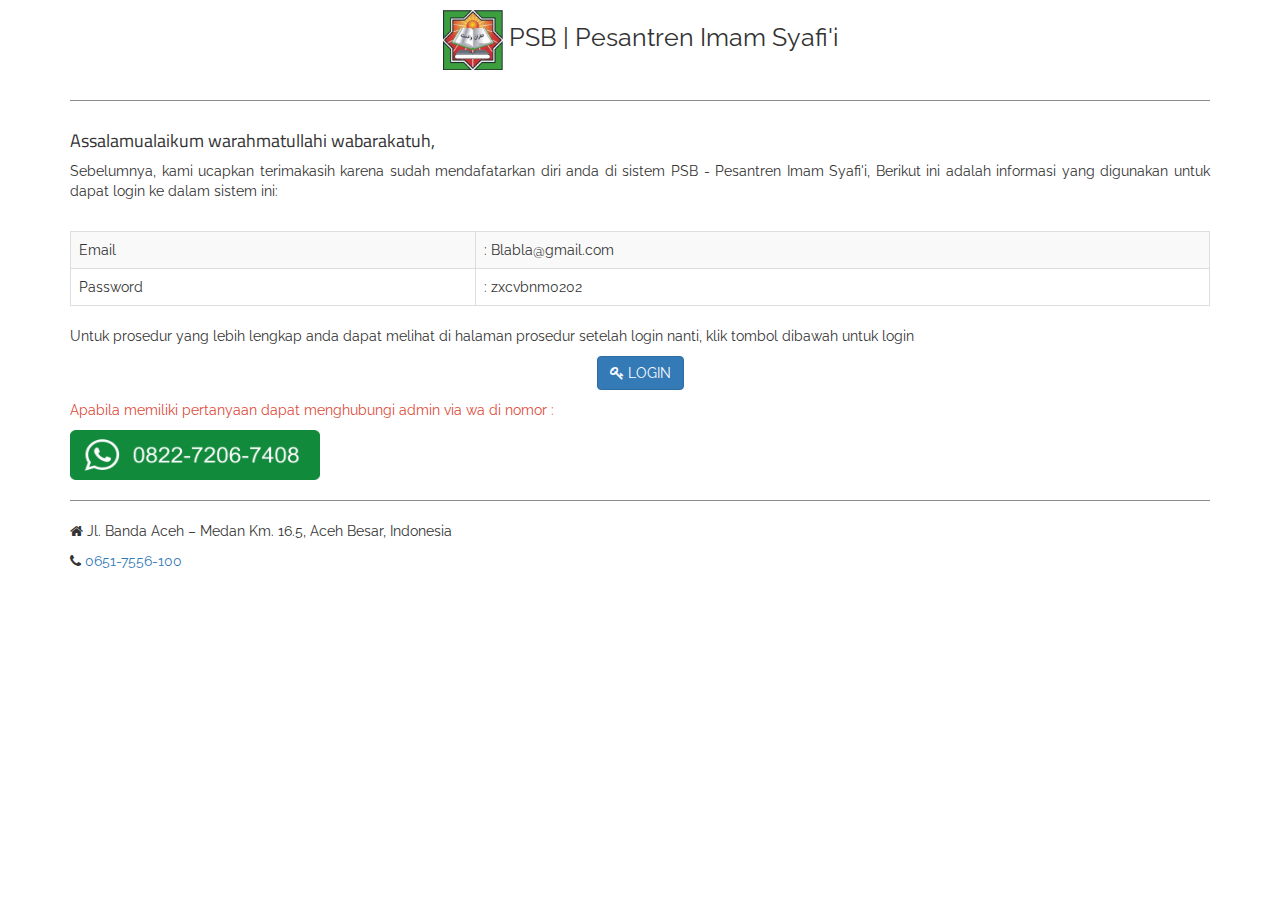
<file: static/email/index.html>
<!DOCTYPE html>
<html lang="en">
<head>
    <!-- Unicode -->
    <meta charset="UTF-8">
    <!-- IE Compatiblity -->
    <meta http-equiv="X-UA Compatible" content="IE=edge">
    <!-- First Mobile Meta -->
    <meta name="viewport" content="width=device-width, initial-scale=1.0">
    <!-- Page Description -->
    <meta name="description" content="">
    <!-- Page Keywords -->
    <meta name="keywords" content="">
    <!-- Site Author -->
    <meta name="author" content="zuhri">

    <!-- Title Of template -->
    <title>PPDB - Pesantren Imam Syafi'i </title>

    <!-- Favicon -->
    <link rel="shortcut icon" href="img/fav.ico">

    <!-- Google fonts Raleway -->
    <link href="https://fonts.googleapis.com/css?family=Raleway" rel="stylesheet">

    <!-- Google Font Titillium Web  -->  
    <link href="https://fonts.googleapis.com/css?family=Titillium+Web" rel="stylesheet">

    <!-- Load CSS Files -->
    <link href="css/lib/bootstrap/bootstrap.min.css" rel="stylesheet" type="text/css">
    <link href="css/lib/font-awesome/css/font-awesome.min.css" rel="stylesheet" type="text/css">
    <link href="css/lib/icomoon/icomoon.css" rel="stylesheet" type="text/css">
    <link href="css/style-email.css" rel="stylesheet" type="text/css">

    <!-- HTML5 shim and Respond.js for IE8 support of HTML5 elements and media queries -->
    <!-- WARNING: Respond.js doesn't work if you view the page via file:// -->
    <!--[if lt IE 9]>
         <script src="https://oss.maxcdn.com/html5shiv/3.7.3/html5shiv.min.js"></script>
        <script src="https://oss.maxcdn.com/respond/1.4.2/respond.min.js"></script>
    <![endif]-->
</head>

<body>
	
	<section class="header margin-top-10">
		<div class="container">
            <div class="row">
            
                <p class="text-header"> <img src="img/logo-pis.jpg" class="logo" alt="logo-pis"> PSB | Pesantren Imam Syafi'i</p>
                
            </div>      
        </div>
	</section>

	<div class="container">
        <hr class="hr-style">   
    </div>

    <section>
        <div class="container">
            
                <h4>Assalamualaikum warahmatullahi wabarakatuh,</h4>
                <p align="justify">Sebelumnya, kami ucapkan terimakasih karena sudah mendafatarkan diri anda di sistem PSB - Pesantren Imam Syafi'i, Berikut ini adalah informasi yang digunakan untuk dapat login ke dalam sistem ini: </p>

                <br>

                <table  class="table table-striped table-bordered" align="center">
                    <tr>
                        <td>Email</td>
                        <td>: Blabla@gmail.com</td>
                    </tr>
                    <tr>
                        <td>Password</td>
                        <td>: zxcvbnm0202</td>
                    </tr>
                </table>

                <p align="justify">Untuk prosedur yang lebih lengkap anda dapat melihat di halaman prosedur setelah login nanti, klik tombol dibawah untuk login</p>
                <button class="btn btn-primary btn-login"><span class="fa fa-key" aria-hidden="true"></span> LOGIN</button>

                <div class="margin-top-10"></div>

                <p class="text-red">Apabila memiliki pertanyaan dapat menghubungi admin via wa di nomor :</p>
                <img src="img/nomor.png" class="img-nomor img-responsive" alt="img-nomor">
            
        </div>
    </section>

	<div class="container">
        <hr class="hr-style">   
    </div>

    <section>
        <div class="container">  
            <p><i class="fa fa-home" aria-hidden="true"></i> Jl. Banda Aceh – Medan Km. 16.5, Aceh Besar, Indonesia</p>        
            <p><i class="fa fa-phone" aria-hidden="true"></i>  <a href="tel:06517556100">0651-7556-100</a></p>
        </div>
    </section>

</body>

</html>
</file>
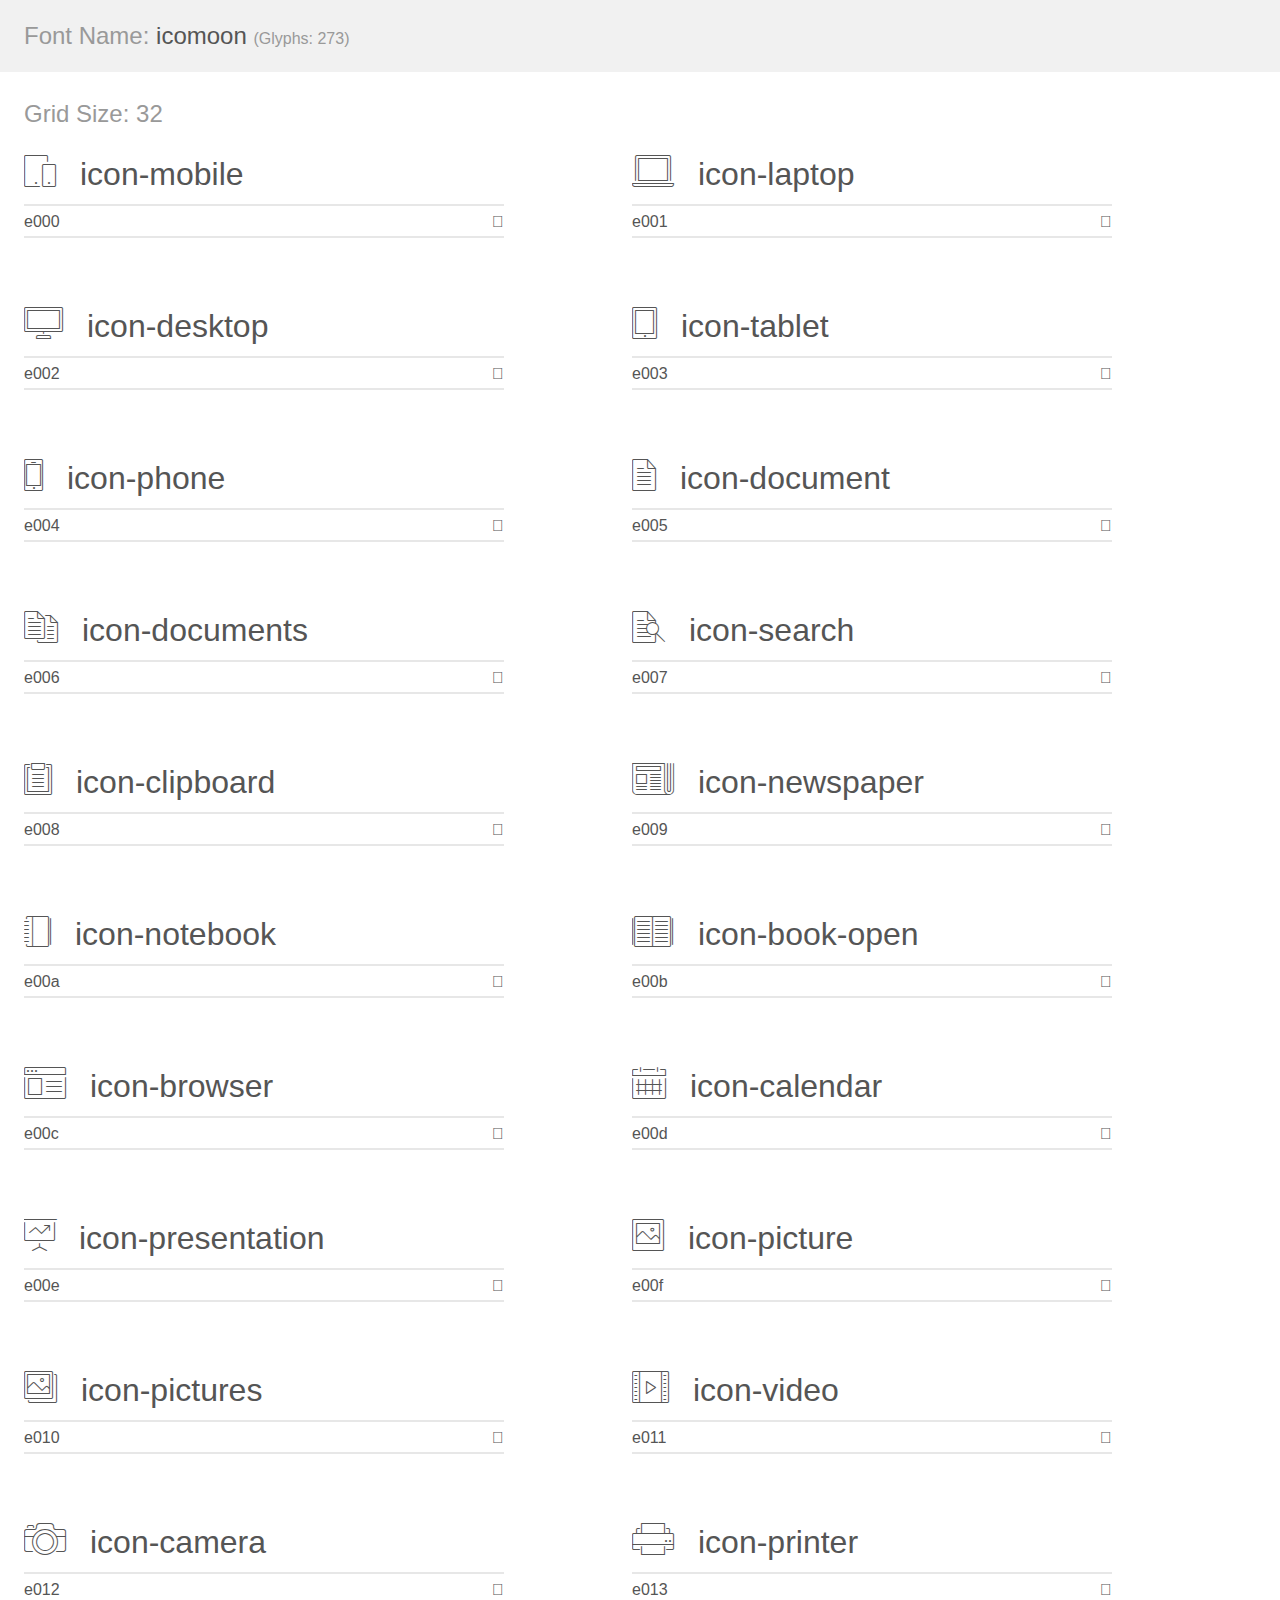
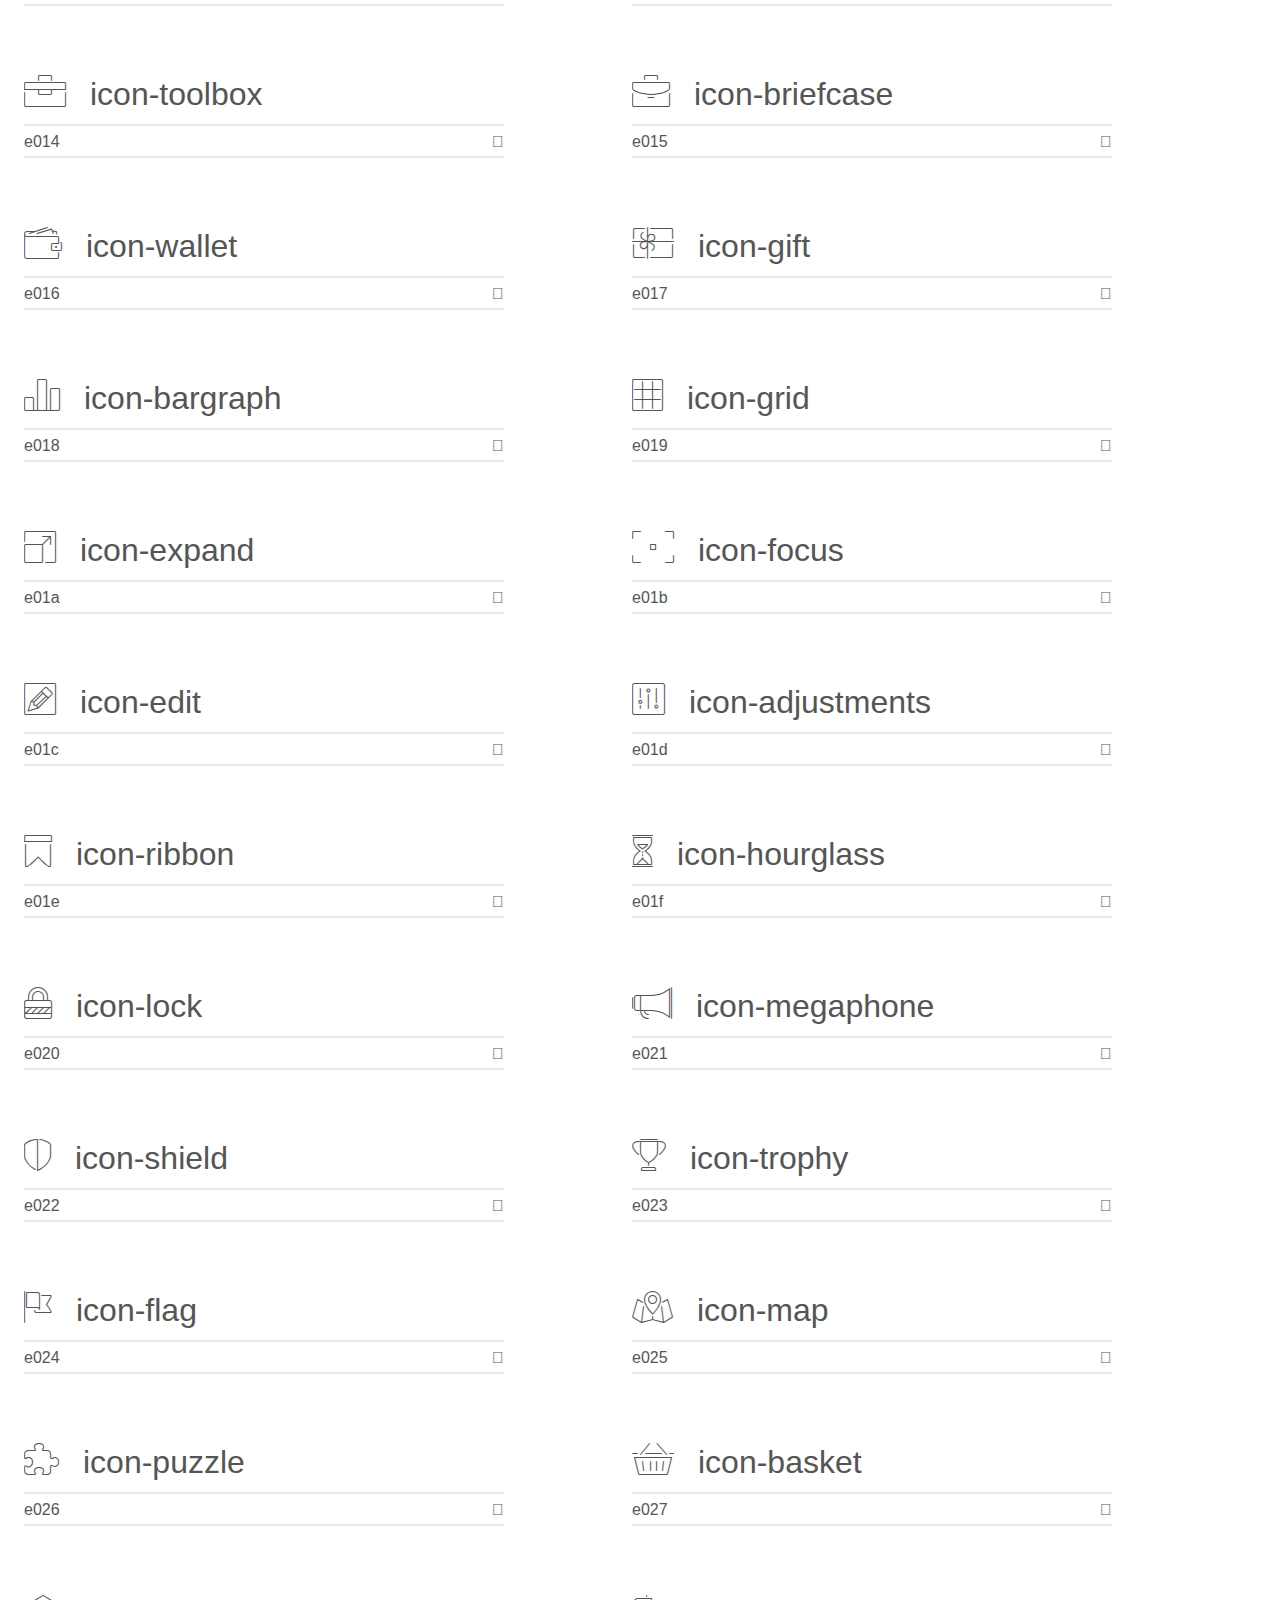
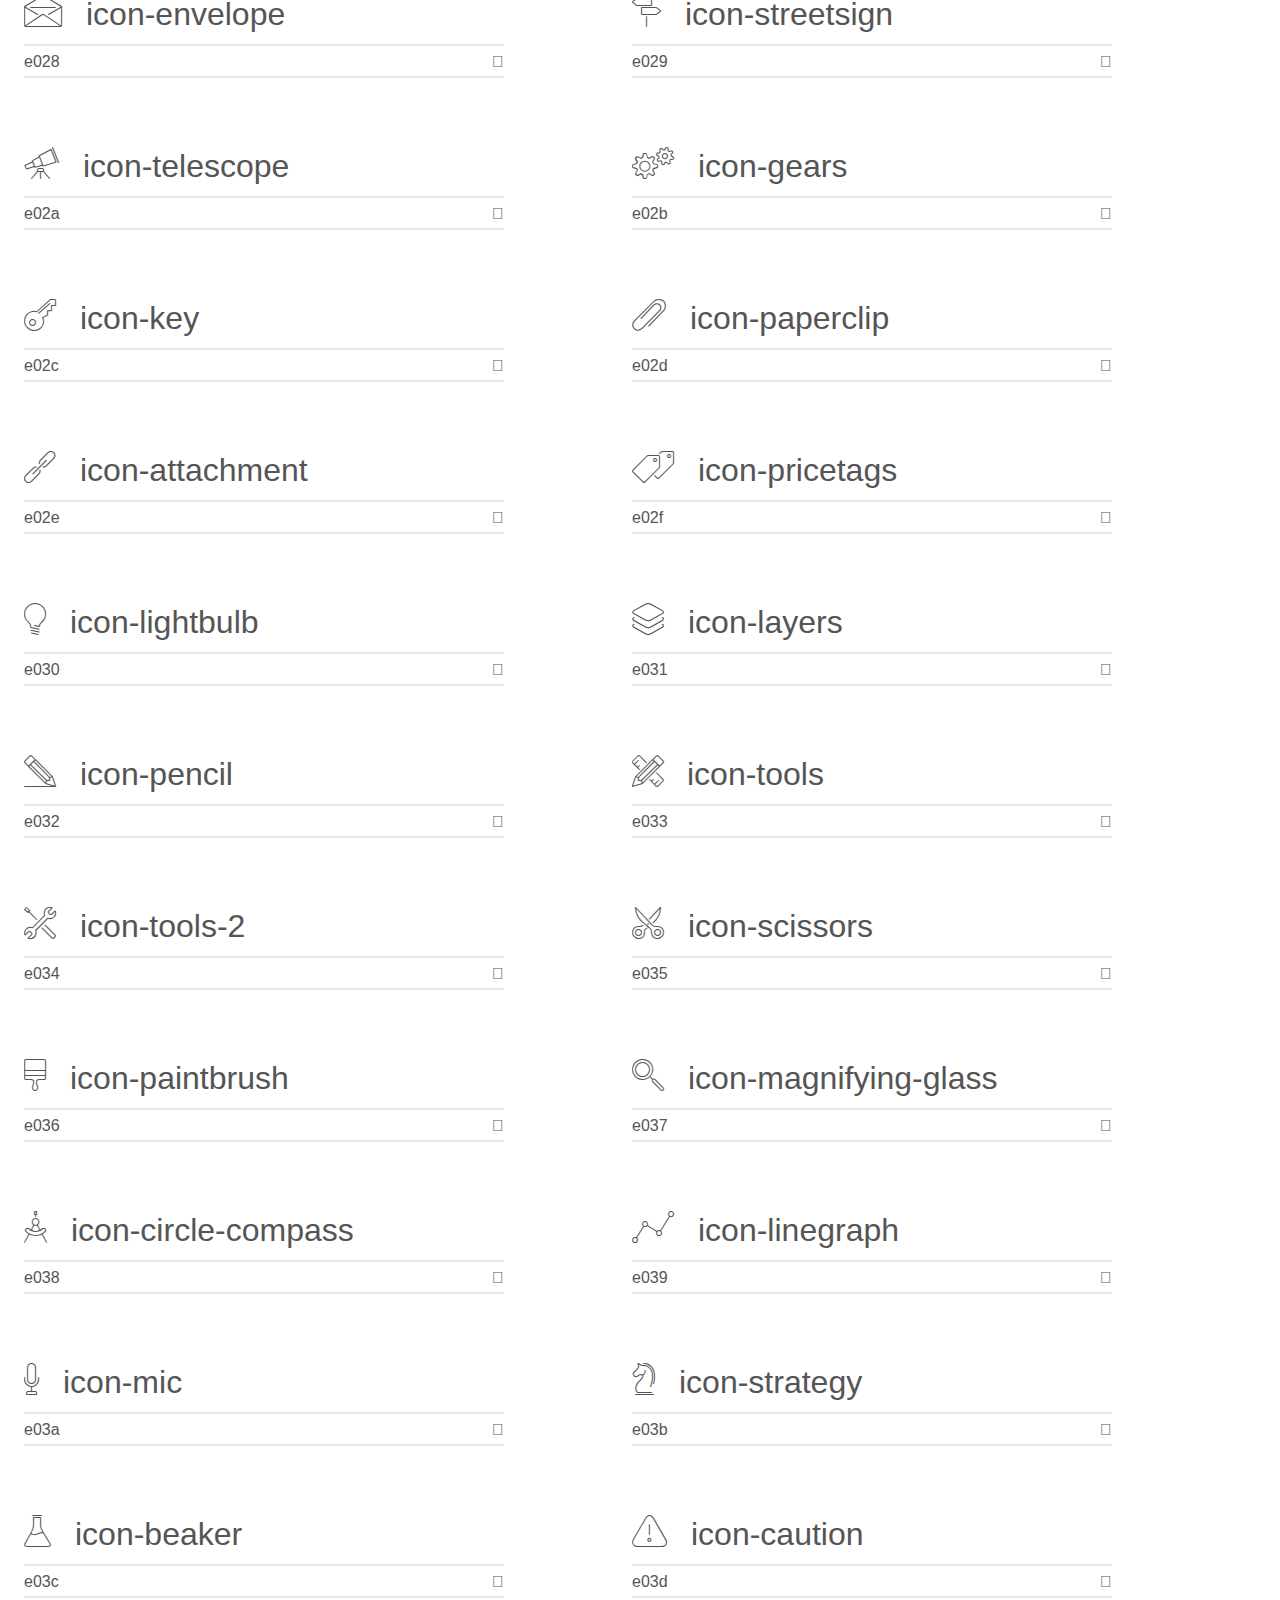
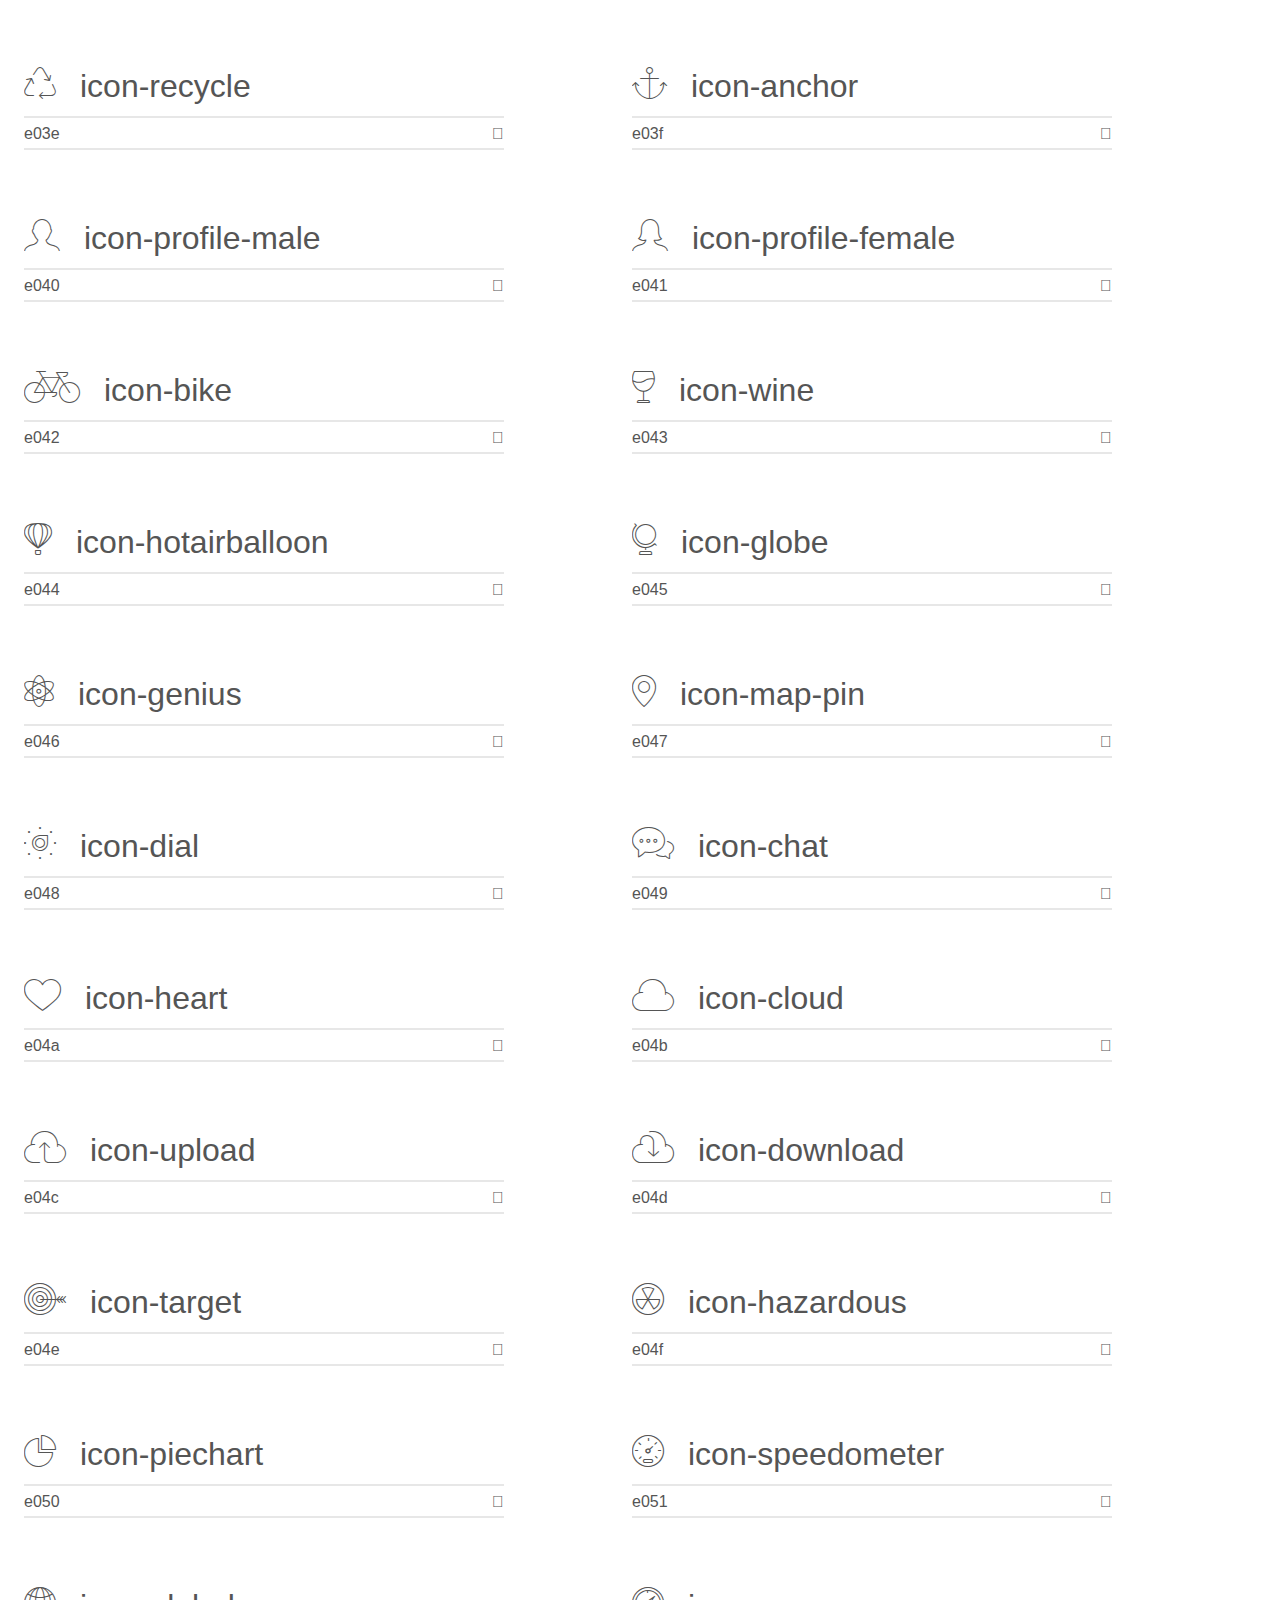
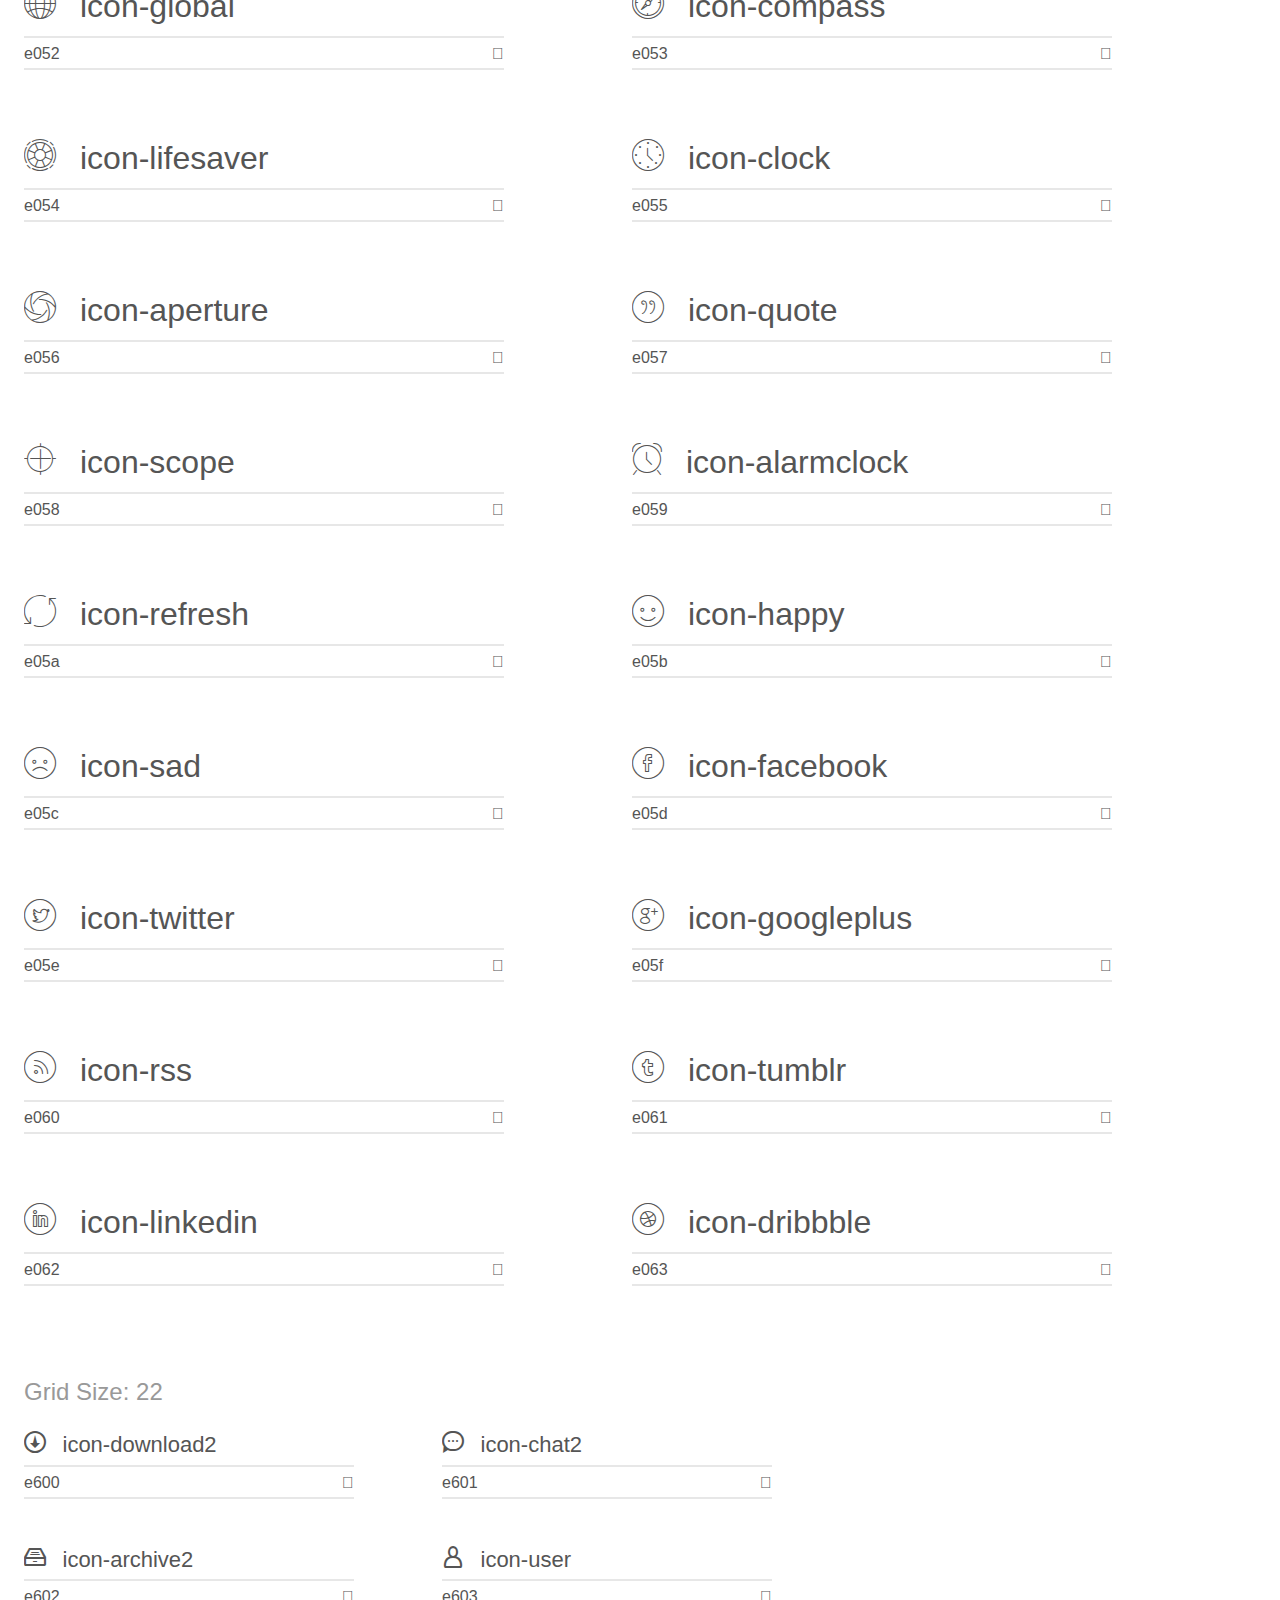
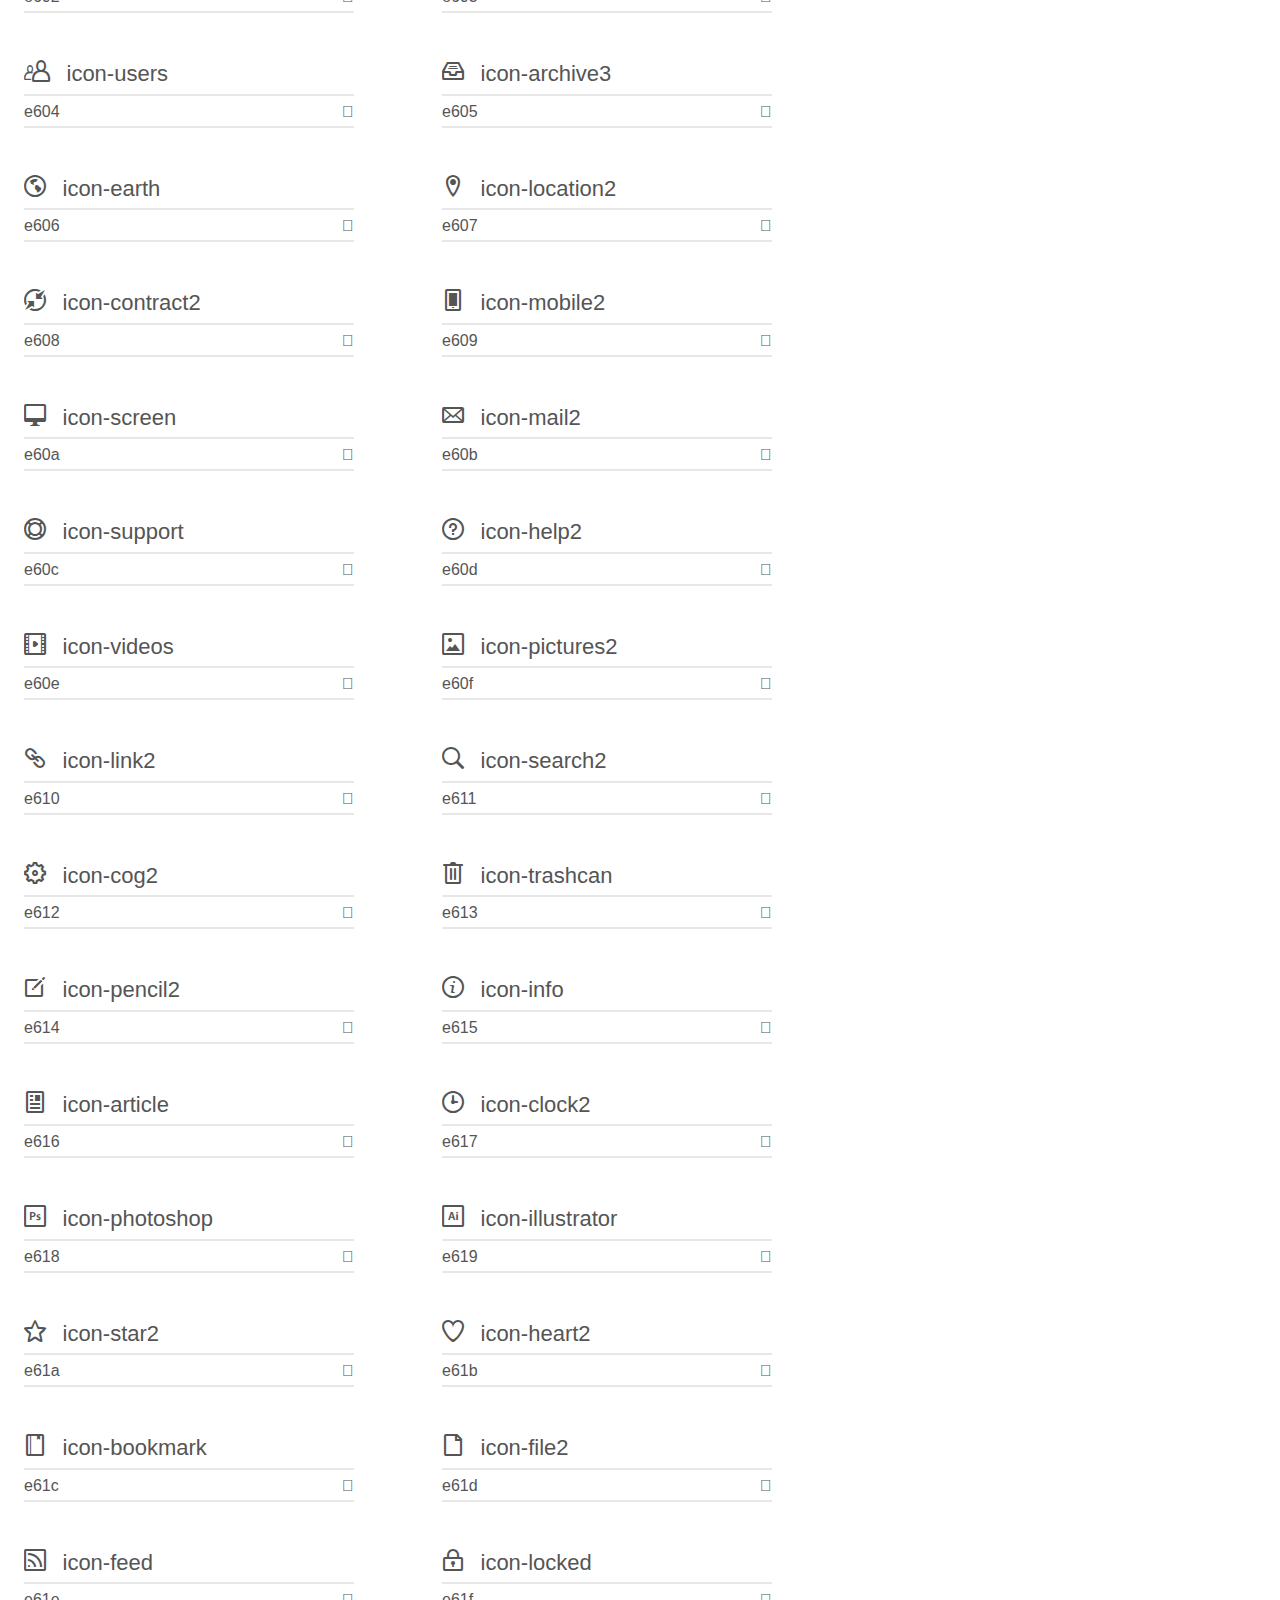
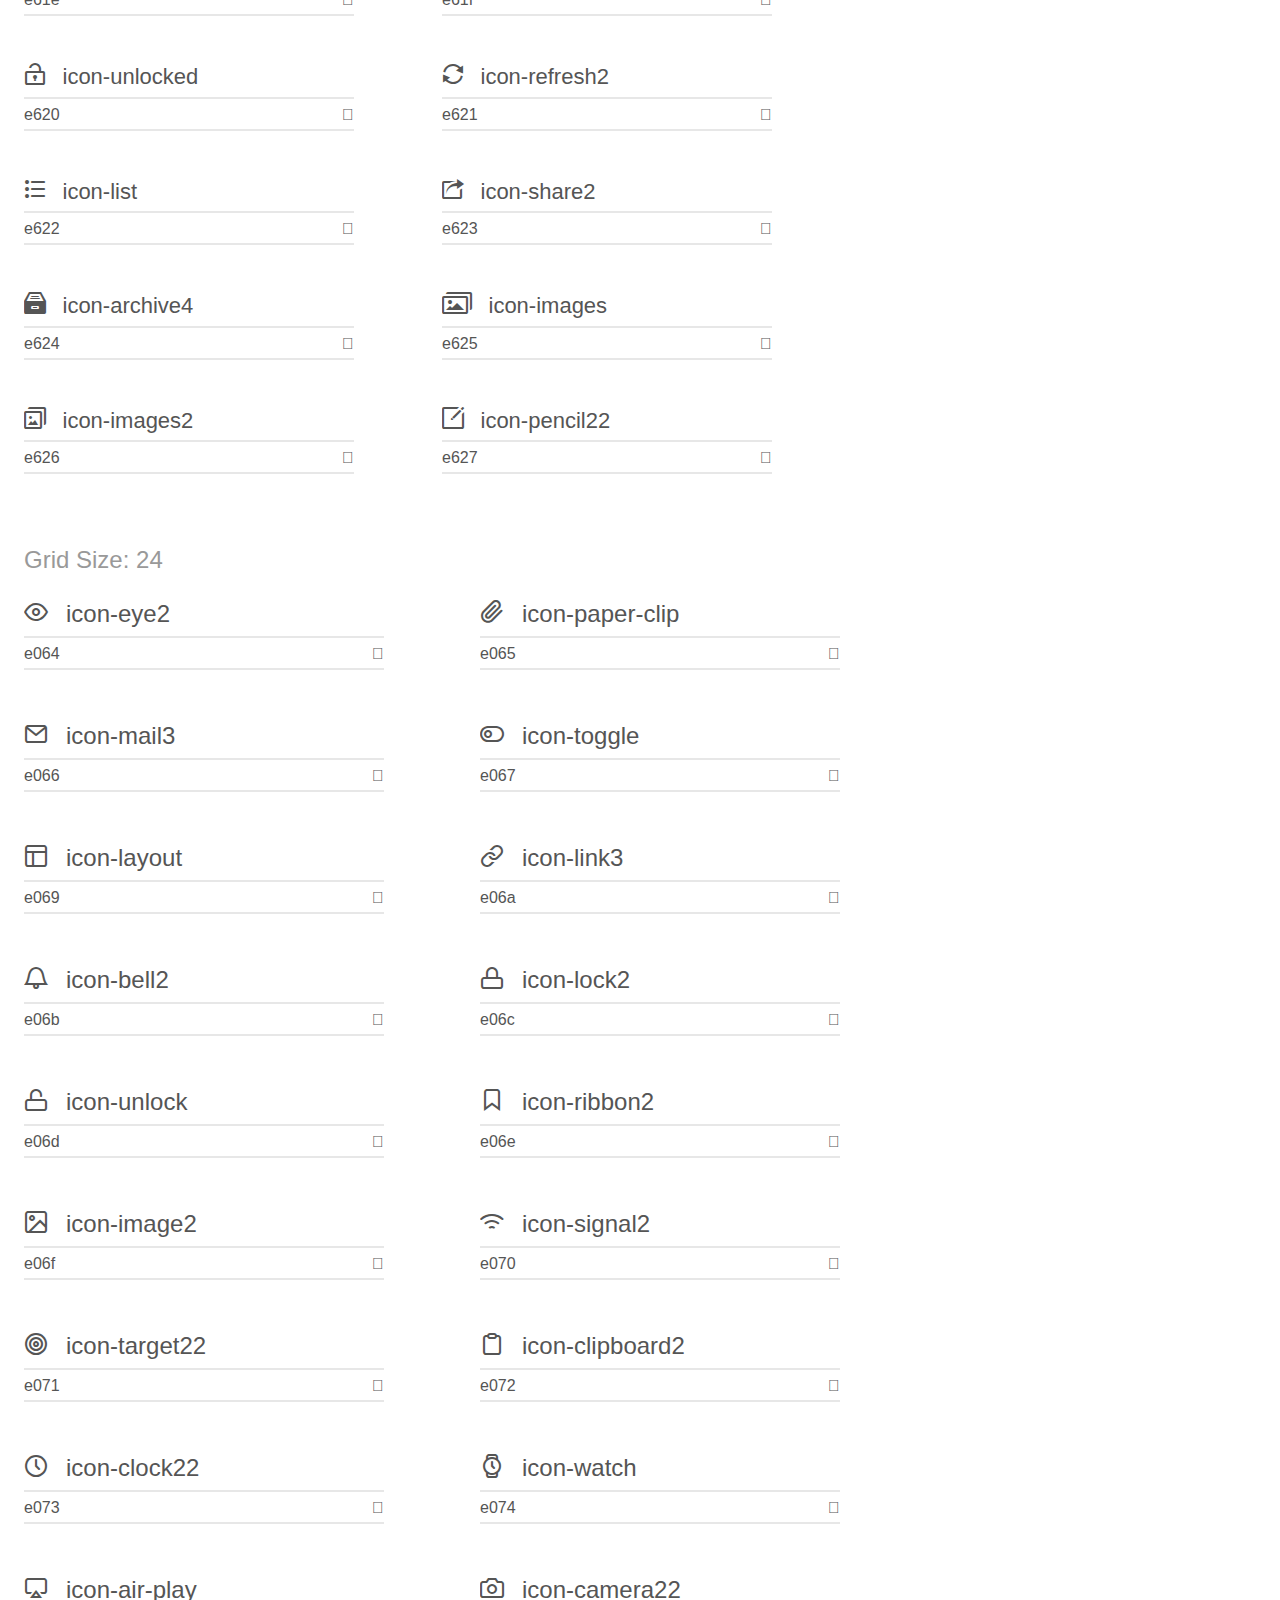
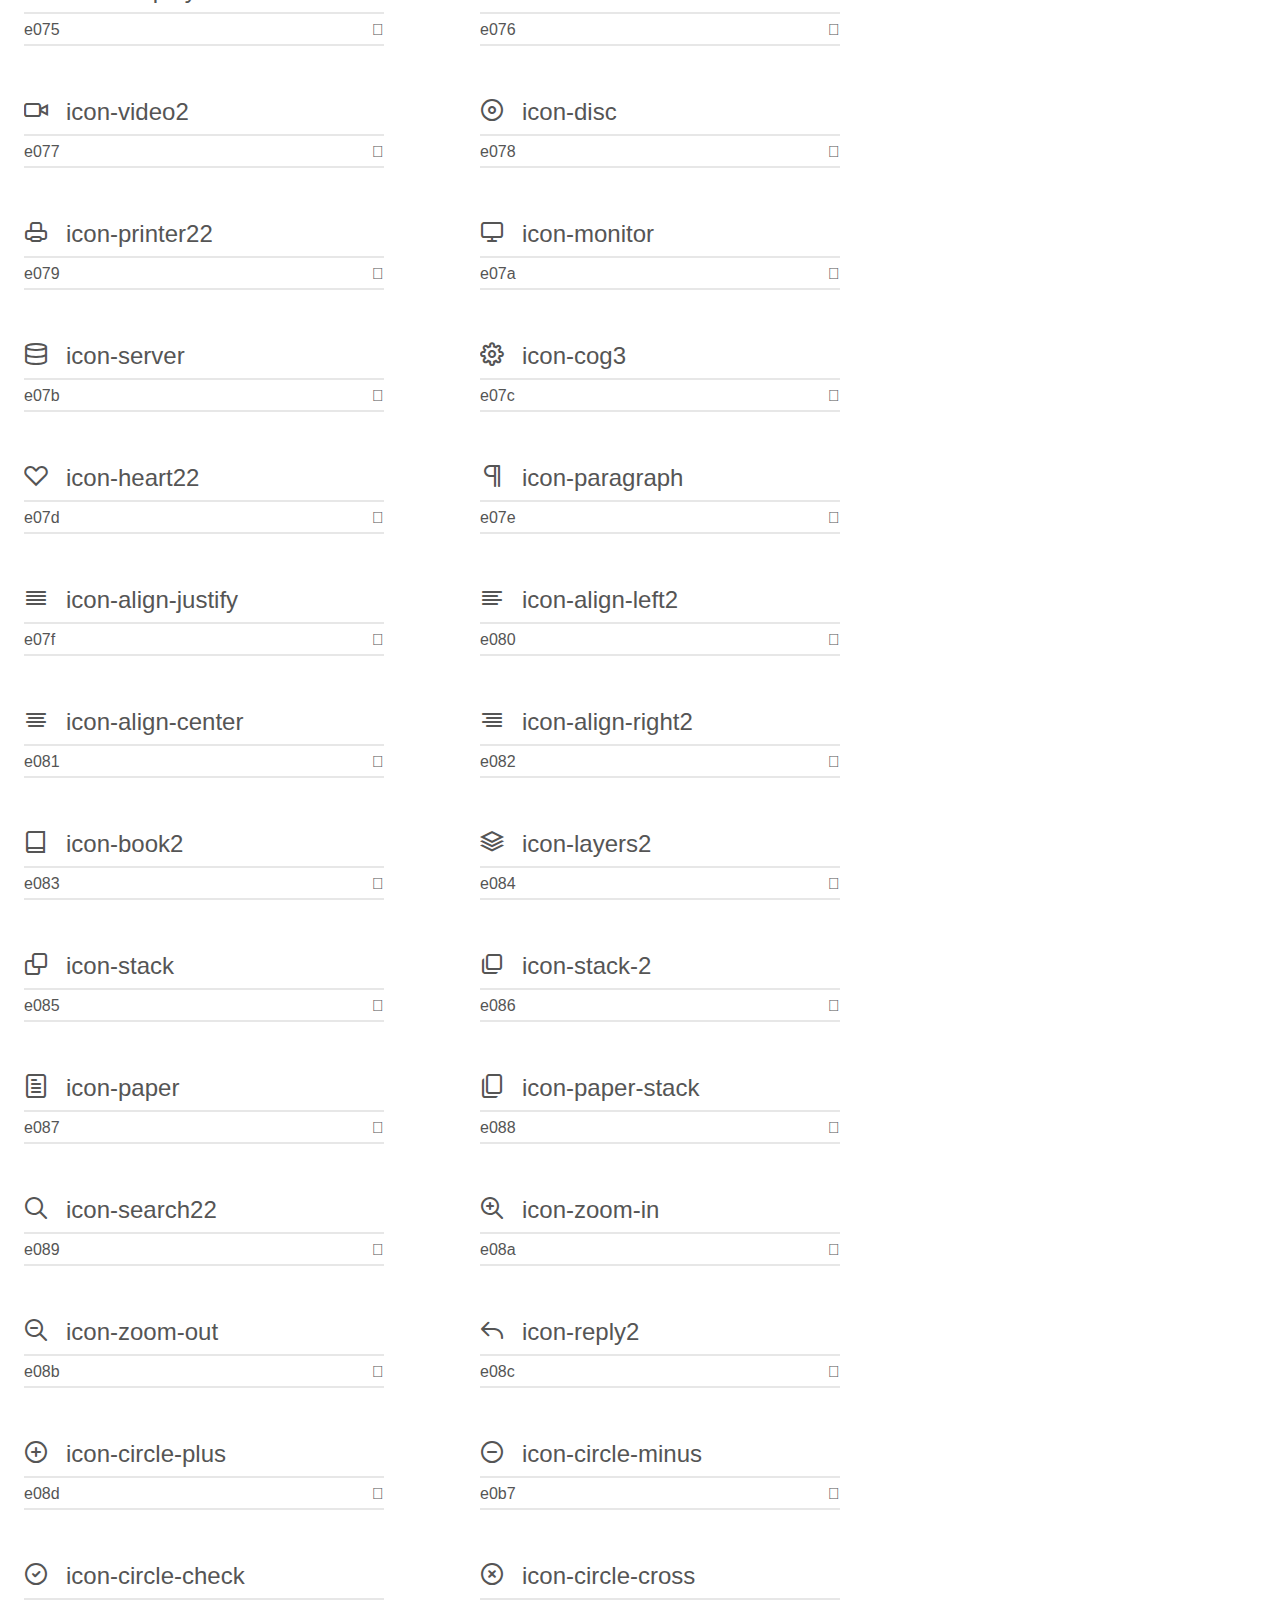
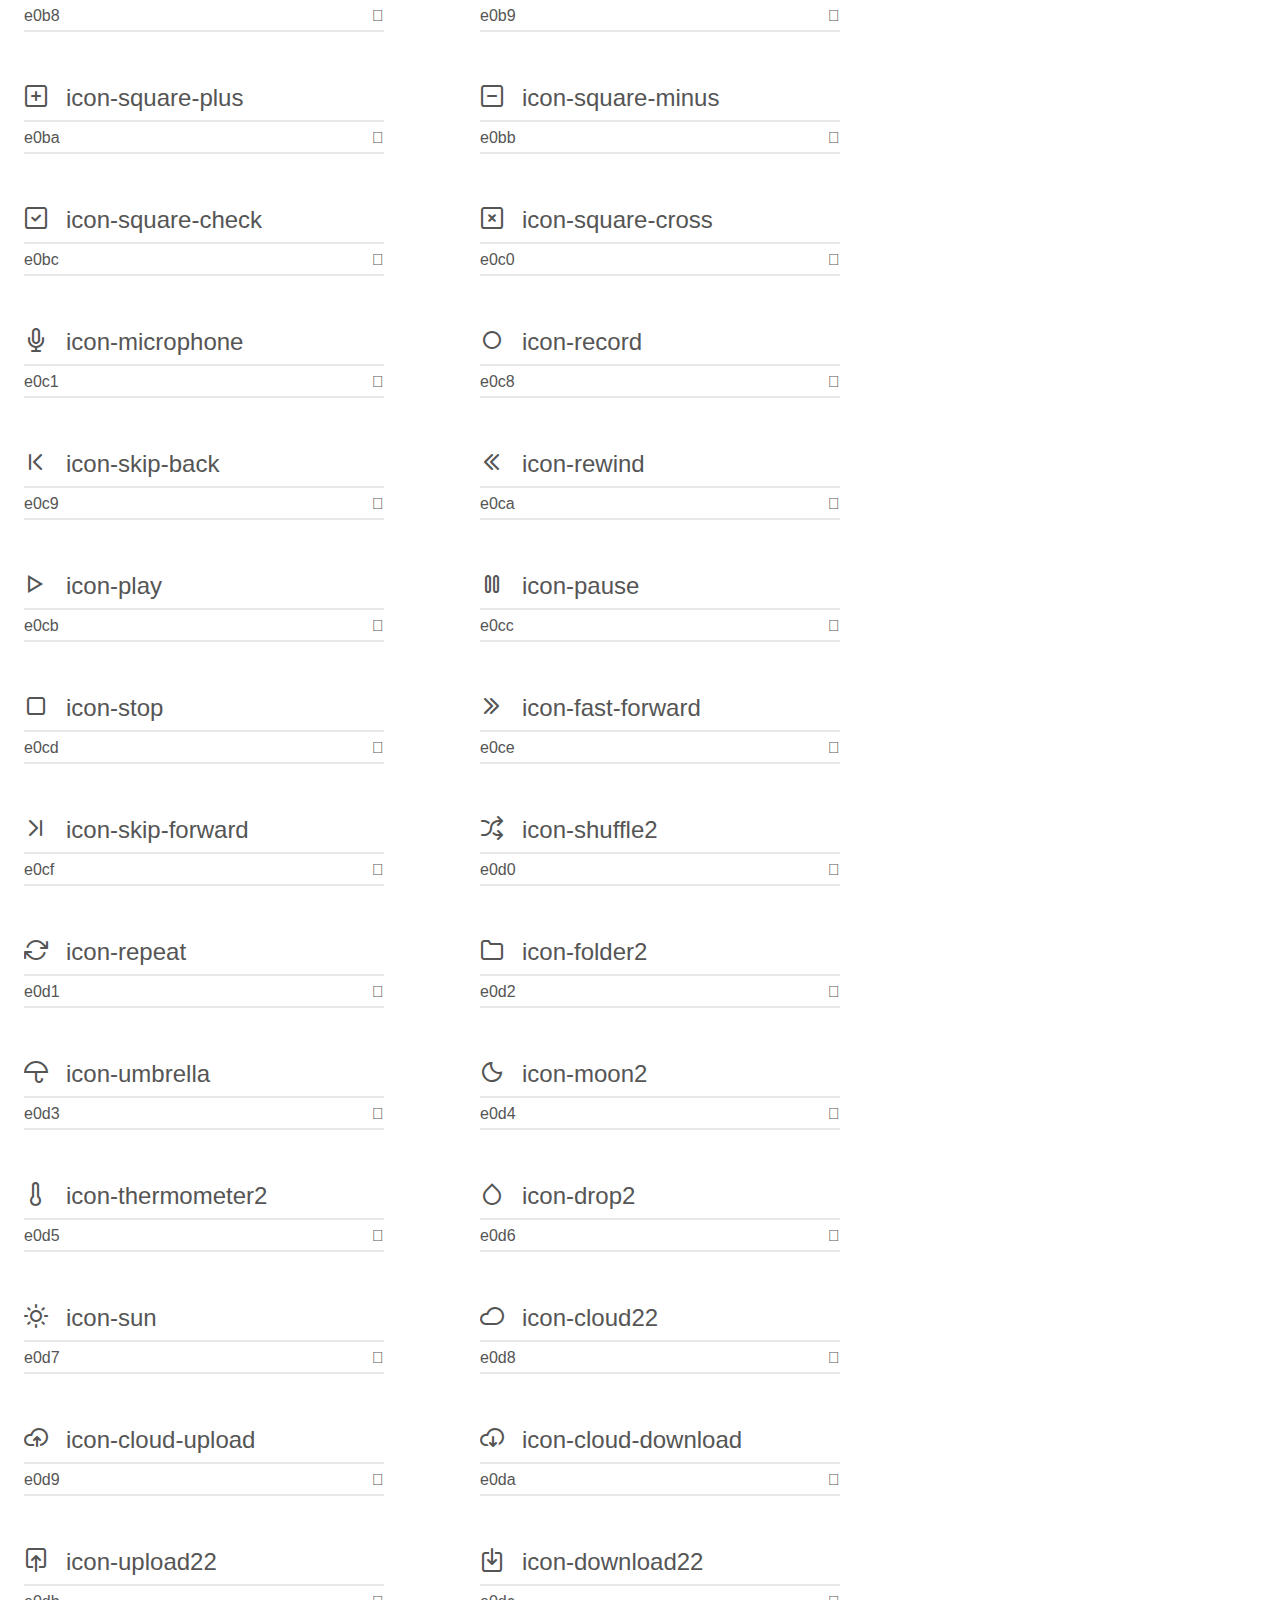
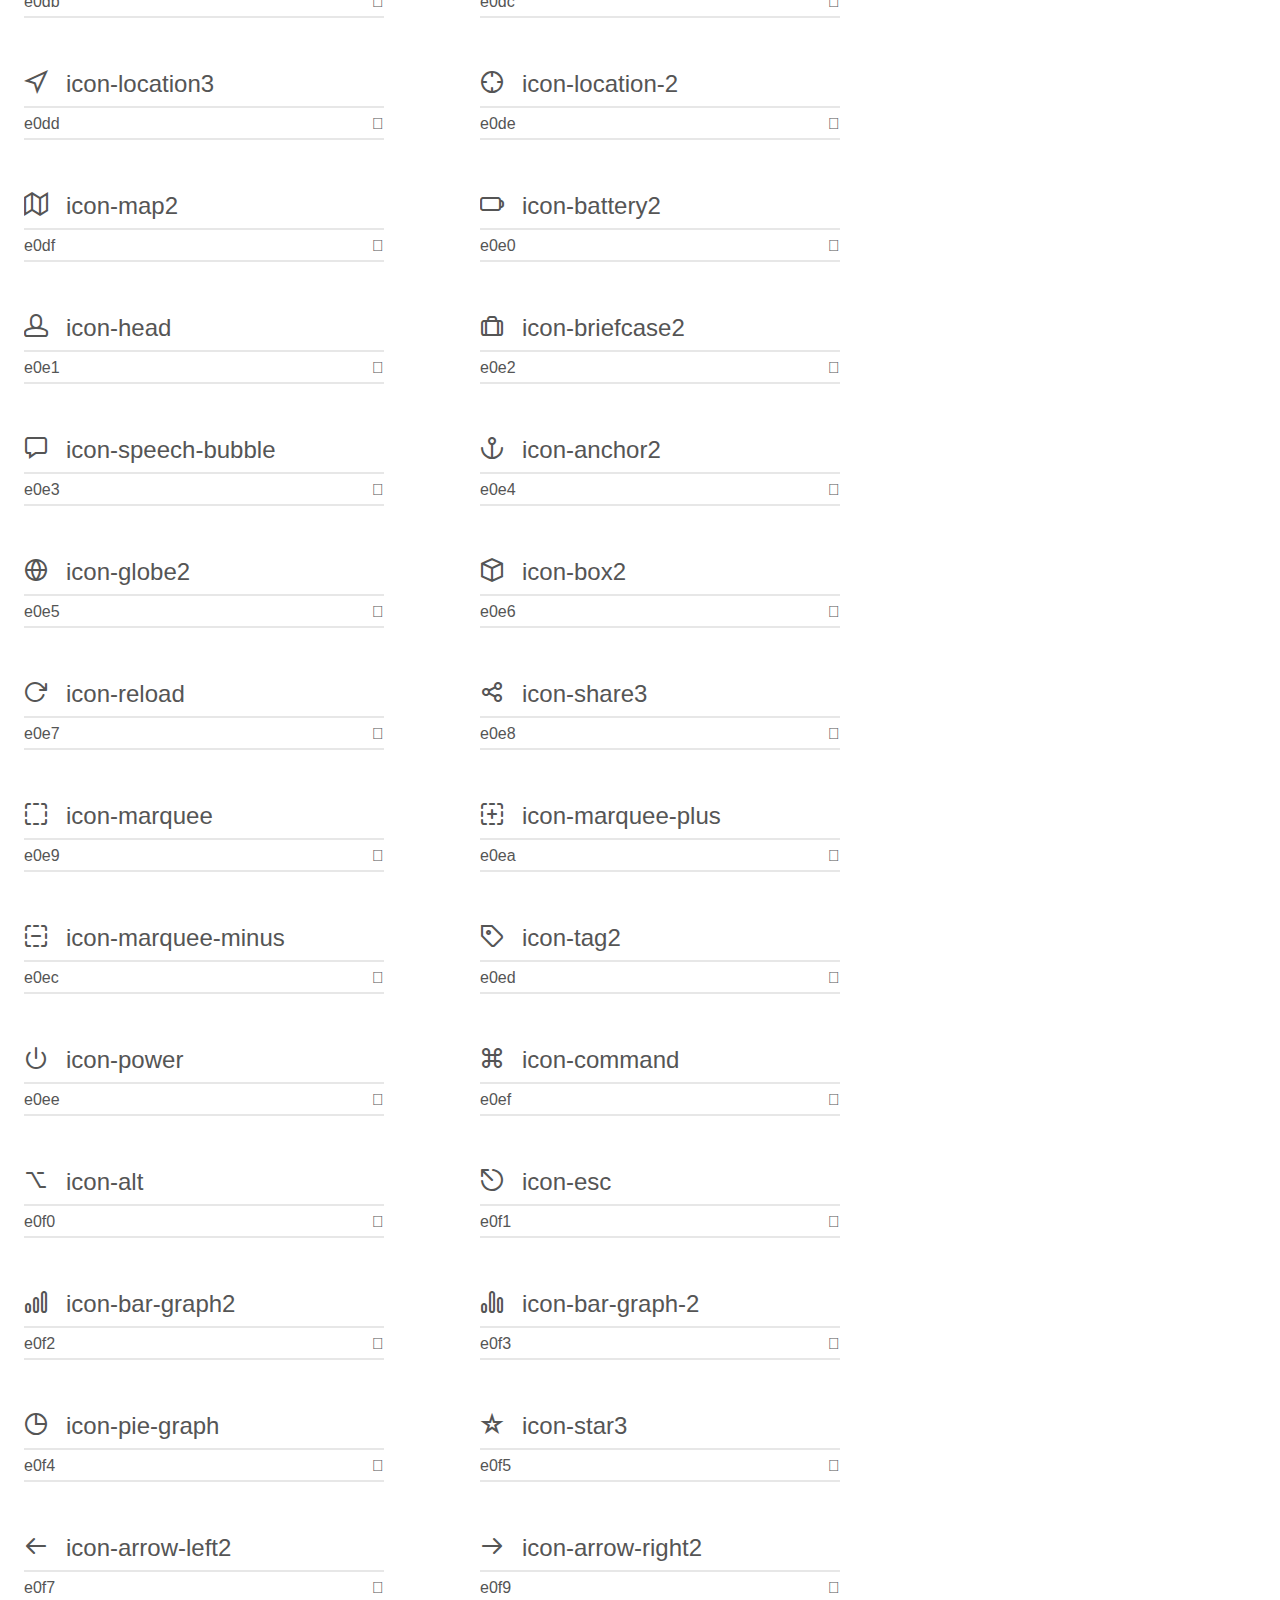
<file: static/css/lib/icomoon/demo.html>
<!doctype html>
<html>
<head>
	<meta charset="utf-8">
	<title>IcoMoon Demo</title>
	<meta name="description" content="An Icon Font Generated By IcoMoon.io">
	<meta name="viewport" content="width=device-width">
	<link rel="stylesheet" href="demo-files/demo.css">
	<link rel="stylesheet" href="icomoon.css"></head>
<body>
	<div class="bgc1 clearfix">
		<h1 class="mhmm mvm"><span class="fgc1">Font Name:</span> icomoon <small class="fgc1">(Glyphs:&nbsp;273)</small></h1>
	</div>
	<div class="clearfix mhl ptl">
		<h1 class="mvm mtn fgc1">Grid Size: 32</h1>
		<div class="glyph fs1">
			<div class="clearfix bshadow0 pbs">
				<span class="icon-mobile">
				
				</span>
				<span class="mls"> icon-mobile</span>
			</div>
			<fieldset class="fs0 size1of1 clearfix hidden-false">
				<input type="text" readonly value="e000" class="unit size1of2" />
				<input type="text" maxlength="1" readonly value="&#xe000;" class="unitRight size1of2 talign-right" />
			</fieldset>
			<div class="fs0 bshadow0 clearfix hidden-true">
				<span class="unit pvs fgc1">liga: </span>
				<input type="text" readonly value="" class="liga unitRight" />
			</div>
		</div>
		<div class="glyph fs1">
			<div class="clearfix bshadow0 pbs">
				<span class="icon-laptop">
				
				</span>
				<span class="mls"> icon-laptop</span>
			</div>
			<fieldset class="fs0 size1of1 clearfix hidden-false">
				<input type="text" readonly value="e001" class="unit size1of2" />
				<input type="text" maxlength="1" readonly value="&#xe001;" class="unitRight size1of2 talign-right" />
			</fieldset>
			<div class="fs0 bshadow0 clearfix hidden-true">
				<span class="unit pvs fgc1">liga: </span>
				<input type="text" readonly value="" class="liga unitRight" />
			</div>
		</div>
		<div class="glyph fs1">
			<div class="clearfix bshadow0 pbs">
				<span class="icon-desktop">
				
				</span>
				<span class="mls"> icon-desktop</span>
			</div>
			<fieldset class="fs0 size1of1 clearfix hidden-false">
				<input type="text" readonly value="e002" class="unit size1of2" />
				<input type="text" maxlength="1" readonly value="&#xe002;" class="unitRight size1of2 talign-right" />
			</fieldset>
			<div class="fs0 bshadow0 clearfix hidden-true">
				<span class="unit pvs fgc1">liga: </span>
				<input type="text" readonly value="" class="liga unitRight" />
			</div>
		</div>
		<div class="glyph fs1">
			<div class="clearfix bshadow0 pbs">
				<span class="icon-tablet">
				
				</span>
				<span class="mls"> icon-tablet</span>
			</div>
			<fieldset class="fs0 size1of1 clearfix hidden-false">
				<input type="text" readonly value="e003" class="unit size1of2" />
				<input type="text" maxlength="1" readonly value="&#xe003;" class="unitRight size1of2 talign-right" />
			</fieldset>
			<div class="fs0 bshadow0 clearfix hidden-true">
				<span class="unit pvs fgc1">liga: </span>
				<input type="text" readonly value="" class="liga unitRight" />
			</div>
		</div>
		<div class="glyph fs1">
			<div class="clearfix bshadow0 pbs">
				<span class="icon-phone">
				
				</span>
				<span class="mls"> icon-phone</span>
			</div>
			<fieldset class="fs0 size1of1 clearfix hidden-false">
				<input type="text" readonly value="e004" class="unit size1of2" />
				<input type="text" maxlength="1" readonly value="&#xe004;" class="unitRight size1of2 talign-right" />
			</fieldset>
			<div class="fs0 bshadow0 clearfix hidden-true">
				<span class="unit pvs fgc1">liga: </span>
				<input type="text" readonly value="" class="liga unitRight" />
			</div>
		</div>
		<div class="glyph fs1">
			<div class="clearfix bshadow0 pbs">
				<span class="icon-document">
				
				</span>
				<span class="mls"> icon-document</span>
			</div>
			<fieldset class="fs0 size1of1 clearfix hidden-false">
				<input type="text" readonly value="e005" class="unit size1of2" />
				<input type="text" maxlength="1" readonly value="&#xe005;" class="unitRight size1of2 talign-right" />
			</fieldset>
			<div class="fs0 bshadow0 clearfix hidden-true">
				<span class="unit pvs fgc1">liga: </span>
				<input type="text" readonly value="" class="liga unitRight" />
			</div>
		</div>
		<div class="glyph fs1">
			<div class="clearfix bshadow0 pbs">
				<span class="icon-documents">
				
				</span>
				<span class="mls"> icon-documents</span>
			</div>
			<fieldset class="fs0 size1of1 clearfix hidden-false">
				<input type="text" readonly value="e006" class="unit size1of2" />
				<input type="text" maxlength="1" readonly value="&#xe006;" class="unitRight size1of2 talign-right" />
			</fieldset>
			<div class="fs0 bshadow0 clearfix hidden-true">
				<span class="unit pvs fgc1">liga: </span>
				<input type="text" readonly value="" class="liga unitRight" />
			</div>
		</div>
		<div class="glyph fs1">
			<div class="clearfix bshadow0 pbs">
				<span class="icon-search">
				
				</span>
				<span class="mls"> icon-search</span>
			</div>
			<fieldset class="fs0 size1of1 clearfix hidden-false">
				<input type="text" readonly value="e007" class="unit size1of2" />
				<input type="text" maxlength="1" readonly value="&#xe007;" class="unitRight size1of2 talign-right" />
			</fieldset>
			<div class="fs0 bshadow0 clearfix hidden-true">
				<span class="unit pvs fgc1">liga: </span>
				<input type="text" readonly value="" class="liga unitRight" />
			</div>
		</div>
		<div class="glyph fs1">
			<div class="clearfix bshadow0 pbs">
				<span class="icon-clipboard">
				
				</span>
				<span class="mls"> icon-clipboard</span>
			</div>
			<fieldset class="fs0 size1of1 clearfix hidden-false">
				<input type="text" readonly value="e008" class="unit size1of2" />
				<input type="text" maxlength="1" readonly value="&#xe008;" class="unitRight size1of2 talign-right" />
			</fieldset>
			<div class="fs0 bshadow0 clearfix hidden-true">
				<span class="unit pvs fgc1">liga: </span>
				<input type="text" readonly value="" class="liga unitRight" />
			</div>
		</div>
		<div class="glyph fs1">
			<div class="clearfix bshadow0 pbs">
				<span class="icon-newspaper">
				
				</span>
				<span class="mls"> icon-newspaper</span>
			</div>
			<fieldset class="fs0 size1of1 clearfix hidden-false">
				<input type="text" readonly value="e009" class="unit size1of2" />
				<input type="text" maxlength="1" readonly value="&#xe009;" class="unitRight size1of2 talign-right" />
			</fieldset>
			<div class="fs0 bshadow0 clearfix hidden-true">
				<span class="unit pvs fgc1">liga: </span>
				<input type="text" readonly value="" class="liga unitRight" />
			</div>
		</div>
		<div class="glyph fs1">
			<div class="clearfix bshadow0 pbs">
				<span class="icon-notebook">
				
				</span>
				<span class="mls"> icon-notebook</span>
			</div>
			<fieldset class="fs0 size1of1 clearfix hidden-false">
				<input type="text" readonly value="e00a" class="unit size1of2" />
				<input type="text" maxlength="1" readonly value="&#xe00a;" class="unitRight size1of2 talign-right" />
			</fieldset>
			<div class="fs0 bshadow0 clearfix hidden-true">
				<span class="unit pvs fgc1">liga: </span>
				<input type="text" readonly value="" class="liga unitRight" />
			</div>
		</div>
		<div class="glyph fs1">
			<div class="clearfix bshadow0 pbs">
				<span class="icon-book-open">
				
				</span>
				<span class="mls"> icon-book-open</span>
			</div>
			<fieldset class="fs0 size1of1 clearfix hidden-false">
				<input type="text" readonly value="e00b" class="unit size1of2" />
				<input type="text" maxlength="1" readonly value="&#xe00b;" class="unitRight size1of2 talign-right" />
			</fieldset>
			<div class="fs0 bshadow0 clearfix hidden-true">
				<span class="unit pvs fgc1">liga: </span>
				<input type="text" readonly value="" class="liga unitRight" />
			</div>
		</div>
		<div class="glyph fs1">
			<div class="clearfix bshadow0 pbs">
				<span class="icon-browser">
				
				</span>
				<span class="mls"> icon-browser</span>
			</div>
			<fieldset class="fs0 size1of1 clearfix hidden-false">
				<input type="text" readonly value="e00c" class="unit size1of2" />
				<input type="text" maxlength="1" readonly value="&#xe00c;" class="unitRight size1of2 talign-right" />
			</fieldset>
			<div class="fs0 bshadow0 clearfix hidden-true">
				<span class="unit pvs fgc1">liga: </span>
				<input type="text" readonly value="" class="liga unitRight" />
			</div>
		</div>
		<div class="glyph fs1">
			<div class="clearfix bshadow0 pbs">
				<span class="icon-calendar">
				
				</span>
				<span class="mls"> icon-calendar</span>
			</div>
			<fieldset class="fs0 size1of1 clearfix hidden-false">
				<input type="text" readonly value="e00d" class="unit size1of2" />
				<input type="text" maxlength="1" readonly value="&#xe00d;" class="unitRight size1of2 talign-right" />
			</fieldset>
			<div class="fs0 bshadow0 clearfix hidden-true">
				<span class="unit pvs fgc1">liga: </span>
				<input type="text" readonly value="" class="liga unitRight" />
			</div>
		</div>
		<div class="glyph fs1">
			<div class="clearfix bshadow0 pbs">
				<span class="icon-presentation">
				
				</span>
				<span class="mls"> icon-presentation</span>
			</div>
			<fieldset class="fs0 size1of1 clearfix hidden-false">
				<input type="text" readonly value="e00e" class="unit size1of2" />
				<input type="text" maxlength="1" readonly value="&#xe00e;" class="unitRight size1of2 talign-right" />
			</fieldset>
			<div class="fs0 bshadow0 clearfix hidden-true">
				<span class="unit pvs fgc1">liga: </span>
				<input type="text" readonly value="" class="liga unitRight" />
			</div>
		</div>
		<div class="glyph fs1">
			<div class="clearfix bshadow0 pbs">
				<span class="icon-picture">
				
				</span>
				<span class="mls"> icon-picture</span>
			</div>
			<fieldset class="fs0 size1of1 clearfix hidden-false">
				<input type="text" readonly value="e00f" class="unit size1of2" />
				<input type="text" maxlength="1" readonly value="&#xe00f;" class="unitRight size1of2 talign-right" />
			</fieldset>
			<div class="fs0 bshadow0 clearfix hidden-true">
				<span class="unit pvs fgc1">liga: </span>
				<input type="text" readonly value="" class="liga unitRight" />
			</div>
		</div>
		<div class="glyph fs1">
			<div class="clearfix bshadow0 pbs">
				<span class="icon-pictures">
				
				</span>
				<span class="mls"> icon-pictures</span>
			</div>
			<fieldset class="fs0 size1of1 clearfix hidden-false">
				<input type="text" readonly value="e010" class="unit size1of2" />
				<input type="text" maxlength="1" readonly value="&#xe010;" class="unitRight size1of2 talign-right" />
			</fieldset>
			<div class="fs0 bshadow0 clearfix hidden-true">
				<span class="unit pvs fgc1">liga: </span>
				<input type="text" readonly value="" class="liga unitRight" />
			</div>
		</div>
		<div class="glyph fs1">
			<div class="clearfix bshadow0 pbs">
				<span class="icon-video">
				
				</span>
				<span class="mls"> icon-video</span>
			</div>
			<fieldset class="fs0 size1of1 clearfix hidden-false">
				<input type="text" readonly value="e011" class="unit size1of2" />
				<input type="text" maxlength="1" readonly value="&#xe011;" class="unitRight size1of2 talign-right" />
			</fieldset>
			<div class="fs0 bshadow0 clearfix hidden-true">
				<span class="unit pvs fgc1">liga: </span>
				<input type="text" readonly value="" class="liga unitRight" />
			</div>
		</div>
		<div class="glyph fs1">
			<div class="clearfix bshadow0 pbs">
				<span class="icon-camera">
				
				</span>
				<span class="mls"> icon-camera</span>
			</div>
			<fieldset class="fs0 size1of1 clearfix hidden-false">
				<input type="text" readonly value="e012" class="unit size1of2" />
				<input type="text" maxlength="1" readonly value="&#xe012;" class="unitRight size1of2 talign-right" />
			</fieldset>
			<div class="fs0 bshadow0 clearfix hidden-true">
				<span class="unit pvs fgc1">liga: </span>
				<input type="text" readonly value="" class="liga unitRight" />
			</div>
		</div>
		<div class="glyph fs1">
			<div class="clearfix bshadow0 pbs">
				<span class="icon-printer">
				
				</span>
				<span class="mls"> icon-printer</span>
			</div>
			<fieldset class="fs0 size1of1 clearfix hidden-false">
				<input type="text" readonly value="e013" class="unit size1of2" />
				<input type="text" maxlength="1" readonly value="&#xe013;" class="unitRight size1of2 talign-right" />
			</fieldset>
			<div class="fs0 bshadow0 clearfix hidden-true">
				<span class="unit pvs fgc1">liga: </span>
				<input type="text" readonly value="" class="liga unitRight" />
			</div>
		</div>
		<div class="glyph fs1">
			<div class="clearfix bshadow0 pbs">
				<span class="icon-toolbox">
				
				</span>
				<span class="mls"> icon-toolbox</span>
			</div>
			<fieldset class="fs0 size1of1 clearfix hidden-false">
				<input type="text" readonly value="e014" class="unit size1of2" />
				<input type="text" maxlength="1" readonly value="&#xe014;" class="unitRight size1of2 talign-right" />
			</fieldset>
			<div class="fs0 bshadow0 clearfix hidden-true">
				<span class="unit pvs fgc1">liga: </span>
				<input type="text" readonly value="" class="liga unitRight" />
			</div>
		</div>
		<div class="glyph fs1">
			<div class="clearfix bshadow0 pbs">
				<span class="icon-briefcase">
				
				</span>
				<span class="mls"> icon-briefcase</span>
			</div>
			<fieldset class="fs0 size1of1 clearfix hidden-false">
				<input type="text" readonly value="e015" class="unit size1of2" />
				<input type="text" maxlength="1" readonly value="&#xe015;" class="unitRight size1of2 talign-right" />
			</fieldset>
			<div class="fs0 bshadow0 clearfix hidden-true">
				<span class="unit pvs fgc1">liga: </span>
				<input type="text" readonly value="" class="liga unitRight" />
			</div>
		</div>
		<div class="glyph fs1">
			<div class="clearfix bshadow0 pbs">
				<span class="icon-wallet">
				
				</span>
				<span class="mls"> icon-wallet</span>
			</div>
			<fieldset class="fs0 size1of1 clearfix hidden-false">
				<input type="text" readonly value="e016" class="unit size1of2" />
				<input type="text" maxlength="1" readonly value="&#xe016;" class="unitRight size1of2 talign-right" />
			</fieldset>
			<div class="fs0 bshadow0 clearfix hidden-true">
				<span class="unit pvs fgc1">liga: </span>
				<input type="text" readonly value="" class="liga unitRight" />
			</div>
		</div>
		<div class="glyph fs1">
			<div class="clearfix bshadow0 pbs">
				<span class="icon-gift">
				
				</span>
				<span class="mls"> icon-gift</span>
			</div>
			<fieldset class="fs0 size1of1 clearfix hidden-false">
				<input type="text" readonly value="e017" class="unit size1of2" />
				<input type="text" maxlength="1" readonly value="&#xe017;" class="unitRight size1of2 talign-right" />
			</fieldset>
			<div class="fs0 bshadow0 clearfix hidden-true">
				<span class="unit pvs fgc1">liga: </span>
				<input type="text" readonly value="" class="liga unitRight" />
			</div>
		</div>
		<div class="glyph fs1">
			<div class="clearfix bshadow0 pbs">
				<span class="icon-bargraph">
				
				</span>
				<span class="mls"> icon-bargraph</span>
			</div>
			<fieldset class="fs0 size1of1 clearfix hidden-false">
				<input type="text" readonly value="e018" class="unit size1of2" />
				<input type="text" maxlength="1" readonly value="&#xe018;" class="unitRight size1of2 talign-right" />
			</fieldset>
			<div class="fs0 bshadow0 clearfix hidden-true">
				<span class="unit pvs fgc1">liga: </span>
				<input type="text" readonly value="" class="liga unitRight" />
			</div>
		</div>
		<div class="glyph fs1">
			<div class="clearfix bshadow0 pbs">
				<span class="icon-grid">
				
				</span>
				<span class="mls"> icon-grid</span>
			</div>
			<fieldset class="fs0 size1of1 clearfix hidden-false">
				<input type="text" readonly value="e019" class="unit size1of2" />
				<input type="text" maxlength="1" readonly value="&#xe019;" class="unitRight size1of2 talign-right" />
			</fieldset>
			<div class="fs0 bshadow0 clearfix hidden-true">
				<span class="unit pvs fgc1">liga: </span>
				<input type="text" readonly value="" class="liga unitRight" />
			</div>
		</div>
		<div class="glyph fs1">
			<div class="clearfix bshadow0 pbs">
				<span class="icon-expand">
				
				</span>
				<span class="mls"> icon-expand</span>
			</div>
			<fieldset class="fs0 size1of1 clearfix hidden-false">
				<input type="text" readonly value="e01a" class="unit size1of2" />
				<input type="text" maxlength="1" readonly value="&#xe01a;" class="unitRight size1of2 talign-right" />
			</fieldset>
			<div class="fs0 bshadow0 clearfix hidden-true">
				<span class="unit pvs fgc1">liga: </span>
				<input type="text" readonly value="" class="liga unitRight" />
			</div>
		</div>
		<div class="glyph fs1">
			<div class="clearfix bshadow0 pbs">
				<span class="icon-focus">
				
				</span>
				<span class="mls"> icon-focus</span>
			</div>
			<fieldset class="fs0 size1of1 clearfix hidden-false">
				<input type="text" readonly value="e01b" class="unit size1of2" />
				<input type="text" maxlength="1" readonly value="&#xe01b;" class="unitRight size1of2 talign-right" />
			</fieldset>
			<div class="fs0 bshadow0 clearfix hidden-true">
				<span class="unit pvs fgc1">liga: </span>
				<input type="text" readonly value="" class="liga unitRight" />
			</div>
		</div>
		<div class="glyph fs1">
			<div class="clearfix bshadow0 pbs">
				<span class="icon-edit">
				
				</span>
				<span class="mls"> icon-edit</span>
			</div>
			<fieldset class="fs0 size1of1 clearfix hidden-false">
				<input type="text" readonly value="e01c" class="unit size1of2" />
				<input type="text" maxlength="1" readonly value="&#xe01c;" class="unitRight size1of2 talign-right" />
			</fieldset>
			<div class="fs0 bshadow0 clearfix hidden-true">
				<span class="unit pvs fgc1">liga: </span>
				<input type="text" readonly value="" class="liga unitRight" />
			</div>
		</div>
		<div class="glyph fs1">
			<div class="clearfix bshadow0 pbs">
				<span class="icon-adjustments">
				
				</span>
				<span class="mls"> icon-adjustments</span>
			</div>
			<fieldset class="fs0 size1of1 clearfix hidden-false">
				<input type="text" readonly value="e01d" class="unit size1of2" />
				<input type="text" maxlength="1" readonly value="&#xe01d;" class="unitRight size1of2 talign-right" />
			</fieldset>
			<div class="fs0 bshadow0 clearfix hidden-true">
				<span class="unit pvs fgc1">liga: </span>
				<input type="text" readonly value="" class="liga unitRight" />
			</div>
		</div>
		<div class="glyph fs1">
			<div class="clearfix bshadow0 pbs">
				<span class="icon-ribbon">
				
				</span>
				<span class="mls"> icon-ribbon</span>
			</div>
			<fieldset class="fs0 size1of1 clearfix hidden-false">
				<input type="text" readonly value="e01e" class="unit size1of2" />
				<input type="text" maxlength="1" readonly value="&#xe01e;" class="unitRight size1of2 talign-right" />
			</fieldset>
			<div class="fs0 bshadow0 clearfix hidden-true">
				<span class="unit pvs fgc1">liga: </span>
				<input type="text" readonly value="" class="liga unitRight" />
			</div>
		</div>
		<div class="glyph fs1">
			<div class="clearfix bshadow0 pbs">
				<span class="icon-hourglass">
				
				</span>
				<span class="mls"> icon-hourglass</span>
			</div>
			<fieldset class="fs0 size1of1 clearfix hidden-false">
				<input type="text" readonly value="e01f" class="unit size1of2" />
				<input type="text" maxlength="1" readonly value="&#xe01f;" class="unitRight size1of2 talign-right" />
			</fieldset>
			<div class="fs0 bshadow0 clearfix hidden-true">
				<span class="unit pvs fgc1">liga: </span>
				<input type="text" readonly value="" class="liga unitRight" />
			</div>
		</div>
		<div class="glyph fs1">
			<div class="clearfix bshadow0 pbs">
				<span class="icon-lock">
				
				</span>
				<span class="mls"> icon-lock</span>
			</div>
			<fieldset class="fs0 size1of1 clearfix hidden-false">
				<input type="text" readonly value="e020" class="unit size1of2" />
				<input type="text" maxlength="1" readonly value="&#xe020;" class="unitRight size1of2 talign-right" />
			</fieldset>
			<div class="fs0 bshadow0 clearfix hidden-true">
				<span class="unit pvs fgc1">liga: </span>
				<input type="text" readonly value="" class="liga unitRight" />
			</div>
		</div>
		<div class="glyph fs1">
			<div class="clearfix bshadow0 pbs">
				<span class="icon-megaphone">
				
				</span>
				<span class="mls"> icon-megaphone</span>
			</div>
			<fieldset class="fs0 size1of1 clearfix hidden-false">
				<input type="text" readonly value="e021" class="unit size1of2" />
				<input type="text" maxlength="1" readonly value="&#xe021;" class="unitRight size1of2 talign-right" />
			</fieldset>
			<div class="fs0 bshadow0 clearfix hidden-true">
				<span class="unit pvs fgc1">liga: </span>
				<input type="text" readonly value="" class="liga unitRight" />
			</div>
		</div>
		<div class="glyph fs1">
			<div class="clearfix bshadow0 pbs">
				<span class="icon-shield">
				
				</span>
				<span class="mls"> icon-shield</span>
			</div>
			<fieldset class="fs0 size1of1 clearfix hidden-false">
				<input type="text" readonly value="e022" class="unit size1of2" />
				<input type="text" maxlength="1" readonly value="&#xe022;" class="unitRight size1of2 talign-right" />
			</fieldset>
			<div class="fs0 bshadow0 clearfix hidden-true">
				<span class="unit pvs fgc1">liga: </span>
				<input type="text" readonly value="" class="liga unitRight" />
			</div>
		</div>
		<div class="glyph fs1">
			<div class="clearfix bshadow0 pbs">
				<span class="icon-trophy">
				
				</span>
				<span class="mls"> icon-trophy</span>
			</div>
			<fieldset class="fs0 size1of1 clearfix hidden-false">
				<input type="text" readonly value="e023" class="unit size1of2" />
				<input type="text" maxlength="1" readonly value="&#xe023;" class="unitRight size1of2 talign-right" />
			</fieldset>
			<div class="fs0 bshadow0 clearfix hidden-true">
				<span class="unit pvs fgc1">liga: </span>
				<input type="text" readonly value="" class="liga unitRight" />
			</div>
		</div>
		<div class="glyph fs1">
			<div class="clearfix bshadow0 pbs">
				<span class="icon-flag">
				
				</span>
				<span class="mls"> icon-flag</span>
			</div>
			<fieldset class="fs0 size1of1 clearfix hidden-false">
				<input type="text" readonly value="e024" class="unit size1of2" />
				<input type="text" maxlength="1" readonly value="&#xe024;" class="unitRight size1of2 talign-right" />
			</fieldset>
			<div class="fs0 bshadow0 clearfix hidden-true">
				<span class="unit pvs fgc1">liga: </span>
				<input type="text" readonly value="" class="liga unitRight" />
			</div>
		</div>
		<div class="glyph fs1">
			<div class="clearfix bshadow0 pbs">
				<span class="icon-map">
				
				</span>
				<span class="mls"> icon-map</span>
			</div>
			<fieldset class="fs0 size1of1 clearfix hidden-false">
				<input type="text" readonly value="e025" class="unit size1of2" />
				<input type="text" maxlength="1" readonly value="&#xe025;" class="unitRight size1of2 talign-right" />
			</fieldset>
			<div class="fs0 bshadow0 clearfix hidden-true">
				<span class="unit pvs fgc1">liga: </span>
				<input type="text" readonly value="" class="liga unitRight" />
			</div>
		</div>
		<div class="glyph fs1">
			<div class="clearfix bshadow0 pbs">
				<span class="icon-puzzle">
				
				</span>
				<span class="mls"> icon-puzzle</span>
			</div>
			<fieldset class="fs0 size1of1 clearfix hidden-false">
				<input type="text" readonly value="e026" class="unit size1of2" />
				<input type="text" maxlength="1" readonly value="&#xe026;" class="unitRight size1of2 talign-right" />
			</fieldset>
			<div class="fs0 bshadow0 clearfix hidden-true">
				<span class="unit pvs fgc1">liga: </span>
				<input type="text" readonly value="" class="liga unitRight" />
			</div>
		</div>
		<div class="glyph fs1">
			<div class="clearfix bshadow0 pbs">
				<span class="icon-basket">
				
				</span>
				<span class="mls"> icon-basket</span>
			</div>
			<fieldset class="fs0 size1of1 clearfix hidden-false">
				<input type="text" readonly value="e027" class="unit size1of2" />
				<input type="text" maxlength="1" readonly value="&#xe027;" class="unitRight size1of2 talign-right" />
			</fieldset>
			<div class="fs0 bshadow0 clearfix hidden-true">
				<span class="unit pvs fgc1">liga: </span>
				<input type="text" readonly value="" class="liga unitRight" />
			</div>
		</div>
		<div class="glyph fs1">
			<div class="clearfix bshadow0 pbs">
				<span class="icon-envelope">
				
				</span>
				<span class="mls"> icon-envelope</span>
			</div>
			<fieldset class="fs0 size1of1 clearfix hidden-false">
				<input type="text" readonly value="e028" class="unit size1of2" />
				<input type="text" maxlength="1" readonly value="&#xe028;" class="unitRight size1of2 talign-right" />
			</fieldset>
			<div class="fs0 bshadow0 clearfix hidden-true">
				<span class="unit pvs fgc1">liga: </span>
				<input type="text" readonly value="" class="liga unitRight" />
			</div>
		</div>
		<div class="glyph fs1">
			<div class="clearfix bshadow0 pbs">
				<span class="icon-streetsign">
				
				</span>
				<span class="mls"> icon-streetsign</span>
			</div>
			<fieldset class="fs0 size1of1 clearfix hidden-false">
				<input type="text" readonly value="e029" class="unit size1of2" />
				<input type="text" maxlength="1" readonly value="&#xe029;" class="unitRight size1of2 talign-right" />
			</fieldset>
			<div class="fs0 bshadow0 clearfix hidden-true">
				<span class="unit pvs fgc1">liga: </span>
				<input type="text" readonly value="" class="liga unitRight" />
			</div>
		</div>
		<div class="glyph fs1">
			<div class="clearfix bshadow0 pbs">
				<span class="icon-telescope">
				
				</span>
				<span class="mls"> icon-telescope</span>
			</div>
			<fieldset class="fs0 size1of1 clearfix hidden-false">
				<input type="text" readonly value="e02a" class="unit size1of2" />
				<input type="text" maxlength="1" readonly value="&#xe02a;" class="unitRight size1of2 talign-right" />
			</fieldset>
			<div class="fs0 bshadow0 clearfix hidden-true">
				<span class="unit pvs fgc1">liga: </span>
				<input type="text" readonly value="" class="liga unitRight" />
			</div>
		</div>
		<div class="glyph fs1">
			<div class="clearfix bshadow0 pbs">
				<span class="icon-gears">
				
				</span>
				<span class="mls"> icon-gears</span>
			</div>
			<fieldset class="fs0 size1of1 clearfix hidden-false">
				<input type="text" readonly value="e02b" class="unit size1of2" />
				<input type="text" maxlength="1" readonly value="&#xe02b;" class="unitRight size1of2 talign-right" />
			</fieldset>
			<div class="fs0 bshadow0 clearfix hidden-true">
				<span class="unit pvs fgc1">liga: </span>
				<input type="text" readonly value="" class="liga unitRight" />
			</div>
		</div>
		<div class="glyph fs1">
			<div class="clearfix bshadow0 pbs">
				<span class="icon-key">
				
				</span>
				<span class="mls"> icon-key</span>
			</div>
			<fieldset class="fs0 size1of1 clearfix hidden-false">
				<input type="text" readonly value="e02c" class="unit size1of2" />
				<input type="text" maxlength="1" readonly value="&#xe02c;" class="unitRight size1of2 talign-right" />
			</fieldset>
			<div class="fs0 bshadow0 clearfix hidden-true">
				<span class="unit pvs fgc1">liga: </span>
				<input type="text" readonly value="" class="liga unitRight" />
			</div>
		</div>
		<div class="glyph fs1">
			<div class="clearfix bshadow0 pbs">
				<span class="icon-paperclip">
				
				</span>
				<span class="mls"> icon-paperclip</span>
			</div>
			<fieldset class="fs0 size1of1 clearfix hidden-false">
				<input type="text" readonly value="e02d" class="unit size1of2" />
				<input type="text" maxlength="1" readonly value="&#xe02d;" class="unitRight size1of2 talign-right" />
			</fieldset>
			<div class="fs0 bshadow0 clearfix hidden-true">
				<span class="unit pvs fgc1">liga: </span>
				<input type="text" readonly value="" class="liga unitRight" />
			</div>
		</div>
		<div class="glyph fs1">
			<div class="clearfix bshadow0 pbs">
				<span class="icon-attachment">
				
				</span>
				<span class="mls"> icon-attachment</span>
			</div>
			<fieldset class="fs0 size1of1 clearfix hidden-false">
				<input type="text" readonly value="e02e" class="unit size1of2" />
				<input type="text" maxlength="1" readonly value="&#xe02e;" class="unitRight size1of2 talign-right" />
			</fieldset>
			<div class="fs0 bshadow0 clearfix hidden-true">
				<span class="unit pvs fgc1">liga: </span>
				<input type="text" readonly value="" class="liga unitRight" />
			</div>
		</div>
		<div class="glyph fs1">
			<div class="clearfix bshadow0 pbs">
				<span class="icon-pricetags">
				
				</span>
				<span class="mls"> icon-pricetags</span>
			</div>
			<fieldset class="fs0 size1of1 clearfix hidden-false">
				<input type="text" readonly value="e02f" class="unit size1of2" />
				<input type="text" maxlength="1" readonly value="&#xe02f;" class="unitRight size1of2 talign-right" />
			</fieldset>
			<div class="fs0 bshadow0 clearfix hidden-true">
				<span class="unit pvs fgc1">liga: </span>
				<input type="text" readonly value="" class="liga unitRight" />
			</div>
		</div>
		<div class="glyph fs1">
			<div class="clearfix bshadow0 pbs">
				<span class="icon-lightbulb">
				
				</span>
				<span class="mls"> icon-lightbulb</span>
			</div>
			<fieldset class="fs0 size1of1 clearfix hidden-false">
				<input type="text" readonly value="e030" class="unit size1of2" />
				<input type="text" maxlength="1" readonly value="&#xe030;" class="unitRight size1of2 talign-right" />
			</fieldset>
			<div class="fs0 bshadow0 clearfix hidden-true">
				<span class="unit pvs fgc1">liga: </span>
				<input type="text" readonly value="" class="liga unitRight" />
			</div>
		</div>
		<div class="glyph fs1">
			<div class="clearfix bshadow0 pbs">
				<span class="icon-layers">
				
				</span>
				<span class="mls"> icon-layers</span>
			</div>
			<fieldset class="fs0 size1of1 clearfix hidden-false">
				<input type="text" readonly value="e031" class="unit size1of2" />
				<input type="text" maxlength="1" readonly value="&#xe031;" class="unitRight size1of2 talign-right" />
			</fieldset>
			<div class="fs0 bshadow0 clearfix hidden-true">
				<span class="unit pvs fgc1">liga: </span>
				<input type="text" readonly value="" class="liga unitRight" />
			</div>
		</div>
		<div class="glyph fs1">
			<div class="clearfix bshadow0 pbs">
				<span class="icon-pencil">
				
				</span>
				<span class="mls"> icon-pencil</span>
			</div>
			<fieldset class="fs0 size1of1 clearfix hidden-false">
				<input type="text" readonly value="e032" class="unit size1of2" />
				<input type="text" maxlength="1" readonly value="&#xe032;" class="unitRight size1of2 talign-right" />
			</fieldset>
			<div class="fs0 bshadow0 clearfix hidden-true">
				<span class="unit pvs fgc1">liga: </span>
				<input type="text" readonly value="" class="liga unitRight" />
			</div>
		</div>
		<div class="glyph fs1">
			<div class="clearfix bshadow0 pbs">
				<span class="icon-tools">
				
				</span>
				<span class="mls"> icon-tools</span>
			</div>
			<fieldset class="fs0 size1of1 clearfix hidden-false">
				<input type="text" readonly value="e033" class="unit size1of2" />
				<input type="text" maxlength="1" readonly value="&#xe033;" class="unitRight size1of2 talign-right" />
			</fieldset>
			<div class="fs0 bshadow0 clearfix hidden-true">
				<span class="unit pvs fgc1">liga: </span>
				<input type="text" readonly value="" class="liga unitRight" />
			</div>
		</div>
		<div class="glyph fs1">
			<div class="clearfix bshadow0 pbs">
				<span class="icon-tools-2">
				
				</span>
				<span class="mls"> icon-tools-2</span>
			</div>
			<fieldset class="fs0 size1of1 clearfix hidden-false">
				<input type="text" readonly value="e034" class="unit size1of2" />
				<input type="text" maxlength="1" readonly value="&#xe034;" class="unitRight size1of2 talign-right" />
			</fieldset>
			<div class="fs0 bshadow0 clearfix hidden-true">
				<span class="unit pvs fgc1">liga: </span>
				<input type="text" readonly value="" class="liga unitRight" />
			</div>
		</div>
		<div class="glyph fs1">
			<div class="clearfix bshadow0 pbs">
				<span class="icon-scissors">
				
				</span>
				<span class="mls"> icon-scissors</span>
			</div>
			<fieldset class="fs0 size1of1 clearfix hidden-false">
				<input type="text" readonly value="e035" class="unit size1of2" />
				<input type="text" maxlength="1" readonly value="&#xe035;" class="unitRight size1of2 talign-right" />
			</fieldset>
			<div class="fs0 bshadow0 clearfix hidden-true">
				<span class="unit pvs fgc1">liga: </span>
				<input type="text" readonly value="" class="liga unitRight" />
			</div>
		</div>
		<div class="glyph fs1">
			<div class="clearfix bshadow0 pbs">
				<span class="icon-paintbrush">
				
				</span>
				<span class="mls"> icon-paintbrush</span>
			</div>
			<fieldset class="fs0 size1of1 clearfix hidden-false">
				<input type="text" readonly value="e036" class="unit size1of2" />
				<input type="text" maxlength="1" readonly value="&#xe036;" class="unitRight size1of2 talign-right" />
			</fieldset>
			<div class="fs0 bshadow0 clearfix hidden-true">
				<span class="unit pvs fgc1">liga: </span>
				<input type="text" readonly value="" class="liga unitRight" />
			</div>
		</div>
		<div class="glyph fs1">
			<div class="clearfix bshadow0 pbs">
				<span class="icon-magnifying-glass">
				
				</span>
				<span class="mls"> icon-magnifying-glass</span>
			</div>
			<fieldset class="fs0 size1of1 clearfix hidden-false">
				<input type="text" readonly value="e037" class="unit size1of2" />
				<input type="text" maxlength="1" readonly value="&#xe037;" class="unitRight size1of2 talign-right" />
			</fieldset>
			<div class="fs0 bshadow0 clearfix hidden-true">
				<span class="unit pvs fgc1">liga: </span>
				<input type="text" readonly value="" class="liga unitRight" />
			</div>
		</div>
		<div class="glyph fs1">
			<div class="clearfix bshadow0 pbs">
				<span class="icon-circle-compass">
				
				</span>
				<span class="mls"> icon-circle-compass</span>
			</div>
			<fieldset class="fs0 size1of1 clearfix hidden-false">
				<input type="text" readonly value="e038" class="unit size1of2" />
				<input type="text" maxlength="1" readonly value="&#xe038;" class="unitRight size1of2 talign-right" />
			</fieldset>
			<div class="fs0 bshadow0 clearfix hidden-true">
				<span class="unit pvs fgc1">liga: </span>
				<input type="text" readonly value="" class="liga unitRight" />
			</div>
		</div>
		<div class="glyph fs1">
			<div class="clearfix bshadow0 pbs">
				<span class="icon-linegraph">
				
				</span>
				<span class="mls"> icon-linegraph</span>
			</div>
			<fieldset class="fs0 size1of1 clearfix hidden-false">
				<input type="text" readonly value="e039" class="unit size1of2" />
				<input type="text" maxlength="1" readonly value="&#xe039;" class="unitRight size1of2 talign-right" />
			</fieldset>
			<div class="fs0 bshadow0 clearfix hidden-true">
				<span class="unit pvs fgc1">liga: </span>
				<input type="text" readonly value="" class="liga unitRight" />
			</div>
		</div>
		<div class="glyph fs1">
			<div class="clearfix bshadow0 pbs">
				<span class="icon-mic">
				
				</span>
				<span class="mls"> icon-mic</span>
			</div>
			<fieldset class="fs0 size1of1 clearfix hidden-false">
				<input type="text" readonly value="e03a" class="unit size1of2" />
				<input type="text" maxlength="1" readonly value="&#xe03a;" class="unitRight size1of2 talign-right" />
			</fieldset>
			<div class="fs0 bshadow0 clearfix hidden-true">
				<span class="unit pvs fgc1">liga: </span>
				<input type="text" readonly value="" class="liga unitRight" />
			</div>
		</div>
		<div class="glyph fs1">
			<div class="clearfix bshadow0 pbs">
				<span class="icon-strategy">
				
				</span>
				<span class="mls"> icon-strategy</span>
			</div>
			<fieldset class="fs0 size1of1 clearfix hidden-false">
				<input type="text" readonly value="e03b" class="unit size1of2" />
				<input type="text" maxlength="1" readonly value="&#xe03b;" class="unitRight size1of2 talign-right" />
			</fieldset>
			<div class="fs0 bshadow0 clearfix hidden-true">
				<span class="unit pvs fgc1">liga: </span>
				<input type="text" readonly value="" class="liga unitRight" />
			</div>
		</div>
		<div class="glyph fs1">
			<div class="clearfix bshadow0 pbs">
				<span class="icon-beaker">
				
				</span>
				<span class="mls"> icon-beaker</span>
			</div>
			<fieldset class="fs0 size1of1 clearfix hidden-false">
				<input type="text" readonly value="e03c" class="unit size1of2" />
				<input type="text" maxlength="1" readonly value="&#xe03c;" class="unitRight size1of2 talign-right" />
			</fieldset>
			<div class="fs0 bshadow0 clearfix hidden-true">
				<span class="unit pvs fgc1">liga: </span>
				<input type="text" readonly value="" class="liga unitRight" />
			</div>
		</div>
		<div class="glyph fs1">
			<div class="clearfix bshadow0 pbs">
				<span class="icon-caution">
				
				</span>
				<span class="mls"> icon-caution</span>
			</div>
			<fieldset class="fs0 size1of1 clearfix hidden-false">
				<input type="text" readonly value="e03d" class="unit size1of2" />
				<input type="text" maxlength="1" readonly value="&#xe03d;" class="unitRight size1of2 talign-right" />
			</fieldset>
			<div class="fs0 bshadow0 clearfix hidden-true">
				<span class="unit pvs fgc1">liga: </span>
				<input type="text" readonly value="" class="liga unitRight" />
			</div>
		</div>
		<div class="glyph fs1">
			<div class="clearfix bshadow0 pbs">
				<span class="icon-recycle">
				
				</span>
				<span class="mls"> icon-recycle</span>
			</div>
			<fieldset class="fs0 size1of1 clearfix hidden-false">
				<input type="text" readonly value="e03e" class="unit size1of2" />
				<input type="text" maxlength="1" readonly value="&#xe03e;" class="unitRight size1of2 talign-right" />
			</fieldset>
			<div class="fs0 bshadow0 clearfix hidden-true">
				<span class="unit pvs fgc1">liga: </span>
				<input type="text" readonly value="" class="liga unitRight" />
			</div>
		</div>
		<div class="glyph fs1">
			<div class="clearfix bshadow0 pbs">
				<span class="icon-anchor">
				
				</span>
				<span class="mls"> icon-anchor</span>
			</div>
			<fieldset class="fs0 size1of1 clearfix hidden-false">
				<input type="text" readonly value="e03f" class="unit size1of2" />
				<input type="text" maxlength="1" readonly value="&#xe03f;" class="unitRight size1of2 talign-right" />
			</fieldset>
			<div class="fs0 bshadow0 clearfix hidden-true">
				<span class="unit pvs fgc1">liga: </span>
				<input type="text" readonly value="" class="liga unitRight" />
			</div>
		</div>
		<div class="glyph fs1">
			<div class="clearfix bshadow0 pbs">
				<span class="icon-profile-male">
				
				</span>
				<span class="mls"> icon-profile-male</span>
			</div>
			<fieldset class="fs0 size1of1 clearfix hidden-false">
				<input type="text" readonly value="e040" class="unit size1of2" />
				<input type="text" maxlength="1" readonly value="&#xe040;" class="unitRight size1of2 talign-right" />
			</fieldset>
			<div class="fs0 bshadow0 clearfix hidden-true">
				<span class="unit pvs fgc1">liga: </span>
				<input type="text" readonly value="" class="liga unitRight" />
			</div>
		</div>
		<div class="glyph fs1">
			<div class="clearfix bshadow0 pbs">
				<span class="icon-profile-female">
				
				</span>
				<span class="mls"> icon-profile-female</span>
			</div>
			<fieldset class="fs0 size1of1 clearfix hidden-false">
				<input type="text" readonly value="e041" class="unit size1of2" />
				<input type="text" maxlength="1" readonly value="&#xe041;" class="unitRight size1of2 talign-right" />
			</fieldset>
			<div class="fs0 bshadow0 clearfix hidden-true">
				<span class="unit pvs fgc1">liga: </span>
				<input type="text" readonly value="" class="liga unitRight" />
			</div>
		</div>
		<div class="glyph fs1">
			<div class="clearfix bshadow0 pbs">
				<span class="icon-bike">
				
				</span>
				<span class="mls"> icon-bike</span>
			</div>
			<fieldset class="fs0 size1of1 clearfix hidden-false">
				<input type="text" readonly value="e042" class="unit size1of2" />
				<input type="text" maxlength="1" readonly value="&#xe042;" class="unitRight size1of2 talign-right" />
			</fieldset>
			<div class="fs0 bshadow0 clearfix hidden-true">
				<span class="unit pvs fgc1">liga: </span>
				<input type="text" readonly value="" class="liga unitRight" />
			</div>
		</div>
		<div class="glyph fs1">
			<div class="clearfix bshadow0 pbs">
				<span class="icon-wine">
				
				</span>
				<span class="mls"> icon-wine</span>
			</div>
			<fieldset class="fs0 size1of1 clearfix hidden-false">
				<input type="text" readonly value="e043" class="unit size1of2" />
				<input type="text" maxlength="1" readonly value="&#xe043;" class="unitRight size1of2 talign-right" />
			</fieldset>
			<div class="fs0 bshadow0 clearfix hidden-true">
				<span class="unit pvs fgc1">liga: </span>
				<input type="text" readonly value="" class="liga unitRight" />
			</div>
		</div>
		<div class="glyph fs1">
			<div class="clearfix bshadow0 pbs">
				<span class="icon-hotairballoon">
				
				</span>
				<span class="mls"> icon-hotairballoon</span>
			</div>
			<fieldset class="fs0 size1of1 clearfix hidden-false">
				<input type="text" readonly value="e044" class="unit size1of2" />
				<input type="text" maxlength="1" readonly value="&#xe044;" class="unitRight size1of2 talign-right" />
			</fieldset>
			<div class="fs0 bshadow0 clearfix hidden-true">
				<span class="unit pvs fgc1">liga: </span>
				<input type="text" readonly value="" class="liga unitRight" />
			</div>
		</div>
		<div class="glyph fs1">
			<div class="clearfix bshadow0 pbs">
				<span class="icon-globe">
				
				</span>
				<span class="mls"> icon-globe</span>
			</div>
			<fieldset class="fs0 size1of1 clearfix hidden-false">
				<input type="text" readonly value="e045" class="unit size1of2" />
				<input type="text" maxlength="1" readonly value="&#xe045;" class="unitRight size1of2 talign-right" />
			</fieldset>
			<div class="fs0 bshadow0 clearfix hidden-true">
				<span class="unit pvs fgc1">liga: </span>
				<input type="text" readonly value="" class="liga unitRight" />
			</div>
		</div>
		<div class="glyph fs1">
			<div class="clearfix bshadow0 pbs">
				<span class="icon-genius">
				
				</span>
				<span class="mls"> icon-genius</span>
			</div>
			<fieldset class="fs0 size1of1 clearfix hidden-false">
				<input type="text" readonly value="e046" class="unit size1of2" />
				<input type="text" maxlength="1" readonly value="&#xe046;" class="unitRight size1of2 talign-right" />
			</fieldset>
			<div class="fs0 bshadow0 clearfix hidden-true">
				<span class="unit pvs fgc1">liga: </span>
				<input type="text" readonly value="" class="liga unitRight" />
			</div>
		</div>
		<div class="glyph fs1">
			<div class="clearfix bshadow0 pbs">
				<span class="icon-map-pin">
				
				</span>
				<span class="mls"> icon-map-pin</span>
			</div>
			<fieldset class="fs0 size1of1 clearfix hidden-false">
				<input type="text" readonly value="e047" class="unit size1of2" />
				<input type="text" maxlength="1" readonly value="&#xe047;" class="unitRight size1of2 talign-right" />
			</fieldset>
			<div class="fs0 bshadow0 clearfix hidden-true">
				<span class="unit pvs fgc1">liga: </span>
				<input type="text" readonly value="" class="liga unitRight" />
			</div>
		</div>
		<div class="glyph fs1">
			<div class="clearfix bshadow0 pbs">
				<span class="icon-dial">
				
				</span>
				<span class="mls"> icon-dial</span>
			</div>
			<fieldset class="fs0 size1of1 clearfix hidden-false">
				<input type="text" readonly value="e048" class="unit size1of2" />
				<input type="text" maxlength="1" readonly value="&#xe048;" class="unitRight size1of2 talign-right" />
			</fieldset>
			<div class="fs0 bshadow0 clearfix hidden-true">
				<span class="unit pvs fgc1">liga: </span>
				<input type="text" readonly value="" class="liga unitRight" />
			</div>
		</div>
		<div class="glyph fs1">
			<div class="clearfix bshadow0 pbs">
				<span class="icon-chat">
				
				</span>
				<span class="mls"> icon-chat</span>
			</div>
			<fieldset class="fs0 size1of1 clearfix hidden-false">
				<input type="text" readonly value="e049" class="unit size1of2" />
				<input type="text" maxlength="1" readonly value="&#xe049;" class="unitRight size1of2 talign-right" />
			</fieldset>
			<div class="fs0 bshadow0 clearfix hidden-true">
				<span class="unit pvs fgc1">liga: </span>
				<input type="text" readonly value="" class="liga unitRight" />
			</div>
		</div>
		<div class="glyph fs1">
			<div class="clearfix bshadow0 pbs">
				<span class="icon-heart">
				
				</span>
				<span class="mls"> icon-heart</span>
			</div>
			<fieldset class="fs0 size1of1 clearfix hidden-false">
				<input type="text" readonly value="e04a" class="unit size1of2" />
				<input type="text" maxlength="1" readonly value="&#xe04a;" class="unitRight size1of2 talign-right" />
			</fieldset>
			<div class="fs0 bshadow0 clearfix hidden-true">
				<span class="unit pvs fgc1">liga: </span>
				<input type="text" readonly value="" class="liga unitRight" />
			</div>
		</div>
		<div class="glyph fs1">
			<div class="clearfix bshadow0 pbs">
				<span class="icon-cloud">
				
				</span>
				<span class="mls"> icon-cloud</span>
			</div>
			<fieldset class="fs0 size1of1 clearfix hidden-false">
				<input type="text" readonly value="e04b" class="unit size1of2" />
				<input type="text" maxlength="1" readonly value="&#xe04b;" class="unitRight size1of2 talign-right" />
			</fieldset>
			<div class="fs0 bshadow0 clearfix hidden-true">
				<span class="unit pvs fgc1">liga: </span>
				<input type="text" readonly value="" class="liga unitRight" />
			</div>
		</div>
		<div class="glyph fs1">
			<div class="clearfix bshadow0 pbs">
				<span class="icon-upload">
				
				</span>
				<span class="mls"> icon-upload</span>
			</div>
			<fieldset class="fs0 size1of1 clearfix hidden-false">
				<input type="text" readonly value="e04c" class="unit size1of2" />
				<input type="text" maxlength="1" readonly value="&#xe04c;" class="unitRight size1of2 talign-right" />
			</fieldset>
			<div class="fs0 bshadow0 clearfix hidden-true">
				<span class="unit pvs fgc1">liga: </span>
				<input type="text" readonly value="" class="liga unitRight" />
			</div>
		</div>
		<div class="glyph fs1">
			<div class="clearfix bshadow0 pbs">
				<span class="icon-download">
				
				</span>
				<span class="mls"> icon-download</span>
			</div>
			<fieldset class="fs0 size1of1 clearfix hidden-false">
				<input type="text" readonly value="e04d" class="unit size1of2" />
				<input type="text" maxlength="1" readonly value="&#xe04d;" class="unitRight size1of2 talign-right" />
			</fieldset>
			<div class="fs0 bshadow0 clearfix hidden-true">
				<span class="unit pvs fgc1">liga: </span>
				<input type="text" readonly value="" class="liga unitRight" />
			</div>
		</div>
		<div class="glyph fs1">
			<div class="clearfix bshadow0 pbs">
				<span class="icon-target">
				
				</span>
				<span class="mls"> icon-target</span>
			</div>
			<fieldset class="fs0 size1of1 clearfix hidden-false">
				<input type="text" readonly value="e04e" class="unit size1of2" />
				<input type="text" maxlength="1" readonly value="&#xe04e;" class="unitRight size1of2 talign-right" />
			</fieldset>
			<div class="fs0 bshadow0 clearfix hidden-true">
				<span class="unit pvs fgc1">liga: </span>
				<input type="text" readonly value="" class="liga unitRight" />
			</div>
		</div>
		<div class="glyph fs1">
			<div class="clearfix bshadow0 pbs">
				<span class="icon-hazardous">
				
				</span>
				<span class="mls"> icon-hazardous</span>
			</div>
			<fieldset class="fs0 size1of1 clearfix hidden-false">
				<input type="text" readonly value="e04f" class="unit size1of2" />
				<input type="text" maxlength="1" readonly value="&#xe04f;" class="unitRight size1of2 talign-right" />
			</fieldset>
			<div class="fs0 bshadow0 clearfix hidden-true">
				<span class="unit pvs fgc1">liga: </span>
				<input type="text" readonly value="" class="liga unitRight" />
			</div>
		</div>
		<div class="glyph fs1">
			<div class="clearfix bshadow0 pbs">
				<span class="icon-piechart">
				
				</span>
				<span class="mls"> icon-piechart</span>
			</div>
			<fieldset class="fs0 size1of1 clearfix hidden-false">
				<input type="text" readonly value="e050" class="unit size1of2" />
				<input type="text" maxlength="1" readonly value="&#xe050;" class="unitRight size1of2 talign-right" />
			</fieldset>
			<div class="fs0 bshadow0 clearfix hidden-true">
				<span class="unit pvs fgc1">liga: </span>
				<input type="text" readonly value="" class="liga unitRight" />
			</div>
		</div>
		<div class="glyph fs1">
			<div class="clearfix bshadow0 pbs">
				<span class="icon-speedometer">
				
				</span>
				<span class="mls"> icon-speedometer</span>
			</div>
			<fieldset class="fs0 size1of1 clearfix hidden-false">
				<input type="text" readonly value="e051" class="unit size1of2" />
				<input type="text" maxlength="1" readonly value="&#xe051;" class="unitRight size1of2 talign-right" />
			</fieldset>
			<div class="fs0 bshadow0 clearfix hidden-true">
				<span class="unit pvs fgc1">liga: </span>
				<input type="text" readonly value="" class="liga unitRight" />
			</div>
		</div>
		<div class="glyph fs1">
			<div class="clearfix bshadow0 pbs">
				<span class="icon-global">
				
				</span>
				<span class="mls"> icon-global</span>
			</div>
			<fieldset class="fs0 size1of1 clearfix hidden-false">
				<input type="text" readonly value="e052" class="unit size1of2" />
				<input type="text" maxlength="1" readonly value="&#xe052;" class="unitRight size1of2 talign-right" />
			</fieldset>
			<div class="fs0 bshadow0 clearfix hidden-true">
				<span class="unit pvs fgc1">liga: </span>
				<input type="text" readonly value="" class="liga unitRight" />
			</div>
		</div>
		<div class="glyph fs1">
			<div class="clearfix bshadow0 pbs">
				<span class="icon-compass">
				
				</span>
				<span class="mls"> icon-compass</span>
			</div>
			<fieldset class="fs0 size1of1 clearfix hidden-false">
				<input type="text" readonly value="e053" class="unit size1of2" />
				<input type="text" maxlength="1" readonly value="&#xe053;" class="unitRight size1of2 talign-right" />
			</fieldset>
			<div class="fs0 bshadow0 clearfix hidden-true">
				<span class="unit pvs fgc1">liga: </span>
				<input type="text" readonly value="" class="liga unitRight" />
			</div>
		</div>
		<div class="glyph fs1">
			<div class="clearfix bshadow0 pbs">
				<span class="icon-lifesaver">
				
				</span>
				<span class="mls"> icon-lifesaver</span>
			</div>
			<fieldset class="fs0 size1of1 clearfix hidden-false">
				<input type="text" readonly value="e054" class="unit size1of2" />
				<input type="text" maxlength="1" readonly value="&#xe054;" class="unitRight size1of2 talign-right" />
			</fieldset>
			<div class="fs0 bshadow0 clearfix hidden-true">
				<span class="unit pvs fgc1">liga: </span>
				<input type="text" readonly value="" class="liga unitRight" />
			</div>
		</div>
		<div class="glyph fs1">
			<div class="clearfix bshadow0 pbs">
				<span class="icon-clock">
				
				</span>
				<span class="mls"> icon-clock</span>
			</div>
			<fieldset class="fs0 size1of1 clearfix hidden-false">
				<input type="text" readonly value="e055" class="unit size1of2" />
				<input type="text" maxlength="1" readonly value="&#xe055;" class="unitRight size1of2 talign-right" />
			</fieldset>
			<div class="fs0 bshadow0 clearfix hidden-true">
				<span class="unit pvs fgc1">liga: </span>
				<input type="text" readonly value="" class="liga unitRight" />
			</div>
		</div>
		<div class="glyph fs1">
			<div class="clearfix bshadow0 pbs">
				<span class="icon-aperture">
				
				</span>
				<span class="mls"> icon-aperture</span>
			</div>
			<fieldset class="fs0 size1of1 clearfix hidden-false">
				<input type="text" readonly value="e056" class="unit size1of2" />
				<input type="text" maxlength="1" readonly value="&#xe056;" class="unitRight size1of2 talign-right" />
			</fieldset>
			<div class="fs0 bshadow0 clearfix hidden-true">
				<span class="unit pvs fgc1">liga: </span>
				<input type="text" readonly value="" class="liga unitRight" />
			</div>
		</div>
		<div class="glyph fs1">
			<div class="clearfix bshadow0 pbs">
				<span class="icon-quote">
				
				</span>
				<span class="mls"> icon-quote</span>
			</div>
			<fieldset class="fs0 size1of1 clearfix hidden-false">
				<input type="text" readonly value="e057" class="unit size1of2" />
				<input type="text" maxlength="1" readonly value="&#xe057;" class="unitRight size1of2 talign-right" />
			</fieldset>
			<div class="fs0 bshadow0 clearfix hidden-true">
				<span class="unit pvs fgc1">liga: </span>
				<input type="text" readonly value="" class="liga unitRight" />
			</div>
		</div>
		<div class="glyph fs1">
			<div class="clearfix bshadow0 pbs">
				<span class="icon-scope">
				
				</span>
				<span class="mls"> icon-scope</span>
			</div>
			<fieldset class="fs0 size1of1 clearfix hidden-false">
				<input type="text" readonly value="e058" class="unit size1of2" />
				<input type="text" maxlength="1" readonly value="&#xe058;" class="unitRight size1of2 talign-right" />
			</fieldset>
			<div class="fs0 bshadow0 clearfix hidden-true">
				<span class="unit pvs fgc1">liga: </span>
				<input type="text" readonly value="" class="liga unitRight" />
			</div>
		</div>
		<div class="glyph fs1">
			<div class="clearfix bshadow0 pbs">
				<span class="icon-alarmclock">
				
				</span>
				<span class="mls"> icon-alarmclock</span>
			</div>
			<fieldset class="fs0 size1of1 clearfix hidden-false">
				<input type="text" readonly value="e059" class="unit size1of2" />
				<input type="text" maxlength="1" readonly value="&#xe059;" class="unitRight size1of2 talign-right" />
			</fieldset>
			<div class="fs0 bshadow0 clearfix hidden-true">
				<span class="unit pvs fgc1">liga: </span>
				<input type="text" readonly value="" class="liga unitRight" />
			</div>
		</div>
		<div class="glyph fs1">
			<div class="clearfix bshadow0 pbs">
				<span class="icon-refresh">
				
				</span>
				<span class="mls"> icon-refresh</span>
			</div>
			<fieldset class="fs0 size1of1 clearfix hidden-false">
				<input type="text" readonly value="e05a" class="unit size1of2" />
				<input type="text" maxlength="1" readonly value="&#xe05a;" class="unitRight size1of2 talign-right" />
			</fieldset>
			<div class="fs0 bshadow0 clearfix hidden-true">
				<span class="unit pvs fgc1">liga: </span>
				<input type="text" readonly value="" class="liga unitRight" />
			</div>
		</div>
		<div class="glyph fs1">
			<div class="clearfix bshadow0 pbs">
				<span class="icon-happy">
				
				</span>
				<span class="mls"> icon-happy</span>
			</div>
			<fieldset class="fs0 size1of1 clearfix hidden-false">
				<input type="text" readonly value="e05b" class="unit size1of2" />
				<input type="text" maxlength="1" readonly value="&#xe05b;" class="unitRight size1of2 talign-right" />
			</fieldset>
			<div class="fs0 bshadow0 clearfix hidden-true">
				<span class="unit pvs fgc1">liga: </span>
				<input type="text" readonly value="" class="liga unitRight" />
			</div>
		</div>
		<div class="glyph fs1">
			<div class="clearfix bshadow0 pbs">
				<span class="icon-sad">
				
				</span>
				<span class="mls"> icon-sad</span>
			</div>
			<fieldset class="fs0 size1of1 clearfix hidden-false">
				<input type="text" readonly value="e05c" class="unit size1of2" />
				<input type="text" maxlength="1" readonly value="&#xe05c;" class="unitRight size1of2 talign-right" />
			</fieldset>
			<div class="fs0 bshadow0 clearfix hidden-true">
				<span class="unit pvs fgc1">liga: </span>
				<input type="text" readonly value="" class="liga unitRight" />
			</div>
		</div>
		<div class="glyph fs1">
			<div class="clearfix bshadow0 pbs">
				<span class="icon-facebook">
				
				</span>
				<span class="mls"> icon-facebook</span>
			</div>
			<fieldset class="fs0 size1of1 clearfix hidden-false">
				<input type="text" readonly value="e05d" class="unit size1of2" />
				<input type="text" maxlength="1" readonly value="&#xe05d;" class="unitRight size1of2 talign-right" />
			</fieldset>
			<div class="fs0 bshadow0 clearfix hidden-true">
				<span class="unit pvs fgc1">liga: </span>
				<input type="text" readonly value="" class="liga unitRight" />
			</div>
		</div>
		<div class="glyph fs1">
			<div class="clearfix bshadow0 pbs">
				<span class="icon-twitter">
				
				</span>
				<span class="mls"> icon-twitter</span>
			</div>
			<fieldset class="fs0 size1of1 clearfix hidden-false">
				<input type="text" readonly value="e05e" class="unit size1of2" />
				<input type="text" maxlength="1" readonly value="&#xe05e;" class="unitRight size1of2 talign-right" />
			</fieldset>
			<div class="fs0 bshadow0 clearfix hidden-true">
				<span class="unit pvs fgc1">liga: </span>
				<input type="text" readonly value="" class="liga unitRight" />
			</div>
		</div>
		<div class="glyph fs1">
			<div class="clearfix bshadow0 pbs">
				<span class="icon-googleplus">
				
				</span>
				<span class="mls"> icon-googleplus</span>
			</div>
			<fieldset class="fs0 size1of1 clearfix hidden-false">
				<input type="text" readonly value="e05f" class="unit size1of2" />
				<input type="text" maxlength="1" readonly value="&#xe05f;" class="unitRight size1of2 talign-right" />
			</fieldset>
			<div class="fs0 bshadow0 clearfix hidden-true">
				<span class="unit pvs fgc1">liga: </span>
				<input type="text" readonly value="" class="liga unitRight" />
			</div>
		</div>
		<div class="glyph fs1">
			<div class="clearfix bshadow0 pbs">
				<span class="icon-rss">
				
				</span>
				<span class="mls"> icon-rss</span>
			</div>
			<fieldset class="fs0 size1of1 clearfix hidden-false">
				<input type="text" readonly value="e060" class="unit size1of2" />
				<input type="text" maxlength="1" readonly value="&#xe060;" class="unitRight size1of2 talign-right" />
			</fieldset>
			<div class="fs0 bshadow0 clearfix hidden-true">
				<span class="unit pvs fgc1">liga: </span>
				<input type="text" readonly value="" class="liga unitRight" />
			</div>
		</div>
		<div class="glyph fs1">
			<div class="clearfix bshadow0 pbs">
				<span class="icon-tumblr">
				
				</span>
				<span class="mls"> icon-tumblr</span>
			</div>
			<fieldset class="fs0 size1of1 clearfix hidden-false">
				<input type="text" readonly value="e061" class="unit size1of2" />
				<input type="text" maxlength="1" readonly value="&#xe061;" class="unitRight size1of2 talign-right" />
			</fieldset>
			<div class="fs0 bshadow0 clearfix hidden-true">
				<span class="unit pvs fgc1">liga: </span>
				<input type="text" readonly value="" class="liga unitRight" />
			</div>
		</div>
		<div class="glyph fs1">
			<div class="clearfix bshadow0 pbs">
				<span class="icon-linkedin">
				
				</span>
				<span class="mls"> icon-linkedin</span>
			</div>
			<fieldset class="fs0 size1of1 clearfix hidden-false">
				<input type="text" readonly value="e062" class="unit size1of2" />
				<input type="text" maxlength="1" readonly value="&#xe062;" class="unitRight size1of2 talign-right" />
			</fieldset>
			<div class="fs0 bshadow0 clearfix hidden-true">
				<span class="unit pvs fgc1">liga: </span>
				<input type="text" readonly value="" class="liga unitRight" />
			</div>
		</div>
		<div class="glyph fs1">
			<div class="clearfix bshadow0 pbs">
				<span class="icon-dribbble">
				
				</span>
				<span class="mls"> icon-dribbble</span>
			</div>
			<fieldset class="fs0 size1of1 clearfix hidden-false">
				<input type="text" readonly value="e063" class="unit size1of2" />
				<input type="text" maxlength="1" readonly value="&#xe063;" class="unitRight size1of2 talign-right" />
			</fieldset>
			<div class="fs0 bshadow0 clearfix hidden-true">
				<span class="unit pvs fgc1">liga: </span>
				<input type="text" readonly value="" class="liga unitRight" />
			</div>
		</div>
	</div>
	<div class="clearfix mhl ptl">
		<h1 class="mvm mtn fgc1">Grid Size: 22</h1>
		<div class="glyph fs2">
			<div class="clearfix bshadow0 pbs">
				<span class="icon-download2">
				
				</span>
				<span class="mls"> icon-download2</span>
			</div>
			<fieldset class="fs0 size1of1 clearfix hidden-false">
				<input type="text" readonly value="e600" class="unit size1of2" />
				<input type="text" maxlength="1" readonly value="&#xe600;" class="unitRight size1of2 talign-right" />
			</fieldset>
			<div class="fs0 bshadow0 clearfix hidden-true">
				<span class="unit pvs fgc1">liga: </span>
				<input type="text" readonly value="" class="liga unitRight" />
			</div>
		</div>
		<div class="glyph fs2">
			<div class="clearfix bshadow0 pbs">
				<span class="icon-chat2">
				
				</span>
				<span class="mls"> icon-chat2</span>
			</div>
			<fieldset class="fs0 size1of1 clearfix hidden-false">
				<input type="text" readonly value="e601" class="unit size1of2" />
				<input type="text" maxlength="1" readonly value="&#xe601;" class="unitRight size1of2 talign-right" />
			</fieldset>
			<div class="fs0 bshadow0 clearfix hidden-true">
				<span class="unit pvs fgc1">liga: </span>
				<input type="text" readonly value="" class="liga unitRight" />
			</div>
		</div>
		<div class="glyph fs2">
			<div class="clearfix bshadow0 pbs">
				<span class="icon-archive2">
				
				</span>
				<span class="mls"> icon-archive2</span>
			</div>
			<fieldset class="fs0 size1of1 clearfix hidden-false">
				<input type="text" readonly value="e602" class="unit size1of2" />
				<input type="text" maxlength="1" readonly value="&#xe602;" class="unitRight size1of2 talign-right" />
			</fieldset>
			<div class="fs0 bshadow0 clearfix hidden-true">
				<span class="unit pvs fgc1">liga: </span>
				<input type="text" readonly value="" class="liga unitRight" />
			</div>
		</div>
		<div class="glyph fs2">
			<div class="clearfix bshadow0 pbs">
				<span class="icon-user">
				
				</span>
				<span class="mls"> icon-user</span>
			</div>
			<fieldset class="fs0 size1of1 clearfix hidden-false">
				<input type="text" readonly value="e603" class="unit size1of2" />
				<input type="text" maxlength="1" readonly value="&#xe603;" class="unitRight size1of2 talign-right" />
			</fieldset>
			<div class="fs0 bshadow0 clearfix hidden-true">
				<span class="unit pvs fgc1">liga: </span>
				<input type="text" readonly value="" class="liga unitRight" />
			</div>
		</div>
		<div class="glyph fs2">
			<div class="clearfix bshadow0 pbs">
				<span class="icon-users">
				
				</span>
				<span class="mls"> icon-users</span>
			</div>
			<fieldset class="fs0 size1of1 clearfix hidden-false">
				<input type="text" readonly value="e604" class="unit size1of2" />
				<input type="text" maxlength="1" readonly value="&#xe604;" class="unitRight size1of2 talign-right" />
			</fieldset>
			<div class="fs0 bshadow0 clearfix hidden-true">
				<span class="unit pvs fgc1">liga: </span>
				<input type="text" readonly value="" class="liga unitRight" />
			</div>
		</div>
		<div class="glyph fs2">
			<div class="clearfix bshadow0 pbs">
				<span class="icon-archive3">
				
				</span>
				<span class="mls"> icon-archive3</span>
			</div>
			<fieldset class="fs0 size1of1 clearfix hidden-false">
				<input type="text" readonly value="e605" class="unit size1of2" />
				<input type="text" maxlength="1" readonly value="&#xe605;" class="unitRight size1of2 talign-right" />
			</fieldset>
			<div class="fs0 bshadow0 clearfix hidden-true">
				<span class="unit pvs fgc1">liga: </span>
				<input type="text" readonly value="" class="liga unitRight" />
			</div>
		</div>
		<div class="glyph fs2">
			<div class="clearfix bshadow0 pbs">
				<span class="icon-earth">
				
				</span>
				<span class="mls"> icon-earth</span>
			</div>
			<fieldset class="fs0 size1of1 clearfix hidden-false">
				<input type="text" readonly value="e606" class="unit size1of2" />
				<input type="text" maxlength="1" readonly value="&#xe606;" class="unitRight size1of2 talign-right" />
			</fieldset>
			<div class="fs0 bshadow0 clearfix hidden-true">
				<span class="unit pvs fgc1">liga: </span>
				<input type="text" readonly value="" class="liga unitRight" />
			</div>
		</div>
		<div class="glyph fs2">
			<div class="clearfix bshadow0 pbs">
				<span class="icon-location2">
				
				</span>
				<span class="mls"> icon-location2</span>
			</div>
			<fieldset class="fs0 size1of1 clearfix hidden-false">
				<input type="text" readonly value="e607" class="unit size1of2" />
				<input type="text" maxlength="1" readonly value="&#xe607;" class="unitRight size1of2 talign-right" />
			</fieldset>
			<div class="fs0 bshadow0 clearfix hidden-true">
				<span class="unit pvs fgc1">liga: </span>
				<input type="text" readonly value="" class="liga unitRight" />
			</div>
		</div>
		<div class="glyph fs2">
			<div class="clearfix bshadow0 pbs">
				<span class="icon-contract2">
				
				</span>
				<span class="mls"> icon-contract2</span>
			</div>
			<fieldset class="fs0 size1of1 clearfix hidden-false">
				<input type="text" readonly value="e608" class="unit size1of2" />
				<input type="text" maxlength="1" readonly value="&#xe608;" class="unitRight size1of2 talign-right" />
			</fieldset>
			<div class="fs0 bshadow0 clearfix hidden-true">
				<span class="unit pvs fgc1">liga: </span>
				<input type="text" readonly value="" class="liga unitRight" />
			</div>
		</div>
		<div class="glyph fs2">
			<div class="clearfix bshadow0 pbs">
				<span class="icon-mobile2">
				
				</span>
				<span class="mls"> icon-mobile2</span>
			</div>
			<fieldset class="fs0 size1of1 clearfix hidden-false">
				<input type="text" readonly value="e609" class="unit size1of2" />
				<input type="text" maxlength="1" readonly value="&#xe609;" class="unitRight size1of2 talign-right" />
			</fieldset>
			<div class="fs0 bshadow0 clearfix hidden-true">
				<span class="unit pvs fgc1">liga: </span>
				<input type="text" readonly value="" class="liga unitRight" />
			</div>
		</div>
		<div class="glyph fs2">
			<div class="clearfix bshadow0 pbs">
				<span class="icon-screen">
				
				</span>
				<span class="mls"> icon-screen</span>
			</div>
			<fieldset class="fs0 size1of1 clearfix hidden-false">
				<input type="text" readonly value="e60a" class="unit size1of2" />
				<input type="text" maxlength="1" readonly value="&#xe60a;" class="unitRight size1of2 talign-right" />
			</fieldset>
			<div class="fs0 bshadow0 clearfix hidden-true">
				<span class="unit pvs fgc1">liga: </span>
				<input type="text" readonly value="" class="liga unitRight" />
			</div>
		</div>
		<div class="glyph fs2">
			<div class="clearfix bshadow0 pbs">
				<span class="icon-mail2">
				
				</span>
				<span class="mls"> icon-mail2</span>
			</div>
			<fieldset class="fs0 size1of1 clearfix hidden-false">
				<input type="text" readonly value="e60b" class="unit size1of2" />
				<input type="text" maxlength="1" readonly value="&#xe60b;" class="unitRight size1of2 talign-right" />
			</fieldset>
			<div class="fs0 bshadow0 clearfix hidden-true">
				<span class="unit pvs fgc1">liga: </span>
				<input type="text" readonly value="" class="liga unitRight" />
			</div>
		</div>
		<div class="glyph fs2">
			<div class="clearfix bshadow0 pbs">
				<span class="icon-support">
				
				</span>
				<span class="mls"> icon-support</span>
			</div>
			<fieldset class="fs0 size1of1 clearfix hidden-false">
				<input type="text" readonly value="e60c" class="unit size1of2" />
				<input type="text" maxlength="1" readonly value="&#xe60c;" class="unitRight size1of2 talign-right" />
			</fieldset>
			<div class="fs0 bshadow0 clearfix hidden-true">
				<span class="unit pvs fgc1">liga: </span>
				<input type="text" readonly value="" class="liga unitRight" />
			</div>
		</div>
		<div class="glyph fs2">
			<div class="clearfix bshadow0 pbs">
				<span class="icon-help2">
				
				</span>
				<span class="mls"> icon-help2</span>
			</div>
			<fieldset class="fs0 size1of1 clearfix hidden-false">
				<input type="text" readonly value="e60d" class="unit size1of2" />
				<input type="text" maxlength="1" readonly value="&#xe60d;" class="unitRight size1of2 talign-right" />
			</fieldset>
			<div class="fs0 bshadow0 clearfix hidden-true">
				<span class="unit pvs fgc1">liga: </span>
				<input type="text" readonly value="" class="liga unitRight" />
			</div>
		</div>
		<div class="glyph fs2">
			<div class="clearfix bshadow0 pbs">
				<span class="icon-videos">
				
				</span>
				<span class="mls"> icon-videos</span>
			</div>
			<fieldset class="fs0 size1of1 clearfix hidden-false">
				<input type="text" readonly value="e60e" class="unit size1of2" />
				<input type="text" maxlength="1" readonly value="&#xe60e;" class="unitRight size1of2 talign-right" />
			</fieldset>
			<div class="fs0 bshadow0 clearfix hidden-true">
				<span class="unit pvs fgc1">liga: </span>
				<input type="text" readonly value="" class="liga unitRight" />
			</div>
		</div>
		<div class="glyph fs2">
			<div class="clearfix bshadow0 pbs">
				<span class="icon-pictures2">
				
				</span>
				<span class="mls"> icon-pictures2</span>
			</div>
			<fieldset class="fs0 size1of1 clearfix hidden-false">
				<input type="text" readonly value="e60f" class="unit size1of2" />
				<input type="text" maxlength="1" readonly value="&#xe60f;" class="unitRight size1of2 talign-right" />
			</fieldset>
			<div class="fs0 bshadow0 clearfix hidden-true">
				<span class="unit pvs fgc1">liga: </span>
				<input type="text" readonly value="" class="liga unitRight" />
			</div>
		</div>
		<div class="glyph fs2">
			<div class="clearfix bshadow0 pbs">
				<span class="icon-link2">
				
				</span>
				<span class="mls"> icon-link2</span>
			</div>
			<fieldset class="fs0 size1of1 clearfix hidden-false">
				<input type="text" readonly value="e610" class="unit size1of2" />
				<input type="text" maxlength="1" readonly value="&#xe610;" class="unitRight size1of2 talign-right" />
			</fieldset>
			<div class="fs0 bshadow0 clearfix hidden-true">
				<span class="unit pvs fgc1">liga: </span>
				<input type="text" readonly value="" class="liga unitRight" />
			</div>
		</div>
		<div class="glyph fs2">
			<div class="clearfix bshadow0 pbs">
				<span class="icon-search2">
				
				</span>
				<span class="mls"> icon-search2</span>
			</div>
			<fieldset class="fs0 size1of1 clearfix hidden-false">
				<input type="text" readonly value="e611" class="unit size1of2" />
				<input type="text" maxlength="1" readonly value="&#xe611;" class="unitRight size1of2 talign-right" />
			</fieldset>
			<div class="fs0 bshadow0 clearfix hidden-true">
				<span class="unit pvs fgc1">liga: </span>
				<input type="text" readonly value="" class="liga unitRight" />
			</div>
		</div>
		<div class="glyph fs2">
			<div class="clearfix bshadow0 pbs">
				<span class="icon-cog2">
				
				</span>
				<span class="mls"> icon-cog2</span>
			</div>
			<fieldset class="fs0 size1of1 clearfix hidden-false">
				<input type="text" readonly value="e612" class="unit size1of2" />
				<input type="text" maxlength="1" readonly value="&#xe612;" class="unitRight size1of2 talign-right" />
			</fieldset>
			<div class="fs0 bshadow0 clearfix hidden-true">
				<span class="unit pvs fgc1">liga: </span>
				<input type="text" readonly value="" class="liga unitRight" />
			</div>
		</div>
		<div class="glyph fs2">
			<div class="clearfix bshadow0 pbs">
				<span class="icon-trashcan">
				
				</span>
				<span class="mls"> icon-trashcan</span>
			</div>
			<fieldset class="fs0 size1of1 clearfix hidden-false">
				<input type="text" readonly value="e613" class="unit size1of2" />
				<input type="text" maxlength="1" readonly value="&#xe613;" class="unitRight size1of2 talign-right" />
			</fieldset>
			<div class="fs0 bshadow0 clearfix hidden-true">
				<span class="unit pvs fgc1">liga: </span>
				<input type="text" readonly value="" class="liga unitRight" />
			</div>
		</div>
		<div class="glyph fs2">
			<div class="clearfix bshadow0 pbs">
				<span class="icon-pencil2">
				
				</span>
				<span class="mls"> icon-pencil2</span>
			</div>
			<fieldset class="fs0 size1of1 clearfix hidden-false">
				<input type="text" readonly value="e614" class="unit size1of2" />
				<input type="text" maxlength="1" readonly value="&#xe614;" class="unitRight size1of2 talign-right" />
			</fieldset>
			<div class="fs0 bshadow0 clearfix hidden-true">
				<span class="unit pvs fgc1">liga: </span>
				<input type="text" readonly value="" class="liga unitRight" />
			</div>
		</div>
		<div class="glyph fs2">
			<div class="clearfix bshadow0 pbs">
				<span class="icon-info">
				
				</span>
				<span class="mls"> icon-info</span>
			</div>
			<fieldset class="fs0 size1of1 clearfix hidden-false">
				<input type="text" readonly value="e615" class="unit size1of2" />
				<input type="text" maxlength="1" readonly value="&#xe615;" class="unitRight size1of2 talign-right" />
			</fieldset>
			<div class="fs0 bshadow0 clearfix hidden-true">
				<span class="unit pvs fgc1">liga: </span>
				<input type="text" readonly value="" class="liga unitRight" />
			</div>
		</div>
		<div class="glyph fs2">
			<div class="clearfix bshadow0 pbs">
				<span class="icon-article">
				
				</span>
				<span class="mls"> icon-article</span>
			</div>
			<fieldset class="fs0 size1of1 clearfix hidden-false">
				<input type="text" readonly value="e616" class="unit size1of2" />
				<input type="text" maxlength="1" readonly value="&#xe616;" class="unitRight size1of2 talign-right" />
			</fieldset>
			<div class="fs0 bshadow0 clearfix hidden-true">
				<span class="unit pvs fgc1">liga: </span>
				<input type="text" readonly value="" class="liga unitRight" />
			</div>
		</div>
		<div class="glyph fs2">
			<div class="clearfix bshadow0 pbs">
				<span class="icon-clock2">
				
				</span>
				<span class="mls"> icon-clock2</span>
			</div>
			<fieldset class="fs0 size1of1 clearfix hidden-false">
				<input type="text" readonly value="e617" class="unit size1of2" />
				<input type="text" maxlength="1" readonly value="&#xe617;" class="unitRight size1of2 talign-right" />
			</fieldset>
			<div class="fs0 bshadow0 clearfix hidden-true">
				<span class="unit pvs fgc1">liga: </span>
				<input type="text" readonly value="" class="liga unitRight" />
			</div>
		</div>
		<div class="glyph fs2">
			<div class="clearfix bshadow0 pbs">
				<span class="icon-photoshop">
				
				</span>
				<span class="mls"> icon-photoshop</span>
			</div>
			<fieldset class="fs0 size1of1 clearfix hidden-false">
				<input type="text" readonly value="e618" class="unit size1of2" />
				<input type="text" maxlength="1" readonly value="&#xe618;" class="unitRight size1of2 talign-right" />
			</fieldset>
			<div class="fs0 bshadow0 clearfix hidden-true">
				<span class="unit pvs fgc1">liga: </span>
				<input type="text" readonly value="" class="liga unitRight" />
			</div>
		</div>
		<div class="glyph fs2">
			<div class="clearfix bshadow0 pbs">
				<span class="icon-illustrator">
				
				</span>
				<span class="mls"> icon-illustrator</span>
			</div>
			<fieldset class="fs0 size1of1 clearfix hidden-false">
				<input type="text" readonly value="e619" class="unit size1of2" />
				<input type="text" maxlength="1" readonly value="&#xe619;" class="unitRight size1of2 talign-right" />
			</fieldset>
			<div class="fs0 bshadow0 clearfix hidden-true">
				<span class="unit pvs fgc1">liga: </span>
				<input type="text" readonly value="" class="liga unitRight" />
			</div>
		</div>
		<div class="glyph fs2">
			<div class="clearfix bshadow0 pbs">
				<span class="icon-star2">
				
				</span>
				<span class="mls"> icon-star2</span>
			</div>
			<fieldset class="fs0 size1of1 clearfix hidden-false">
				<input type="text" readonly value="e61a" class="unit size1of2" />
				<input type="text" maxlength="1" readonly value="&#xe61a;" class="unitRight size1of2 talign-right" />
			</fieldset>
			<div class="fs0 bshadow0 clearfix hidden-true">
				<span class="unit pvs fgc1">liga: </span>
				<input type="text" readonly value="" class="liga unitRight" />
			</div>
		</div>
		<div class="glyph fs2">
			<div class="clearfix bshadow0 pbs">
				<span class="icon-heart2">
				
				</span>
				<span class="mls"> icon-heart2</span>
			</div>
			<fieldset class="fs0 size1of1 clearfix hidden-false">
				<input type="text" readonly value="e61b" class="unit size1of2" />
				<input type="text" maxlength="1" readonly value="&#xe61b;" class="unitRight size1of2 talign-right" />
			</fieldset>
			<div class="fs0 bshadow0 clearfix hidden-true">
				<span class="unit pvs fgc1">liga: </span>
				<input type="text" readonly value="" class="liga unitRight" />
			</div>
		</div>
		<div class="glyph fs2">
			<div class="clearfix bshadow0 pbs">
				<span class="icon-bookmark">
				
				</span>
				<span class="mls"> icon-bookmark</span>
			</div>
			<fieldset class="fs0 size1of1 clearfix hidden-false">
				<input type="text" readonly value="e61c" class="unit size1of2" />
				<input type="text" maxlength="1" readonly value="&#xe61c;" class="unitRight size1of2 talign-right" />
			</fieldset>
			<div class="fs0 bshadow0 clearfix hidden-true">
				<span class="unit pvs fgc1">liga: </span>
				<input type="text" readonly value="" class="liga unitRight" />
			</div>
		</div>
		<div class="glyph fs2">
			<div class="clearfix bshadow0 pbs">
				<span class="icon-file2">
				
				</span>
				<span class="mls"> icon-file2</span>
			</div>
			<fieldset class="fs0 size1of1 clearfix hidden-false">
				<input type="text" readonly value="e61d" class="unit size1of2" />
				<input type="text" maxlength="1" readonly value="&#xe61d;" class="unitRight size1of2 talign-right" />
			</fieldset>
			<div class="fs0 bshadow0 clearfix hidden-true">
				<span class="unit pvs fgc1">liga: </span>
				<input type="text" readonly value="" class="liga unitRight" />
			</div>
		</div>
		<div class="glyph fs2">
			<div class="clearfix bshadow0 pbs">
				<span class="icon-feed">
				
				</span>
				<span class="mls"> icon-feed</span>
			</div>
			<fieldset class="fs0 size1of1 clearfix hidden-false">
				<input type="text" readonly value="e61e" class="unit size1of2" />
				<input type="text" maxlength="1" readonly value="&#xe61e;" class="unitRight size1of2 talign-right" />
			</fieldset>
			<div class="fs0 bshadow0 clearfix hidden-true">
				<span class="unit pvs fgc1">liga: </span>
				<input type="text" readonly value="" class="liga unitRight" />
			</div>
		</div>
		<div class="glyph fs2">
			<div class="clearfix bshadow0 pbs">
				<span class="icon-locked">
				
				</span>
				<span class="mls"> icon-locked</span>
			</div>
			<fieldset class="fs0 size1of1 clearfix hidden-false">
				<input type="text" readonly value="e61f" class="unit size1of2" />
				<input type="text" maxlength="1" readonly value="&#xe61f;" class="unitRight size1of2 talign-right" />
			</fieldset>
			<div class="fs0 bshadow0 clearfix hidden-true">
				<span class="unit pvs fgc1">liga: </span>
				<input type="text" readonly value="" class="liga unitRight" />
			</div>
		</div>
		<div class="glyph fs2">
			<div class="clearfix bshadow0 pbs">
				<span class="icon-unlocked">
				
				</span>
				<span class="mls"> icon-unlocked</span>
			</div>
			<fieldset class="fs0 size1of1 clearfix hidden-false">
				<input type="text" readonly value="e620" class="unit size1of2" />
				<input type="text" maxlength="1" readonly value="&#xe620;" class="unitRight size1of2 talign-right" />
			</fieldset>
			<div class="fs0 bshadow0 clearfix hidden-true">
				<span class="unit pvs fgc1">liga: </span>
				<input type="text" readonly value="" class="liga unitRight" />
			</div>
		</div>
		<div class="glyph fs2">
			<div class="clearfix bshadow0 pbs">
				<span class="icon-refresh2">
				
				</span>
				<span class="mls"> icon-refresh2</span>
			</div>
			<fieldset class="fs0 size1of1 clearfix hidden-false">
				<input type="text" readonly value="e621" class="unit size1of2" />
				<input type="text" maxlength="1" readonly value="&#xe621;" class="unitRight size1of2 talign-right" />
			</fieldset>
			<div class="fs0 bshadow0 clearfix hidden-true">
				<span class="unit pvs fgc1">liga: </span>
				<input type="text" readonly value="" class="liga unitRight" />
			</div>
		</div>
		<div class="glyph fs2">
			<div class="clearfix bshadow0 pbs">
				<span class="icon-list">
				
				</span>
				<span class="mls"> icon-list</span>
			</div>
			<fieldset class="fs0 size1of1 clearfix hidden-false">
				<input type="text" readonly value="e622" class="unit size1of2" />
				<input type="text" maxlength="1" readonly value="&#xe622;" class="unitRight size1of2 talign-right" />
			</fieldset>
			<div class="fs0 bshadow0 clearfix hidden-true">
				<span class="unit pvs fgc1">liga: </span>
				<input type="text" readonly value="" class="liga unitRight" />
			</div>
		</div>
		<div class="glyph fs2">
			<div class="clearfix bshadow0 pbs">
				<span class="icon-share2">
				
				</span>
				<span class="mls"> icon-share2</span>
			</div>
			<fieldset class="fs0 size1of1 clearfix hidden-false">
				<input type="text" readonly value="e623" class="unit size1of2" />
				<input type="text" maxlength="1" readonly value="&#xe623;" class="unitRight size1of2 talign-right" />
			</fieldset>
			<div class="fs0 bshadow0 clearfix hidden-true">
				<span class="unit pvs fgc1">liga: </span>
				<input type="text" readonly value="" class="liga unitRight" />
			</div>
		</div>
		<div class="glyph fs2">
			<div class="clearfix bshadow0 pbs">
				<span class="icon-archive4">
				
				</span>
				<span class="mls"> icon-archive4</span>
			</div>
			<fieldset class="fs0 size1of1 clearfix hidden-false">
				<input type="text" readonly value="e624" class="unit size1of2" />
				<input type="text" maxlength="1" readonly value="&#xe624;" class="unitRight size1of2 talign-right" />
			</fieldset>
			<div class="fs0 bshadow0 clearfix hidden-true">
				<span class="unit pvs fgc1">liga: </span>
				<input type="text" readonly value="" class="liga unitRight" />
			</div>
		</div>
		<div class="glyph fs2">
			<div class="clearfix bshadow0 pbs">
				<span class="icon-images">
				
				</span>
				<span class="mls"> icon-images</span>
			</div>
			<fieldset class="fs0 size1of1 clearfix hidden-false">
				<input type="text" readonly value="e625" class="unit size1of2" />
				<input type="text" maxlength="1" readonly value="&#xe625;" class="unitRight size1of2 talign-right" />
			</fieldset>
			<div class="fs0 bshadow0 clearfix hidden-true">
				<span class="unit pvs fgc1">liga: </span>
				<input type="text" readonly value="" class="liga unitRight" />
			</div>
		</div>
		<div class="glyph fs2">
			<div class="clearfix bshadow0 pbs">
				<span class="icon-images2">
				
				</span>
				<span class="mls"> icon-images2</span>
			</div>
			<fieldset class="fs0 size1of1 clearfix hidden-false">
				<input type="text" readonly value="e626" class="unit size1of2" />
				<input type="text" maxlength="1" readonly value="&#xe626;" class="unitRight size1of2 talign-right" />
			</fieldset>
			<div class="fs0 bshadow0 clearfix hidden-true">
				<span class="unit pvs fgc1">liga: </span>
				<input type="text" readonly value="" class="liga unitRight" />
			</div>
		</div>
		<div class="glyph fs2">
			<div class="clearfix bshadow0 pbs">
				<span class="icon-pencil22">
				
				</span>
				<span class="mls"> icon-pencil22</span>
			</div>
			<fieldset class="fs0 size1of1 clearfix hidden-false">
				<input type="text" readonly value="e627" class="unit size1of2" />
				<input type="text" maxlength="1" readonly value="&#xe627;" class="unitRight size1of2 talign-right" />
			</fieldset>
			<div class="fs0 bshadow0 clearfix hidden-true">
				<span class="unit pvs fgc1">liga: </span>
				<input type="text" readonly value="" class="liga unitRight" />
			</div>
		</div>
	</div>
	<div class="clearfix mhl ptl">
		<h1 class="mvm mtn fgc1">Grid Size: 24</h1>
		<div class="glyph fs3">
			<div class="clearfix bshadow0 pbs">
				<span class="icon-eye2">
				
				</span>
				<span class="mls"> icon-eye2</span>
			</div>
			<fieldset class="fs0 size1of1 clearfix hidden-false">
				<input type="text" readonly value="e064" class="unit size1of2" />
				<input type="text" maxlength="1" readonly value="&#xe064;" class="unitRight size1of2 talign-right" />
			</fieldset>
			<div class="fs0 bshadow0 clearfix hidden-true">
				<span class="unit pvs fgc1">liga: </span>
				<input type="text" readonly value="" class="liga unitRight" />
			</div>
		</div>
		<div class="glyph fs3">
			<div class="clearfix bshadow0 pbs">
				<span class="icon-paper-clip">
				
				</span>
				<span class="mls"> icon-paper-clip</span>
			</div>
			<fieldset class="fs0 size1of1 clearfix hidden-false">
				<input type="text" readonly value="e065" class="unit size1of2" />
				<input type="text" maxlength="1" readonly value="&#xe065;" class="unitRight size1of2 talign-right" />
			</fieldset>
			<div class="fs0 bshadow0 clearfix hidden-true">
				<span class="unit pvs fgc1">liga: </span>
				<input type="text" readonly value="" class="liga unitRight" />
			</div>
		</div>
		<div class="glyph fs3">
			<div class="clearfix bshadow0 pbs">
				<span class="icon-mail3">
				
				</span>
				<span class="mls"> icon-mail3</span>
			</div>
			<fieldset class="fs0 size1of1 clearfix hidden-false">
				<input type="text" readonly value="e066" class="unit size1of2" />
				<input type="text" maxlength="1" readonly value="&#xe066;" class="unitRight size1of2 talign-right" />
			</fieldset>
			<div class="fs0 bshadow0 clearfix hidden-true">
				<span class="unit pvs fgc1">liga: </span>
				<input type="text" readonly value="" class="liga unitRight" />
			</div>
		</div>
		<div class="glyph fs3">
			<div class="clearfix bshadow0 pbs">
				<span class="icon-toggle">
				
				</span>
				<span class="mls"> icon-toggle</span>
			</div>
			<fieldset class="fs0 size1of1 clearfix hidden-false">
				<input type="text" readonly value="e067" class="unit size1of2" />
				<input type="text" maxlength="1" readonly value="&#xe067;" class="unitRight size1of2 talign-right" />
			</fieldset>
			<div class="fs0 bshadow0 clearfix hidden-true">
				<span class="unit pvs fgc1">liga: </span>
				<input type="text" readonly value="" class="liga unitRight" />
			</div>
		</div>
		<div class="glyph fs3">
			<div class="clearfix bshadow0 pbs">
				<span class="icon-layout">
				
				</span>
				<span class="mls"> icon-layout</span>
			</div>
			<fieldset class="fs0 size1of1 clearfix hidden-false">
				<input type="text" readonly value="e069" class="unit size1of2" />
				<input type="text" maxlength="1" readonly value="&#xe069;" class="unitRight size1of2 talign-right" />
			</fieldset>
			<div class="fs0 bshadow0 clearfix hidden-true">
				<span class="unit pvs fgc1">liga: </span>
				<input type="text" readonly value="" class="liga unitRight" />
			</div>
		</div>
		<div class="glyph fs3">
			<div class="clearfix bshadow0 pbs">
				<span class="icon-link3">
				
				</span>
				<span class="mls"> icon-link3</span>
			</div>
			<fieldset class="fs0 size1of1 clearfix hidden-false">
				<input type="text" readonly value="e06a" class="unit size1of2" />
				<input type="text" maxlength="1" readonly value="&#xe06a;" class="unitRight size1of2 talign-right" />
			</fieldset>
			<div class="fs0 bshadow0 clearfix hidden-true">
				<span class="unit pvs fgc1">liga: </span>
				<input type="text" readonly value="" class="liga unitRight" />
			</div>
		</div>
		<div class="glyph fs3">
			<div class="clearfix bshadow0 pbs">
				<span class="icon-bell2">
				
				</span>
				<span class="mls"> icon-bell2</span>
			</div>
			<fieldset class="fs0 size1of1 clearfix hidden-false">
				<input type="text" readonly value="e06b" class="unit size1of2" />
				<input type="text" maxlength="1" readonly value="&#xe06b;" class="unitRight size1of2 talign-right" />
			</fieldset>
			<div class="fs0 bshadow0 clearfix hidden-true">
				<span class="unit pvs fgc1">liga: </span>
				<input type="text" readonly value="" class="liga unitRight" />
			</div>
		</div>
		<div class="glyph fs3">
			<div class="clearfix bshadow0 pbs">
				<span class="icon-lock2">
				
				</span>
				<span class="mls"> icon-lock2</span>
			</div>
			<fieldset class="fs0 size1of1 clearfix hidden-false">
				<input type="text" readonly value="e06c" class="unit size1of2" />
				<input type="text" maxlength="1" readonly value="&#xe06c;" class="unitRight size1of2 talign-right" />
			</fieldset>
			<div class="fs0 bshadow0 clearfix hidden-true">
				<span class="unit pvs fgc1">liga: </span>
				<input type="text" readonly value="" class="liga unitRight" />
			</div>
		</div>
		<div class="glyph fs3">
			<div class="clearfix bshadow0 pbs">
				<span class="icon-unlock">
				
				</span>
				<span class="mls"> icon-unlock</span>
			</div>
			<fieldset class="fs0 size1of1 clearfix hidden-false">
				<input type="text" readonly value="e06d" class="unit size1of2" />
				<input type="text" maxlength="1" readonly value="&#xe06d;" class="unitRight size1of2 talign-right" />
			</fieldset>
			<div class="fs0 bshadow0 clearfix hidden-true">
				<span class="unit pvs fgc1">liga: </span>
				<input type="text" readonly value="" class="liga unitRight" />
			</div>
		</div>
		<div class="glyph fs3">
			<div class="clearfix bshadow0 pbs">
				<span class="icon-ribbon2">
				
				</span>
				<span class="mls"> icon-ribbon2</span>
			</div>
			<fieldset class="fs0 size1of1 clearfix hidden-false">
				<input type="text" readonly value="e06e" class="unit size1of2" />
				<input type="text" maxlength="1" readonly value="&#xe06e;" class="unitRight size1of2 talign-right" />
			</fieldset>
			<div class="fs0 bshadow0 clearfix hidden-true">
				<span class="unit pvs fgc1">liga: </span>
				<input type="text" readonly value="" class="liga unitRight" />
			</div>
		</div>
		<div class="glyph fs3">
			<div class="clearfix bshadow0 pbs">
				<span class="icon-image2">
				
				</span>
				<span class="mls"> icon-image2</span>
			</div>
			<fieldset class="fs0 size1of1 clearfix hidden-false">
				<input type="text" readonly value="e06f" class="unit size1of2" />
				<input type="text" maxlength="1" readonly value="&#xe06f;" class="unitRight size1of2 talign-right" />
			</fieldset>
			<div class="fs0 bshadow0 clearfix hidden-true">
				<span class="unit pvs fgc1">liga: </span>
				<input type="text" readonly value="" class="liga unitRight" />
			</div>
		</div>
		<div class="glyph fs3">
			<div class="clearfix bshadow0 pbs">
				<span class="icon-signal2">
				
				</span>
				<span class="mls"> icon-signal2</span>
			</div>
			<fieldset class="fs0 size1of1 clearfix hidden-false">
				<input type="text" readonly value="e070" class="unit size1of2" />
				<input type="text" maxlength="1" readonly value="&#xe070;" class="unitRight size1of2 talign-right" />
			</fieldset>
			<div class="fs0 bshadow0 clearfix hidden-true">
				<span class="unit pvs fgc1">liga: </span>
				<input type="text" readonly value="" class="liga unitRight" />
			</div>
		</div>
		<div class="glyph fs3">
			<div class="clearfix bshadow0 pbs">
				<span class="icon-target22">
				
				</span>
				<span class="mls"> icon-target22</span>
			</div>
			<fieldset class="fs0 size1of1 clearfix hidden-false">
				<input type="text" readonly value="e071" class="unit size1of2" />
				<input type="text" maxlength="1" readonly value="&#xe071;" class="unitRight size1of2 talign-right" />
			</fieldset>
			<div class="fs0 bshadow0 clearfix hidden-true">
				<span class="unit pvs fgc1">liga: </span>
				<input type="text" readonly value="" class="liga unitRight" />
			</div>
		</div>
		<div class="glyph fs3">
			<div class="clearfix bshadow0 pbs">
				<span class="icon-clipboard2">
				
				</span>
				<span class="mls"> icon-clipboard2</span>
			</div>
			<fieldset class="fs0 size1of1 clearfix hidden-false">
				<input type="text" readonly value="e072" class="unit size1of2" />
				<input type="text" maxlength="1" readonly value="&#xe072;" class="unitRight size1of2 talign-right" />
			</fieldset>
			<div class="fs0 bshadow0 clearfix hidden-true">
				<span class="unit pvs fgc1">liga: </span>
				<input type="text" readonly value="" class="liga unitRight" />
			</div>
		</div>
		<div class="glyph fs3">
			<div class="clearfix bshadow0 pbs">
				<span class="icon-clock22">
				
				</span>
				<span class="mls"> icon-clock22</span>
			</div>
			<fieldset class="fs0 size1of1 clearfix hidden-false">
				<input type="text" readonly value="e073" class="unit size1of2" />
				<input type="text" maxlength="1" readonly value="&#xe073;" class="unitRight size1of2 talign-right" />
			</fieldset>
			<div class="fs0 bshadow0 clearfix hidden-true">
				<span class="unit pvs fgc1">liga: </span>
				<input type="text" readonly value="" class="liga unitRight" />
			</div>
		</div>
		<div class="glyph fs3">
			<div class="clearfix bshadow0 pbs">
				<span class="icon-watch">
				
				</span>
				<span class="mls"> icon-watch</span>
			</div>
			<fieldset class="fs0 size1of1 clearfix hidden-false">
				<input type="text" readonly value="e074" class="unit size1of2" />
				<input type="text" maxlength="1" readonly value="&#xe074;" class="unitRight size1of2 talign-right" />
			</fieldset>
			<div class="fs0 bshadow0 clearfix hidden-true">
				<span class="unit pvs fgc1">liga: </span>
				<input type="text" readonly value="" class="liga unitRight" />
			</div>
		</div>
		<div class="glyph fs3">
			<div class="clearfix bshadow0 pbs">
				<span class="icon-air-play">
				
				</span>
				<span class="mls"> icon-air-play</span>
			</div>
			<fieldset class="fs0 size1of1 clearfix hidden-false">
				<input type="text" readonly value="e075" class="unit size1of2" />
				<input type="text" maxlength="1" readonly value="&#xe075;" class="unitRight size1of2 talign-right" />
			</fieldset>
			<div class="fs0 bshadow0 clearfix hidden-true">
				<span class="unit pvs fgc1">liga: </span>
				<input type="text" readonly value="" class="liga unitRight" />
			</div>
		</div>
		<div class="glyph fs3">
			<div class="clearfix bshadow0 pbs">
				<span class="icon-camera22">
				
				</span>
				<span class="mls"> icon-camera22</span>
			</div>
			<fieldset class="fs0 size1of1 clearfix hidden-false">
				<input type="text" readonly value="e076" class="unit size1of2" />
				<input type="text" maxlength="1" readonly value="&#xe076;" class="unitRight size1of2 talign-right" />
			</fieldset>
			<div class="fs0 bshadow0 clearfix hidden-true">
				<span class="unit pvs fgc1">liga: </span>
				<input type="text" readonly value="" class="liga unitRight" />
			</div>
		</div>
		<div class="glyph fs3">
			<div class="clearfix bshadow0 pbs">
				<span class="icon-video2">
				
				</span>
				<span class="mls"> icon-video2</span>
			</div>
			<fieldset class="fs0 size1of1 clearfix hidden-false">
				<input type="text" readonly value="e077" class="unit size1of2" />
				<input type="text" maxlength="1" readonly value="&#xe077;" class="unitRight size1of2 talign-right" />
			</fieldset>
			<div class="fs0 bshadow0 clearfix hidden-true">
				<span class="unit pvs fgc1">liga: </span>
				<input type="text" readonly value="" class="liga unitRight" />
			</div>
		</div>
		<div class="glyph fs3">
			<div class="clearfix bshadow0 pbs">
				<span class="icon-disc">
				
				</span>
				<span class="mls"> icon-disc</span>
			</div>
			<fieldset class="fs0 size1of1 clearfix hidden-false">
				<input type="text" readonly value="e078" class="unit size1of2" />
				<input type="text" maxlength="1" readonly value="&#xe078;" class="unitRight size1of2 talign-right" />
			</fieldset>
			<div class="fs0 bshadow0 clearfix hidden-true">
				<span class="unit pvs fgc1">liga: </span>
				<input type="text" readonly value="" class="liga unitRight" />
			</div>
		</div>
		<div class="glyph fs3">
			<div class="clearfix bshadow0 pbs">
				<span class="icon-printer22">
				
				</span>
				<span class="mls"> icon-printer22</span>
			</div>
			<fieldset class="fs0 size1of1 clearfix hidden-false">
				<input type="text" readonly value="e079" class="unit size1of2" />
				<input type="text" maxlength="1" readonly value="&#xe079;" class="unitRight size1of2 talign-right" />
			</fieldset>
			<div class="fs0 bshadow0 clearfix hidden-true">
				<span class="unit pvs fgc1">liga: </span>
				<input type="text" readonly value="" class="liga unitRight" />
			</div>
		</div>
		<div class="glyph fs3">
			<div class="clearfix bshadow0 pbs">
				<span class="icon-monitor">
				
				</span>
				<span class="mls"> icon-monitor</span>
			</div>
			<fieldset class="fs0 size1of1 clearfix hidden-false">
				<input type="text" readonly value="e07a" class="unit size1of2" />
				<input type="text" maxlength="1" readonly value="&#xe07a;" class="unitRight size1of2 talign-right" />
			</fieldset>
			<div class="fs0 bshadow0 clearfix hidden-true">
				<span class="unit pvs fgc1">liga: </span>
				<input type="text" readonly value="" class="liga unitRight" />
			</div>
		</div>
		<div class="glyph fs3">
			<div class="clearfix bshadow0 pbs">
				<span class="icon-server">
				
				</span>
				<span class="mls"> icon-server</span>
			</div>
			<fieldset class="fs0 size1of1 clearfix hidden-false">
				<input type="text" readonly value="e07b" class="unit size1of2" />
				<input type="text" maxlength="1" readonly value="&#xe07b;" class="unitRight size1of2 talign-right" />
			</fieldset>
			<div class="fs0 bshadow0 clearfix hidden-true">
				<span class="unit pvs fgc1">liga: </span>
				<input type="text" readonly value="" class="liga unitRight" />
			</div>
		</div>
		<div class="glyph fs3">
			<div class="clearfix bshadow0 pbs">
				<span class="icon-cog3">
				
				</span>
				<span class="mls"> icon-cog3</span>
			</div>
			<fieldset class="fs0 size1of1 clearfix hidden-false">
				<input type="text" readonly value="e07c" class="unit size1of2" />
				<input type="text" maxlength="1" readonly value="&#xe07c;" class="unitRight size1of2 talign-right" />
			</fieldset>
			<div class="fs0 bshadow0 clearfix hidden-true">
				<span class="unit pvs fgc1">liga: </span>
				<input type="text" readonly value="" class="liga unitRight" />
			</div>
		</div>
		<div class="glyph fs3">
			<div class="clearfix bshadow0 pbs">
				<span class="icon-heart22">
				
				</span>
				<span class="mls"> icon-heart22</span>
			</div>
			<fieldset class="fs0 size1of1 clearfix hidden-false">
				<input type="text" readonly value="e07d" class="unit size1of2" />
				<input type="text" maxlength="1" readonly value="&#xe07d;" class="unitRight size1of2 talign-right" />
			</fieldset>
			<div class="fs0 bshadow0 clearfix hidden-true">
				<span class="unit pvs fgc1">liga: </span>
				<input type="text" readonly value="" class="liga unitRight" />
			</div>
		</div>
		<div class="glyph fs3">
			<div class="clearfix bshadow0 pbs">
				<span class="icon-paragraph">
				
				</span>
				<span class="mls"> icon-paragraph</span>
			</div>
			<fieldset class="fs0 size1of1 clearfix hidden-false">
				<input type="text" readonly value="e07e" class="unit size1of2" />
				<input type="text" maxlength="1" readonly value="&#xe07e;" class="unitRight size1of2 talign-right" />
			</fieldset>
			<div class="fs0 bshadow0 clearfix hidden-true">
				<span class="unit pvs fgc1">liga: </span>
				<input type="text" readonly value="" class="liga unitRight" />
			</div>
		</div>
		<div class="glyph fs3">
			<div class="clearfix bshadow0 pbs">
				<span class="icon-align-justify">
				
				</span>
				<span class="mls"> icon-align-justify</span>
			</div>
			<fieldset class="fs0 size1of1 clearfix hidden-false">
				<input type="text" readonly value="e07f" class="unit size1of2" />
				<input type="text" maxlength="1" readonly value="&#xe07f;" class="unitRight size1of2 talign-right" />
			</fieldset>
			<div class="fs0 bshadow0 clearfix hidden-true">
				<span class="unit pvs fgc1">liga: </span>
				<input type="text" readonly value="" class="liga unitRight" />
			</div>
		</div>
		<div class="glyph fs3">
			<div class="clearfix bshadow0 pbs">
				<span class="icon-align-left2">
				
				</span>
				<span class="mls"> icon-align-left2</span>
			</div>
			<fieldset class="fs0 size1of1 clearfix hidden-false">
				<input type="text" readonly value="e080" class="unit size1of2" />
				<input type="text" maxlength="1" readonly value="&#xe080;" class="unitRight size1of2 talign-right" />
			</fieldset>
			<div class="fs0 bshadow0 clearfix hidden-true">
				<span class="unit pvs fgc1">liga: </span>
				<input type="text" readonly value="" class="liga unitRight" />
			</div>
		</div>
		<div class="glyph fs3">
			<div class="clearfix bshadow0 pbs">
				<span class="icon-align-center">
				
				</span>
				<span class="mls"> icon-align-center</span>
			</div>
			<fieldset class="fs0 size1of1 clearfix hidden-false">
				<input type="text" readonly value="e081" class="unit size1of2" />
				<input type="text" maxlength="1" readonly value="&#xe081;" class="unitRight size1of2 talign-right" />
			</fieldset>
			<div class="fs0 bshadow0 clearfix hidden-true">
				<span class="unit pvs fgc1">liga: </span>
				<input type="text" readonly value="" class="liga unitRight" />
			</div>
		</div>
		<div class="glyph fs3">
			<div class="clearfix bshadow0 pbs">
				<span class="icon-align-right2">
				
				</span>
				<span class="mls"> icon-align-right2</span>
			</div>
			<fieldset class="fs0 size1of1 clearfix hidden-false">
				<input type="text" readonly value="e082" class="unit size1of2" />
				<input type="text" maxlength="1" readonly value="&#xe082;" class="unitRight size1of2 talign-right" />
			</fieldset>
			<div class="fs0 bshadow0 clearfix hidden-true">
				<span class="unit pvs fgc1">liga: </span>
				<input type="text" readonly value="" class="liga unitRight" />
			</div>
		</div>
		<div class="glyph fs3">
			<div class="clearfix bshadow0 pbs">
				<span class="icon-book2">
				
				</span>
				<span class="mls"> icon-book2</span>
			</div>
			<fieldset class="fs0 size1of1 clearfix hidden-false">
				<input type="text" readonly value="e083" class="unit size1of2" />
				<input type="text" maxlength="1" readonly value="&#xe083;" class="unitRight size1of2 talign-right" />
			</fieldset>
			<div class="fs0 bshadow0 clearfix hidden-true">
				<span class="unit pvs fgc1">liga: </span>
				<input type="text" readonly value="" class="liga unitRight" />
			</div>
		</div>
		<div class="glyph fs3">
			<div class="clearfix bshadow0 pbs">
				<span class="icon-layers2">
				
				</span>
				<span class="mls"> icon-layers2</span>
			</div>
			<fieldset class="fs0 size1of1 clearfix hidden-false">
				<input type="text" readonly value="e084" class="unit size1of2" />
				<input type="text" maxlength="1" readonly value="&#xe084;" class="unitRight size1of2 talign-right" />
			</fieldset>
			<div class="fs0 bshadow0 clearfix hidden-true">
				<span class="unit pvs fgc1">liga: </span>
				<input type="text" readonly value="" class="liga unitRight" />
			</div>
		</div>
		<div class="glyph fs3">
			<div class="clearfix bshadow0 pbs">
				<span class="icon-stack">
				
				</span>
				<span class="mls"> icon-stack</span>
			</div>
			<fieldset class="fs0 size1of1 clearfix hidden-false">
				<input type="text" readonly value="e085" class="unit size1of2" />
				<input type="text" maxlength="1" readonly value="&#xe085;" class="unitRight size1of2 talign-right" />
			</fieldset>
			<div class="fs0 bshadow0 clearfix hidden-true">
				<span class="unit pvs fgc1">liga: </span>
				<input type="text" readonly value="" class="liga unitRight" />
			</div>
		</div>
		<div class="glyph fs3">
			<div class="clearfix bshadow0 pbs">
				<span class="icon-stack-2">
				
				</span>
				<span class="mls"> icon-stack-2</span>
			</div>
			<fieldset class="fs0 size1of1 clearfix hidden-false">
				<input type="text" readonly value="e086" class="unit size1of2" />
				<input type="text" maxlength="1" readonly value="&#xe086;" class="unitRight size1of2 talign-right" />
			</fieldset>
			<div class="fs0 bshadow0 clearfix hidden-true">
				<span class="unit pvs fgc1">liga: </span>
				<input type="text" readonly value="" class="liga unitRight" />
			</div>
		</div>
		<div class="glyph fs3">
			<div class="clearfix bshadow0 pbs">
				<span class="icon-paper">
				
				</span>
				<span class="mls"> icon-paper</span>
			</div>
			<fieldset class="fs0 size1of1 clearfix hidden-false">
				<input type="text" readonly value="e087" class="unit size1of2" />
				<input type="text" maxlength="1" readonly value="&#xe087;" class="unitRight size1of2 talign-right" />
			</fieldset>
			<div class="fs0 bshadow0 clearfix hidden-true">
				<span class="unit pvs fgc1">liga: </span>
				<input type="text" readonly value="" class="liga unitRight" />
			</div>
		</div>
		<div class="glyph fs3">
			<div class="clearfix bshadow0 pbs">
				<span class="icon-paper-stack">
				
				</span>
				<span class="mls"> icon-paper-stack</span>
			</div>
			<fieldset class="fs0 size1of1 clearfix hidden-false">
				<input type="text" readonly value="e088" class="unit size1of2" />
				<input type="text" maxlength="1" readonly value="&#xe088;" class="unitRight size1of2 talign-right" />
			</fieldset>
			<div class="fs0 bshadow0 clearfix hidden-true">
				<span class="unit pvs fgc1">liga: </span>
				<input type="text" readonly value="" class="liga unitRight" />
			</div>
		</div>
		<div class="glyph fs3">
			<div class="clearfix bshadow0 pbs">
				<span class="icon-search22">
				
				</span>
				<span class="mls"> icon-search22</span>
			</div>
			<fieldset class="fs0 size1of1 clearfix hidden-false">
				<input type="text" readonly value="e089" class="unit size1of2" />
				<input type="text" maxlength="1" readonly value="&#xe089;" class="unitRight size1of2 talign-right" />
			</fieldset>
			<div class="fs0 bshadow0 clearfix hidden-true">
				<span class="unit pvs fgc1">liga: </span>
				<input type="text" readonly value="" class="liga unitRight" />
			</div>
		</div>
		<div class="glyph fs3">
			<div class="clearfix bshadow0 pbs">
				<span class="icon-zoom-in">
				
				</span>
				<span class="mls"> icon-zoom-in</span>
			</div>
			<fieldset class="fs0 size1of1 clearfix hidden-false">
				<input type="text" readonly value="e08a" class="unit size1of2" />
				<input type="text" maxlength="1" readonly value="&#xe08a;" class="unitRight size1of2 talign-right" />
			</fieldset>
			<div class="fs0 bshadow0 clearfix hidden-true">
				<span class="unit pvs fgc1">liga: </span>
				<input type="text" readonly value="" class="liga unitRight" />
			</div>
		</div>
		<div class="glyph fs3">
			<div class="clearfix bshadow0 pbs">
				<span class="icon-zoom-out">
				
				</span>
				<span class="mls"> icon-zoom-out</span>
			</div>
			<fieldset class="fs0 size1of1 clearfix hidden-false">
				<input type="text" readonly value="e08b" class="unit size1of2" />
				<input type="text" maxlength="1" readonly value="&#xe08b;" class="unitRight size1of2 talign-right" />
			</fieldset>
			<div class="fs0 bshadow0 clearfix hidden-true">
				<span class="unit pvs fgc1">liga: </span>
				<input type="text" readonly value="" class="liga unitRight" />
			</div>
		</div>
		<div class="glyph fs3">
			<div class="clearfix bshadow0 pbs">
				<span class="icon-reply2">
				
				</span>
				<span class="mls"> icon-reply2</span>
			</div>
			<fieldset class="fs0 size1of1 clearfix hidden-false">
				<input type="text" readonly value="e08c" class="unit size1of2" />
				<input type="text" maxlength="1" readonly value="&#xe08c;" class="unitRight size1of2 talign-right" />
			</fieldset>
			<div class="fs0 bshadow0 clearfix hidden-true">
				<span class="unit pvs fgc1">liga: </span>
				<input type="text" readonly value="" class="liga unitRight" />
			</div>
		</div>
		<div class="glyph fs3">
			<div class="clearfix bshadow0 pbs">
				<span class="icon-circle-plus">
				
				</span>
				<span class="mls"> icon-circle-plus</span>
			</div>
			<fieldset class="fs0 size1of1 clearfix hidden-false">
				<input type="text" readonly value="e08d" class="unit size1of2" />
				<input type="text" maxlength="1" readonly value="&#xe08d;" class="unitRight size1of2 talign-right" />
			</fieldset>
			<div class="fs0 bshadow0 clearfix hidden-true">
				<span class="unit pvs fgc1">liga: </span>
				<input type="text" readonly value="" class="liga unitRight" />
			</div>
		</div>
		<div class="glyph fs3">
			<div class="clearfix bshadow0 pbs">
				<span class="icon-circle-minus">
				
				</span>
				<span class="mls"> icon-circle-minus</span>
			</div>
			<fieldset class="fs0 size1of1 clearfix hidden-false">
				<input type="text" readonly value="e0b7" class="unit size1of2" />
				<input type="text" maxlength="1" readonly value="&#xe0b7;" class="unitRight size1of2 talign-right" />
			</fieldset>
			<div class="fs0 bshadow0 clearfix hidden-true">
				<span class="unit pvs fgc1">liga: </span>
				<input type="text" readonly value="" class="liga unitRight" />
			</div>
		</div>
		<div class="glyph fs3">
			<div class="clearfix bshadow0 pbs">
				<span class="icon-circle-check">
				
				</span>
				<span class="mls"> icon-circle-check</span>
			</div>
			<fieldset class="fs0 size1of1 clearfix hidden-false">
				<input type="text" readonly value="e0b8" class="unit size1of2" />
				<input type="text" maxlength="1" readonly value="&#xe0b8;" class="unitRight size1of2 talign-right" />
			</fieldset>
			<div class="fs0 bshadow0 clearfix hidden-true">
				<span class="unit pvs fgc1">liga: </span>
				<input type="text" readonly value="" class="liga unitRight" />
			</div>
		</div>
		<div class="glyph fs3">
			<div class="clearfix bshadow0 pbs">
				<span class="icon-circle-cross">
				
				</span>
				<span class="mls"> icon-circle-cross</span>
			</div>
			<fieldset class="fs0 size1of1 clearfix hidden-false">
				<input type="text" readonly value="e0b9" class="unit size1of2" />
				<input type="text" maxlength="1" readonly value="&#xe0b9;" class="unitRight size1of2 talign-right" />
			</fieldset>
			<div class="fs0 bshadow0 clearfix hidden-true">
				<span class="unit pvs fgc1">liga: </span>
				<input type="text" readonly value="" class="liga unitRight" />
			</div>
		</div>
		<div class="glyph fs3">
			<div class="clearfix bshadow0 pbs">
				<span class="icon-square-plus">
				
				</span>
				<span class="mls"> icon-square-plus</span>
			</div>
			<fieldset class="fs0 size1of1 clearfix hidden-false">
				<input type="text" readonly value="e0ba" class="unit size1of2" />
				<input type="text" maxlength="1" readonly value="&#xe0ba;" class="unitRight size1of2 talign-right" />
			</fieldset>
			<div class="fs0 bshadow0 clearfix hidden-true">
				<span class="unit pvs fgc1">liga: </span>
				<input type="text" readonly value="" class="liga unitRight" />
			</div>
		</div>
		<div class="glyph fs3">
			<div class="clearfix bshadow0 pbs">
				<span class="icon-square-minus">
				
				</span>
				<span class="mls"> icon-square-minus</span>
			</div>
			<fieldset class="fs0 size1of1 clearfix hidden-false">
				<input type="text" readonly value="e0bb" class="unit size1of2" />
				<input type="text" maxlength="1" readonly value="&#xe0bb;" class="unitRight size1of2 talign-right" />
			</fieldset>
			<div class="fs0 bshadow0 clearfix hidden-true">
				<span class="unit pvs fgc1">liga: </span>
				<input type="text" readonly value="" class="liga unitRight" />
			</div>
		</div>
		<div class="glyph fs3">
			<div class="clearfix bshadow0 pbs">
				<span class="icon-square-check">
				
				</span>
				<span class="mls"> icon-square-check</span>
			</div>
			<fieldset class="fs0 size1of1 clearfix hidden-false">
				<input type="text" readonly value="e0bc" class="unit size1of2" />
				<input type="text" maxlength="1" readonly value="&#xe0bc;" class="unitRight size1of2 talign-right" />
			</fieldset>
			<div class="fs0 bshadow0 clearfix hidden-true">
				<span class="unit pvs fgc1">liga: </span>
				<input type="text" readonly value="" class="liga unitRight" />
			</div>
		</div>
		<div class="glyph fs3">
			<div class="clearfix bshadow0 pbs">
				<span class="icon-square-cross">
				
				</span>
				<span class="mls"> icon-square-cross</span>
			</div>
			<fieldset class="fs0 size1of1 clearfix hidden-false">
				<input type="text" readonly value="e0c0" class="unit size1of2" />
				<input type="text" maxlength="1" readonly value="&#xe0c0;" class="unitRight size1of2 talign-right" />
			</fieldset>
			<div class="fs0 bshadow0 clearfix hidden-true">
				<span class="unit pvs fgc1">liga: </span>
				<input type="text" readonly value="" class="liga unitRight" />
			</div>
		</div>
		<div class="glyph fs3">
			<div class="clearfix bshadow0 pbs">
				<span class="icon-microphone">
				
				</span>
				<span class="mls"> icon-microphone</span>
			</div>
			<fieldset class="fs0 size1of1 clearfix hidden-false">
				<input type="text" readonly value="e0c1" class="unit size1of2" />
				<input type="text" maxlength="1" readonly value="&#xe0c1;" class="unitRight size1of2 talign-right" />
			</fieldset>
			<div class="fs0 bshadow0 clearfix hidden-true">
				<span class="unit pvs fgc1">liga: </span>
				<input type="text" readonly value="" class="liga unitRight" />
			</div>
		</div>
		<div class="glyph fs3">
			<div class="clearfix bshadow0 pbs">
				<span class="icon-record">
				
				</span>
				<span class="mls"> icon-record</span>
			</div>
			<fieldset class="fs0 size1of1 clearfix hidden-false">
				<input type="text" readonly value="e0c8" class="unit size1of2" />
				<input type="text" maxlength="1" readonly value="&#xe0c8;" class="unitRight size1of2 talign-right" />
			</fieldset>
			<div class="fs0 bshadow0 clearfix hidden-true">
				<span class="unit pvs fgc1">liga: </span>
				<input type="text" readonly value="" class="liga unitRight" />
			</div>
		</div>
		<div class="glyph fs3">
			<div class="clearfix bshadow0 pbs">
				<span class="icon-skip-back">
				
				</span>
				<span class="mls"> icon-skip-back</span>
			</div>
			<fieldset class="fs0 size1of1 clearfix hidden-false">
				<input type="text" readonly value="e0c9" class="unit size1of2" />
				<input type="text" maxlength="1" readonly value="&#xe0c9;" class="unitRight size1of2 talign-right" />
			</fieldset>
			<div class="fs0 bshadow0 clearfix hidden-true">
				<span class="unit pvs fgc1">liga: </span>
				<input type="text" readonly value="" class="liga unitRight" />
			</div>
		</div>
		<div class="glyph fs3">
			<div class="clearfix bshadow0 pbs">
				<span class="icon-rewind">
				
				</span>
				<span class="mls"> icon-rewind</span>
			</div>
			<fieldset class="fs0 size1of1 clearfix hidden-false">
				<input type="text" readonly value="e0ca" class="unit size1of2" />
				<input type="text" maxlength="1" readonly value="&#xe0ca;" class="unitRight size1of2 talign-right" />
			</fieldset>
			<div class="fs0 bshadow0 clearfix hidden-true">
				<span class="unit pvs fgc1">liga: </span>
				<input type="text" readonly value="" class="liga unitRight" />
			</div>
		</div>
		<div class="glyph fs3">
			<div class="clearfix bshadow0 pbs">
				<span class="icon-play">
				
				</span>
				<span class="mls"> icon-play</span>
			</div>
			<fieldset class="fs0 size1of1 clearfix hidden-false">
				<input type="text" readonly value="e0cb" class="unit size1of2" />
				<input type="text" maxlength="1" readonly value="&#xe0cb;" class="unitRight size1of2 talign-right" />
			</fieldset>
			<div class="fs0 bshadow0 clearfix hidden-true">
				<span class="unit pvs fgc1">liga: </span>
				<input type="text" readonly value="" class="liga unitRight" />
			</div>
		</div>
		<div class="glyph fs3">
			<div class="clearfix bshadow0 pbs">
				<span class="icon-pause">
				
				</span>
				<span class="mls"> icon-pause</span>
			</div>
			<fieldset class="fs0 size1of1 clearfix hidden-false">
				<input type="text" readonly value="e0cc" class="unit size1of2" />
				<input type="text" maxlength="1" readonly value="&#xe0cc;" class="unitRight size1of2 talign-right" />
			</fieldset>
			<div class="fs0 bshadow0 clearfix hidden-true">
				<span class="unit pvs fgc1">liga: </span>
				<input type="text" readonly value="" class="liga unitRight" />
			</div>
		</div>
		<div class="glyph fs3">
			<div class="clearfix bshadow0 pbs">
				<span class="icon-stop">
				
				</span>
				<span class="mls"> icon-stop</span>
			</div>
			<fieldset class="fs0 size1of1 clearfix hidden-false">
				<input type="text" readonly value="e0cd" class="unit size1of2" />
				<input type="text" maxlength="1" readonly value="&#xe0cd;" class="unitRight size1of2 talign-right" />
			</fieldset>
			<div class="fs0 bshadow0 clearfix hidden-true">
				<span class="unit pvs fgc1">liga: </span>
				<input type="text" readonly value="" class="liga unitRight" />
			</div>
		</div>
		<div class="glyph fs3">
			<div class="clearfix bshadow0 pbs">
				<span class="icon-fast-forward">
				
				</span>
				<span class="mls"> icon-fast-forward</span>
			</div>
			<fieldset class="fs0 size1of1 clearfix hidden-false">
				<input type="text" readonly value="e0ce" class="unit size1of2" />
				<input type="text" maxlength="1" readonly value="&#xe0ce;" class="unitRight size1of2 talign-right" />
			</fieldset>
			<div class="fs0 bshadow0 clearfix hidden-true">
				<span class="unit pvs fgc1">liga: </span>
				<input type="text" readonly value="" class="liga unitRight" />
			</div>
		</div>
		<div class="glyph fs3">
			<div class="clearfix bshadow0 pbs">
				<span class="icon-skip-forward">
				
				</span>
				<span class="mls"> icon-skip-forward</span>
			</div>
			<fieldset class="fs0 size1of1 clearfix hidden-false">
				<input type="text" readonly value="e0cf" class="unit size1of2" />
				<input type="text" maxlength="1" readonly value="&#xe0cf;" class="unitRight size1of2 talign-right" />
			</fieldset>
			<div class="fs0 bshadow0 clearfix hidden-true">
				<span class="unit pvs fgc1">liga: </span>
				<input type="text" readonly value="" class="liga unitRight" />
			</div>
		</div>
		<div class="glyph fs3">
			<div class="clearfix bshadow0 pbs">
				<span class="icon-shuffle2">
				
				</span>
				<span class="mls"> icon-shuffle2</span>
			</div>
			<fieldset class="fs0 size1of1 clearfix hidden-false">
				<input type="text" readonly value="e0d0" class="unit size1of2" />
				<input type="text" maxlength="1" readonly value="&#xe0d0;" class="unitRight size1of2 talign-right" />
			</fieldset>
			<div class="fs0 bshadow0 clearfix hidden-true">
				<span class="unit pvs fgc1">liga: </span>
				<input type="text" readonly value="" class="liga unitRight" />
			</div>
		</div>
		<div class="glyph fs3">
			<div class="clearfix bshadow0 pbs">
				<span class="icon-repeat">
				
				</span>
				<span class="mls"> icon-repeat</span>
			</div>
			<fieldset class="fs0 size1of1 clearfix hidden-false">
				<input type="text" readonly value="e0d1" class="unit size1of2" />
				<input type="text" maxlength="1" readonly value="&#xe0d1;" class="unitRight size1of2 talign-right" />
			</fieldset>
			<div class="fs0 bshadow0 clearfix hidden-true">
				<span class="unit pvs fgc1">liga: </span>
				<input type="text" readonly value="" class="liga unitRight" />
			</div>
		</div>
		<div class="glyph fs3">
			<div class="clearfix bshadow0 pbs">
				<span class="icon-folder2">
				
				</span>
				<span class="mls"> icon-folder2</span>
			</div>
			<fieldset class="fs0 size1of1 clearfix hidden-false">
				<input type="text" readonly value="e0d2" class="unit size1of2" />
				<input type="text" maxlength="1" readonly value="&#xe0d2;" class="unitRight size1of2 talign-right" />
			</fieldset>
			<div class="fs0 bshadow0 clearfix hidden-true">
				<span class="unit pvs fgc1">liga: </span>
				<input type="text" readonly value="" class="liga unitRight" />
			</div>
		</div>
		<div class="glyph fs3">
			<div class="clearfix bshadow0 pbs">
				<span class="icon-umbrella">
				
				</span>
				<span class="mls"> icon-umbrella</span>
			</div>
			<fieldset class="fs0 size1of1 clearfix hidden-false">
				<input type="text" readonly value="e0d3" class="unit size1of2" />
				<input type="text" maxlength="1" readonly value="&#xe0d3;" class="unitRight size1of2 talign-right" />
			</fieldset>
			<div class="fs0 bshadow0 clearfix hidden-true">
				<span class="unit pvs fgc1">liga: </span>
				<input type="text" readonly value="" class="liga unitRight" />
			</div>
		</div>
		<div class="glyph fs3">
			<div class="clearfix bshadow0 pbs">
				<span class="icon-moon2">
				
				</span>
				<span class="mls"> icon-moon2</span>
			</div>
			<fieldset class="fs0 size1of1 clearfix hidden-false">
				<input type="text" readonly value="e0d4" class="unit size1of2" />
				<input type="text" maxlength="1" readonly value="&#xe0d4;" class="unitRight size1of2 talign-right" />
			</fieldset>
			<div class="fs0 bshadow0 clearfix hidden-true">
				<span class="unit pvs fgc1">liga: </span>
				<input type="text" readonly value="" class="liga unitRight" />
			</div>
		</div>
		<div class="glyph fs3">
			<div class="clearfix bshadow0 pbs">
				<span class="icon-thermometer2">
				
				</span>
				<span class="mls"> icon-thermometer2</span>
			</div>
			<fieldset class="fs0 size1of1 clearfix hidden-false">
				<input type="text" readonly value="e0d5" class="unit size1of2" />
				<input type="text" maxlength="1" readonly value="&#xe0d5;" class="unitRight size1of2 talign-right" />
			</fieldset>
			<div class="fs0 bshadow0 clearfix hidden-true">
				<span class="unit pvs fgc1">liga: </span>
				<input type="text" readonly value="" class="liga unitRight" />
			</div>
		</div>
		<div class="glyph fs3">
			<div class="clearfix bshadow0 pbs">
				<span class="icon-drop2">
				
				</span>
				<span class="mls"> icon-drop2</span>
			</div>
			<fieldset class="fs0 size1of1 clearfix hidden-false">
				<input type="text" readonly value="e0d6" class="unit size1of2" />
				<input type="text" maxlength="1" readonly value="&#xe0d6;" class="unitRight size1of2 talign-right" />
			</fieldset>
			<div class="fs0 bshadow0 clearfix hidden-true">
				<span class="unit pvs fgc1">liga: </span>
				<input type="text" readonly value="" class="liga unitRight" />
			</div>
		</div>
		<div class="glyph fs3">
			<div class="clearfix bshadow0 pbs">
				<span class="icon-sun">
				
				</span>
				<span class="mls"> icon-sun</span>
			</div>
			<fieldset class="fs0 size1of1 clearfix hidden-false">
				<input type="text" readonly value="e0d7" class="unit size1of2" />
				<input type="text" maxlength="1" readonly value="&#xe0d7;" class="unitRight size1of2 talign-right" />
			</fieldset>
			<div class="fs0 bshadow0 clearfix hidden-true">
				<span class="unit pvs fgc1">liga: </span>
				<input type="text" readonly value="" class="liga unitRight" />
			</div>
		</div>
		<div class="glyph fs3">
			<div class="clearfix bshadow0 pbs">
				<span class="icon-cloud22">
				
				</span>
				<span class="mls"> icon-cloud22</span>
			</div>
			<fieldset class="fs0 size1of1 clearfix hidden-false">
				<input type="text" readonly value="e0d8" class="unit size1of2" />
				<input type="text" maxlength="1" readonly value="&#xe0d8;" class="unitRight size1of2 talign-right" />
			</fieldset>
			<div class="fs0 bshadow0 clearfix hidden-true">
				<span class="unit pvs fgc1">liga: </span>
				<input type="text" readonly value="" class="liga unitRight" />
			</div>
		</div>
		<div class="glyph fs3">
			<div class="clearfix bshadow0 pbs">
				<span class="icon-cloud-upload">
				
				</span>
				<span class="mls"> icon-cloud-upload</span>
			</div>
			<fieldset class="fs0 size1of1 clearfix hidden-false">
				<input type="text" readonly value="e0d9" class="unit size1of2" />
				<input type="text" maxlength="1" readonly value="&#xe0d9;" class="unitRight size1of2 talign-right" />
			</fieldset>
			<div class="fs0 bshadow0 clearfix hidden-true">
				<span class="unit pvs fgc1">liga: </span>
				<input type="text" readonly value="" class="liga unitRight" />
			</div>
		</div>
		<div class="glyph fs3">
			<div class="clearfix bshadow0 pbs">
				<span class="icon-cloud-download">
				
				</span>
				<span class="mls"> icon-cloud-download</span>
			</div>
			<fieldset class="fs0 size1of1 clearfix hidden-false">
				<input type="text" readonly value="e0da" class="unit size1of2" />
				<input type="text" maxlength="1" readonly value="&#xe0da;" class="unitRight size1of2 talign-right" />
			</fieldset>
			<div class="fs0 bshadow0 clearfix hidden-true">
				<span class="unit pvs fgc1">liga: </span>
				<input type="text" readonly value="" class="liga unitRight" />
			</div>
		</div>
		<div class="glyph fs3">
			<div class="clearfix bshadow0 pbs">
				<span class="icon-upload22">
				
				</span>
				<span class="mls"> icon-upload22</span>
			</div>
			<fieldset class="fs0 size1of1 clearfix hidden-false">
				<input type="text" readonly value="e0db" class="unit size1of2" />
				<input type="text" maxlength="1" readonly value="&#xe0db;" class="unitRight size1of2 talign-right" />
			</fieldset>
			<div class="fs0 bshadow0 clearfix hidden-true">
				<span class="unit pvs fgc1">liga: </span>
				<input type="text" readonly value="" class="liga unitRight" />
			</div>
		</div>
		<div class="glyph fs3">
			<div class="clearfix bshadow0 pbs">
				<span class="icon-download22">
				
				</span>
				<span class="mls"> icon-download22</span>
			</div>
			<fieldset class="fs0 size1of1 clearfix hidden-false">
				<input type="text" readonly value="e0dc" class="unit size1of2" />
				<input type="text" maxlength="1" readonly value="&#xe0dc;" class="unitRight size1of2 talign-right" />
			</fieldset>
			<div class="fs0 bshadow0 clearfix hidden-true">
				<span class="unit pvs fgc1">liga: </span>
				<input type="text" readonly value="" class="liga unitRight" />
			</div>
		</div>
		<div class="glyph fs3">
			<div class="clearfix bshadow0 pbs">
				<span class="icon-location3">
				
				</span>
				<span class="mls"> icon-location3</span>
			</div>
			<fieldset class="fs0 size1of1 clearfix hidden-false">
				<input type="text" readonly value="e0dd" class="unit size1of2" />
				<input type="text" maxlength="1" readonly value="&#xe0dd;" class="unitRight size1of2 talign-right" />
			</fieldset>
			<div class="fs0 bshadow0 clearfix hidden-true">
				<span class="unit pvs fgc1">liga: </span>
				<input type="text" readonly value="" class="liga unitRight" />
			</div>
		</div>
		<div class="glyph fs3">
			<div class="clearfix bshadow0 pbs">
				<span class="icon-location-2">
				
				</span>
				<span class="mls"> icon-location-2</span>
			</div>
			<fieldset class="fs0 size1of1 clearfix hidden-false">
				<input type="text" readonly value="e0de" class="unit size1of2" />
				<input type="text" maxlength="1" readonly value="&#xe0de;" class="unitRight size1of2 talign-right" />
			</fieldset>
			<div class="fs0 bshadow0 clearfix hidden-true">
				<span class="unit pvs fgc1">liga: </span>
				<input type="text" readonly value="" class="liga unitRight" />
			</div>
		</div>
		<div class="glyph fs3">
			<div class="clearfix bshadow0 pbs">
				<span class="icon-map2">
				
				</span>
				<span class="mls"> icon-map2</span>
			</div>
			<fieldset class="fs0 size1of1 clearfix hidden-false">
				<input type="text" readonly value="e0df" class="unit size1of2" />
				<input type="text" maxlength="1" readonly value="&#xe0df;" class="unitRight size1of2 talign-right" />
			</fieldset>
			<div class="fs0 bshadow0 clearfix hidden-true">
				<span class="unit pvs fgc1">liga: </span>
				<input type="text" readonly value="" class="liga unitRight" />
			</div>
		</div>
		<div class="glyph fs3">
			<div class="clearfix bshadow0 pbs">
				<span class="icon-battery2">
				
				</span>
				<span class="mls"> icon-battery2</span>
			</div>
			<fieldset class="fs0 size1of1 clearfix hidden-false">
				<input type="text" readonly value="e0e0" class="unit size1of2" />
				<input type="text" maxlength="1" readonly value="&#xe0e0;" class="unitRight size1of2 talign-right" />
			</fieldset>
			<div class="fs0 bshadow0 clearfix hidden-true">
				<span class="unit pvs fgc1">liga: </span>
				<input type="text" readonly value="" class="liga unitRight" />
			</div>
		</div>
		<div class="glyph fs3">
			<div class="clearfix bshadow0 pbs">
				<span class="icon-head">
				
				</span>
				<span class="mls"> icon-head</span>
			</div>
			<fieldset class="fs0 size1of1 clearfix hidden-false">
				<input type="text" readonly value="e0e1" class="unit size1of2" />
				<input type="text" maxlength="1" readonly value="&#xe0e1;" class="unitRight size1of2 talign-right" />
			</fieldset>
			<div class="fs0 bshadow0 clearfix hidden-true">
				<span class="unit pvs fgc1">liga: </span>
				<input type="text" readonly value="" class="liga unitRight" />
			</div>
		</div>
		<div class="glyph fs3">
			<div class="clearfix bshadow0 pbs">
				<span class="icon-briefcase2">
				
				</span>
				<span class="mls"> icon-briefcase2</span>
			</div>
			<fieldset class="fs0 size1of1 clearfix hidden-false">
				<input type="text" readonly value="e0e2" class="unit size1of2" />
				<input type="text" maxlength="1" readonly value="&#xe0e2;" class="unitRight size1of2 talign-right" />
			</fieldset>
			<div class="fs0 bshadow0 clearfix hidden-true">
				<span class="unit pvs fgc1">liga: </span>
				<input type="text" readonly value="" class="liga unitRight" />
			</div>
		</div>
		<div class="glyph fs3">
			<div class="clearfix bshadow0 pbs">
				<span class="icon-speech-bubble">
				
				</span>
				<span class="mls"> icon-speech-bubble</span>
			</div>
			<fieldset class="fs0 size1of1 clearfix hidden-false">
				<input type="text" readonly value="e0e3" class="unit size1of2" />
				<input type="text" maxlength="1" readonly value="&#xe0e3;" class="unitRight size1of2 talign-right" />
			</fieldset>
			<div class="fs0 bshadow0 clearfix hidden-true">
				<span class="unit pvs fgc1">liga: </span>
				<input type="text" readonly value="" class="liga unitRight" />
			</div>
		</div>
		<div class="glyph fs3">
			<div class="clearfix bshadow0 pbs">
				<span class="icon-anchor2">
				
				</span>
				<span class="mls"> icon-anchor2</span>
			</div>
			<fieldset class="fs0 size1of1 clearfix hidden-false">
				<input type="text" readonly value="e0e4" class="unit size1of2" />
				<input type="text" maxlength="1" readonly value="&#xe0e4;" class="unitRight size1of2 talign-right" />
			</fieldset>
			<div class="fs0 bshadow0 clearfix hidden-true">
				<span class="unit pvs fgc1">liga: </span>
				<input type="text" readonly value="" class="liga unitRight" />
			</div>
		</div>
		<div class="glyph fs3">
			<div class="clearfix bshadow0 pbs">
				<span class="icon-globe2">
				
				</span>
				<span class="mls"> icon-globe2</span>
			</div>
			<fieldset class="fs0 size1of1 clearfix hidden-false">
				<input type="text" readonly value="e0e5" class="unit size1of2" />
				<input type="text" maxlength="1" readonly value="&#xe0e5;" class="unitRight size1of2 talign-right" />
			</fieldset>
			<div class="fs0 bshadow0 clearfix hidden-true">
				<span class="unit pvs fgc1">liga: </span>
				<input type="text" readonly value="" class="liga unitRight" />
			</div>
		</div>
		<div class="glyph fs3">
			<div class="clearfix bshadow0 pbs">
				<span class="icon-box2">
				
				</span>
				<span class="mls"> icon-box2</span>
			</div>
			<fieldset class="fs0 size1of1 clearfix hidden-false">
				<input type="text" readonly value="e0e6" class="unit size1of2" />
				<input type="text" maxlength="1" readonly value="&#xe0e6;" class="unitRight size1of2 talign-right" />
			</fieldset>
			<div class="fs0 bshadow0 clearfix hidden-true">
				<span class="unit pvs fgc1">liga: </span>
				<input type="text" readonly value="" class="liga unitRight" />
			</div>
		</div>
		<div class="glyph fs3">
			<div class="clearfix bshadow0 pbs">
				<span class="icon-reload">
				
				</span>
				<span class="mls"> icon-reload</span>
			</div>
			<fieldset class="fs0 size1of1 clearfix hidden-false">
				<input type="text" readonly value="e0e7" class="unit size1of2" />
				<input type="text" maxlength="1" readonly value="&#xe0e7;" class="unitRight size1of2 talign-right" />
			</fieldset>
			<div class="fs0 bshadow0 clearfix hidden-true">
				<span class="unit pvs fgc1">liga: </span>
				<input type="text" readonly value="" class="liga unitRight" />
			</div>
		</div>
		<div class="glyph fs3">
			<div class="clearfix bshadow0 pbs">
				<span class="icon-share3">
				
				</span>
				<span class="mls"> icon-share3</span>
			</div>
			<fieldset class="fs0 size1of1 clearfix hidden-false">
				<input type="text" readonly value="e0e8" class="unit size1of2" />
				<input type="text" maxlength="1" readonly value="&#xe0e8;" class="unitRight size1of2 talign-right" />
			</fieldset>
			<div class="fs0 bshadow0 clearfix hidden-true">
				<span class="unit pvs fgc1">liga: </span>
				<input type="text" readonly value="" class="liga unitRight" />
			</div>
		</div>
		<div class="glyph fs3">
			<div class="clearfix bshadow0 pbs">
				<span class="icon-marquee">
				
				</span>
				<span class="mls"> icon-marquee</span>
			</div>
			<fieldset class="fs0 size1of1 clearfix hidden-false">
				<input type="text" readonly value="e0e9" class="unit size1of2" />
				<input type="text" maxlength="1" readonly value="&#xe0e9;" class="unitRight size1of2 talign-right" />
			</fieldset>
			<div class="fs0 bshadow0 clearfix hidden-true">
				<span class="unit pvs fgc1">liga: </span>
				<input type="text" readonly value="" class="liga unitRight" />
			</div>
		</div>
		<div class="glyph fs3">
			<div class="clearfix bshadow0 pbs">
				<span class="icon-marquee-plus">
				
				</span>
				<span class="mls"> icon-marquee-plus</span>
			</div>
			<fieldset class="fs0 size1of1 clearfix hidden-false">
				<input type="text" readonly value="e0ea" class="unit size1of2" />
				<input type="text" maxlength="1" readonly value="&#xe0ea;" class="unitRight size1of2 talign-right" />
			</fieldset>
			<div class="fs0 bshadow0 clearfix hidden-true">
				<span class="unit pvs fgc1">liga: </span>
				<input type="text" readonly value="" class="liga unitRight" />
			</div>
		</div>
		<div class="glyph fs3">
			<div class="clearfix bshadow0 pbs">
				<span class="icon-marquee-minus">
				
				</span>
				<span class="mls"> icon-marquee-minus</span>
			</div>
			<fieldset class="fs0 size1of1 clearfix hidden-false">
				<input type="text" readonly value="e0ec" class="unit size1of2" />
				<input type="text" maxlength="1" readonly value="&#xe0ec;" class="unitRight size1of2 talign-right" />
			</fieldset>
			<div class="fs0 bshadow0 clearfix hidden-true">
				<span class="unit pvs fgc1">liga: </span>
				<input type="text" readonly value="" class="liga unitRight" />
			</div>
		</div>
		<div class="glyph fs3">
			<div class="clearfix bshadow0 pbs">
				<span class="icon-tag2">
				
				</span>
				<span class="mls"> icon-tag2</span>
			</div>
			<fieldset class="fs0 size1of1 clearfix hidden-false">
				<input type="text" readonly value="e0ed" class="unit size1of2" />
				<input type="text" maxlength="1" readonly value="&#xe0ed;" class="unitRight size1of2 talign-right" />
			</fieldset>
			<div class="fs0 bshadow0 clearfix hidden-true">
				<span class="unit pvs fgc1">liga: </span>
				<input type="text" readonly value="" class="liga unitRight" />
			</div>
		</div>
		<div class="glyph fs3">
			<div class="clearfix bshadow0 pbs">
				<span class="icon-power">
				
				</span>
				<span class="mls"> icon-power</span>
			</div>
			<fieldset class="fs0 size1of1 clearfix hidden-false">
				<input type="text" readonly value="e0ee" class="unit size1of2" />
				<input type="text" maxlength="1" readonly value="&#xe0ee;" class="unitRight size1of2 talign-right" />
			</fieldset>
			<div class="fs0 bshadow0 clearfix hidden-true">
				<span class="unit pvs fgc1">liga: </span>
				<input type="text" readonly value="" class="liga unitRight" />
			</div>
		</div>
		<div class="glyph fs3">
			<div class="clearfix bshadow0 pbs">
				<span class="icon-command">
				
				</span>
				<span class="mls"> icon-command</span>
			</div>
			<fieldset class="fs0 size1of1 clearfix hidden-false">
				<input type="text" readonly value="e0ef" class="unit size1of2" />
				<input type="text" maxlength="1" readonly value="&#xe0ef;" class="unitRight size1of2 talign-right" />
			</fieldset>
			<div class="fs0 bshadow0 clearfix hidden-true">
				<span class="unit pvs fgc1">liga: </span>
				<input type="text" readonly value="" class="liga unitRight" />
			</div>
		</div>
		<div class="glyph fs3">
			<div class="clearfix bshadow0 pbs">
				<span class="icon-alt">
				
				</span>
				<span class="mls"> icon-alt</span>
			</div>
			<fieldset class="fs0 size1of1 clearfix hidden-false">
				<input type="text" readonly value="e0f0" class="unit size1of2" />
				<input type="text" maxlength="1" readonly value="&#xe0f0;" class="unitRight size1of2 talign-right" />
			</fieldset>
			<div class="fs0 bshadow0 clearfix hidden-true">
				<span class="unit pvs fgc1">liga: </span>
				<input type="text" readonly value="" class="liga unitRight" />
			</div>
		</div>
		<div class="glyph fs3">
			<div class="clearfix bshadow0 pbs">
				<span class="icon-esc">
				
				</span>
				<span class="mls"> icon-esc</span>
			</div>
			<fieldset class="fs0 size1of1 clearfix hidden-false">
				<input type="text" readonly value="e0f1" class="unit size1of2" />
				<input type="text" maxlength="1" readonly value="&#xe0f1;" class="unitRight size1of2 talign-right" />
			</fieldset>
			<div class="fs0 bshadow0 clearfix hidden-true">
				<span class="unit pvs fgc1">liga: </span>
				<input type="text" readonly value="" class="liga unitRight" />
			</div>
		</div>
		<div class="glyph fs3">
			<div class="clearfix bshadow0 pbs">
				<span class="icon-bar-graph2">
				
				</span>
				<span class="mls"> icon-bar-graph2</span>
			</div>
			<fieldset class="fs0 size1of1 clearfix hidden-false">
				<input type="text" readonly value="e0f2" class="unit size1of2" />
				<input type="text" maxlength="1" readonly value="&#xe0f2;" class="unitRight size1of2 talign-right" />
			</fieldset>
			<div class="fs0 bshadow0 clearfix hidden-true">
				<span class="unit pvs fgc1">liga: </span>
				<input type="text" readonly value="" class="liga unitRight" />
			</div>
		</div>
		<div class="glyph fs3">
			<div class="clearfix bshadow0 pbs">
				<span class="icon-bar-graph-2">
				
				</span>
				<span class="mls"> icon-bar-graph-2</span>
			</div>
			<fieldset class="fs0 size1of1 clearfix hidden-false">
				<input type="text" readonly value="e0f3" class="unit size1of2" />
				<input type="text" maxlength="1" readonly value="&#xe0f3;" class="unitRight size1of2 talign-right" />
			</fieldset>
			<div class="fs0 bshadow0 clearfix hidden-true">
				<span class="unit pvs fgc1">liga: </span>
				<input type="text" readonly value="" class="liga unitRight" />
			</div>
		</div>
		<div class="glyph fs3">
			<div class="clearfix bshadow0 pbs">
				<span class="icon-pie-graph">
				
				</span>
				<span class="mls"> icon-pie-graph</span>
			</div>
			<fieldset class="fs0 size1of1 clearfix hidden-false">
				<input type="text" readonly value="e0f4" class="unit size1of2" />
				<input type="text" maxlength="1" readonly value="&#xe0f4;" class="unitRight size1of2 talign-right" />
			</fieldset>
			<div class="fs0 bshadow0 clearfix hidden-true">
				<span class="unit pvs fgc1">liga: </span>
				<input type="text" readonly value="" class="liga unitRight" />
			</div>
		</div>
		<div class="glyph fs3">
			<div class="clearfix bshadow0 pbs">
				<span class="icon-star3">
				
				</span>
				<span class="mls"> icon-star3</span>
			</div>
			<fieldset class="fs0 size1of1 clearfix hidden-false">
				<input type="text" readonly value="e0f5" class="unit size1of2" />
				<input type="text" maxlength="1" readonly value="&#xe0f5;" class="unitRight size1of2 talign-right" />
			</fieldset>
			<div class="fs0 bshadow0 clearfix hidden-true">
				<span class="unit pvs fgc1">liga: </span>
				<input type="text" readonly value="" class="liga unitRight" />
			</div>
		</div>
		<div class="glyph fs3">
			<div class="clearfix bshadow0 pbs">
				<span class="icon-arrow-left2">
				
				</span>
				<span class="mls"> icon-arrow-left2</span>
			</div>
			<fieldset class="fs0 size1of1 clearfix hidden-false">
				<input type="text" readonly value="e0f7" class="unit size1of2" />
				<input type="text" maxlength="1" readonly value="&#xe0f7;" class="unitRight size1of2 talign-right" />
			</fieldset>
			<div class="fs0 bshadow0 clearfix hidden-true">
				<span class="unit pvs fgc1">liga: </span>
				<input type="text" readonly value="" class="liga unitRight" />
			</div>
		</div>
		<div class="glyph fs3">
			<div class="clearfix bshadow0 pbs">
				<span class="icon-arrow-right2">
				
				</span>
				<span class="mls"> icon-arrow-right2</span>
			</div>
			<fieldset class="fs0 size1of1 clearfix hidden-false">
				<input type="text" readonly value="e0f9" class="unit size1of2" />
				<input type="text" maxlength="1" readonly value="&#xe0f9;" class="unitRight size1of2 talign-right" />
			</fieldset>
			<div class="fs0 bshadow0 clearfix hidden-true">
				<span class="unit pvs fgc1">liga: </span>
				<input type="text" readonly value="" class="liga unitRight" />
			</div>
		</div>
		<div class="glyph fs3">
			<div class="clearfix bshadow0 pbs">
				<span class="icon-arrow-up2">
				
				</span>
				<span class="mls"> icon-arrow-up2</span>
			</div>
			<fieldset class="fs0 size1of1 clearfix hidden-false">
				<input type="text" readonly value="e0fa" class="unit size1of2" />
				<input type="text" maxlength="1" readonly value="&#xe0fa;" class="unitRight size1of2 talign-right" />
			</fieldset>
			<div class="fs0 bshadow0 clearfix hidden-true">
				<span class="unit pvs fgc1">liga: </span>
				<input type="text" readonly value="" class="liga unitRight" />
			</div>
		</div>
		<div class="glyph fs3">
			<div class="clearfix bshadow0 pbs">
				<span class="icon-arrow-down2">
				
				</span>
				<span class="mls"> icon-arrow-down2</span>
			</div>
			<fieldset class="fs0 size1of1 clearfix hidden-false">
				<input type="text" readonly value="e0fb" class="unit size1of2" />
				<input type="text" maxlength="1" readonly value="&#xe0fb;" class="unitRight size1of2 talign-right" />
			</fieldset>
			<div class="fs0 bshadow0 clearfix hidden-true">
				<span class="unit pvs fgc1">liga: </span>
				<input type="text" readonly value="" class="liga unitRight" />
			</div>
		</div>
		<div class="glyph fs3">
			<div class="clearfix bshadow0 pbs">
				<span class="icon-volume">
				
				</span>
				<span class="mls"> icon-volume</span>
			</div>
			<fieldset class="fs0 size1of1 clearfix hidden-false">
				<input type="text" readonly value="e0fc" class="unit size1of2" />
				<input type="text" maxlength="1" readonly value="&#xe0fc;" class="unitRight size1of2 talign-right" />
			</fieldset>
			<div class="fs0 bshadow0 clearfix hidden-true">
				<span class="unit pvs fgc1">liga: </span>
				<input type="text" readonly value="" class="liga unitRight" />
			</div>
		</div>
		<div class="glyph fs3">
			<div class="clearfix bshadow0 pbs">
				<span class="icon-mute">
				
				</span>
				<span class="mls"> icon-mute</span>
			</div>
			<fieldset class="fs0 size1of1 clearfix hidden-false">
				<input type="text" readonly value="e0fd" class="unit size1of2" />
				<input type="text" maxlength="1" readonly value="&#xe0fd;" class="unitRight size1of2 talign-right" />
			</fieldset>
			<div class="fs0 bshadow0 clearfix hidden-true">
				<span class="unit pvs fgc1">liga: </span>
				<input type="text" readonly value="" class="liga unitRight" />
			</div>
		</div>
		<div class="glyph fs3">
			<div class="clearfix bshadow0 pbs">
				<span class="icon-content-right">
				
				</span>
				<span class="mls"> icon-content-right</span>
			</div>
			<fieldset class="fs0 size1of1 clearfix hidden-false">
				<input type="text" readonly value="e103" class="unit size1of2" />
				<input type="text" maxlength="1" readonly value="&#xe103;" class="unitRight size1of2 talign-right" />
			</fieldset>
			<div class="fs0 bshadow0 clearfix hidden-true">
				<span class="unit pvs fgc1">liga: </span>
				<input type="text" readonly value="" class="liga unitRight" />
			</div>
		</div>
		<div class="glyph fs3">
			<div class="clearfix bshadow0 pbs">
				<span class="icon-content-left">
				
				</span>
				<span class="mls"> icon-content-left</span>
			</div>
			<fieldset class="fs0 size1of1 clearfix hidden-false">
				<input type="text" readonly value="e104" class="unit size1of2" />
				<input type="text" maxlength="1" readonly value="&#xe104;" class="unitRight size1of2 talign-right" />
			</fieldset>
			<div class="fs0 bshadow0 clearfix hidden-true">
				<span class="unit pvs fgc1">liga: </span>
				<input type="text" readonly value="" class="liga unitRight" />
			</div>
		</div>
		<div class="glyph fs3">
			<div class="clearfix bshadow0 pbs">
				<span class="icon-grid2">
				
				</span>
				<span class="mls"> icon-grid2</span>
			</div>
			<fieldset class="fs0 size1of1 clearfix hidden-false">
				<input type="text" readonly value="e105" class="unit size1of2" />
				<input type="text" maxlength="1" readonly value="&#xe105;" class="unitRight size1of2 talign-right" />
			</fieldset>
			<div class="fs0 bshadow0 clearfix hidden-true">
				<span class="unit pvs fgc1">liga: </span>
				<input type="text" readonly value="" class="liga unitRight" />
			</div>
		</div>
		<div class="glyph fs3">
			<div class="clearfix bshadow0 pbs">
				<span class="icon-grid-2">
				
				</span>
				<span class="mls"> icon-grid-2</span>
			</div>
			<fieldset class="fs0 size1of1 clearfix hidden-false">
				<input type="text" readonly value="e106" class="unit size1of2" />
				<input type="text" maxlength="1" readonly value="&#xe106;" class="unitRight size1of2 talign-right" />
			</fieldset>
			<div class="fs0 bshadow0 clearfix hidden-true">
				<span class="unit pvs fgc1">liga: </span>
				<input type="text" readonly value="" class="liga unitRight" />
			</div>
		</div>
		<div class="glyph fs3">
			<div class="clearfix bshadow0 pbs">
				<span class="icon-columns">
				
				</span>
				<span class="mls"> icon-columns</span>
			</div>
			<fieldset class="fs0 size1of1 clearfix hidden-false">
				<input type="text" readonly value="e107" class="unit size1of2" />
				<input type="text" maxlength="1" readonly value="&#xe107;" class="unitRight size1of2 talign-right" />
			</fieldset>
			<div class="fs0 bshadow0 clearfix hidden-true">
				<span class="unit pvs fgc1">liga: </span>
				<input type="text" readonly value="" class="liga unitRight" />
			</div>
		</div>
		<div class="glyph fs3">
			<div class="clearfix bshadow0 pbs">
				<span class="icon-loader">
				
				</span>
				<span class="mls"> icon-loader</span>
			</div>
			<fieldset class="fs0 size1of1 clearfix hidden-false">
				<input type="text" readonly value="e108" class="unit size1of2" />
				<input type="text" maxlength="1" readonly value="&#xe108;" class="unitRight size1of2 talign-right" />
			</fieldset>
			<div class="fs0 bshadow0 clearfix hidden-true">
				<span class="unit pvs fgc1">liga: </span>
				<input type="text" readonly value="" class="liga unitRight" />
			</div>
		</div>
		<div class="glyph fs3">
			<div class="clearfix bshadow0 pbs">
				<span class="icon-bag">
				
				</span>
				<span class="mls"> icon-bag</span>
			</div>
			<fieldset class="fs0 size1of1 clearfix hidden-false">
				<input type="text" readonly value="e109" class="unit size1of2" />
				<input type="text" maxlength="1" readonly value="&#xe109;" class="unitRight size1of2 talign-right" />
			</fieldset>
			<div class="fs0 bshadow0 clearfix hidden-true">
				<span class="unit pvs fgc1">liga: </span>
				<input type="text" readonly value="" class="liga unitRight" />
			</div>
		</div>
		<div class="glyph fs3">
			<div class="clearfix bshadow0 pbs">
				<span class="icon-ban">
				
				</span>
				<span class="mls"> icon-ban</span>
			</div>
			<fieldset class="fs0 size1of1 clearfix hidden-false">
				<input type="text" readonly value="e10a" class="unit size1of2" />
				<input type="text" maxlength="1" readonly value="&#xe10a;" class="unitRight size1of2 talign-right" />
			</fieldset>
			<div class="fs0 bshadow0 clearfix hidden-true">
				<span class="unit pvs fgc1">liga: </span>
				<input type="text" readonly value="" class="liga unitRight" />
			</div>
		</div>
		<div class="glyph fs3">
			<div class="clearfix bshadow0 pbs">
				<span class="icon-flag22">
				
				</span>
				<span class="mls"> icon-flag22</span>
			</div>
			<fieldset class="fs0 size1of1 clearfix hidden-false">
				<input type="text" readonly value="e10b" class="unit size1of2" />
				<input type="text" maxlength="1" readonly value="&#xe10b;" class="unitRight size1of2 talign-right" />
			</fieldset>
			<div class="fs0 bshadow0 clearfix hidden-true">
				<span class="unit pvs fgc1">liga: </span>
				<input type="text" readonly value="" class="liga unitRight" />
			</div>
		</div>
		<div class="glyph fs3">
			<div class="clearfix bshadow0 pbs">
				<span class="icon-trash2">
				
				</span>
				<span class="mls"> icon-trash2</span>
			</div>
			<fieldset class="fs0 size1of1 clearfix hidden-false">
				<input type="text" readonly value="e10c" class="unit size1of2" />
				<input type="text" maxlength="1" readonly value="&#xe10c;" class="unitRight size1of2 talign-right" />
			</fieldset>
			<div class="fs0 bshadow0 clearfix hidden-true">
				<span class="unit pvs fgc1">liga: </span>
				<input type="text" readonly value="" class="liga unitRight" />
			</div>
		</div>
		<div class="glyph fs3">
			<div class="clearfix bshadow0 pbs">
				<span class="icon-expand2">
				
				</span>
				<span class="mls"> icon-expand2</span>
			</div>
			<fieldset class="fs0 size1of1 clearfix hidden-false">
				<input type="text" readonly value="e110" class="unit size1of2" />
				<input type="text" maxlength="1" readonly value="&#xe110;" class="unitRight size1of2 talign-right" />
			</fieldset>
			<div class="fs0 bshadow0 clearfix hidden-true">
				<span class="unit pvs fgc1">liga: </span>
				<input type="text" readonly value="" class="liga unitRight" />
			</div>
		</div>
		<div class="glyph fs3">
			<div class="clearfix bshadow0 pbs">
				<span class="icon-contract">
				
				</span>
				<span class="mls"> icon-contract</span>
			</div>
			<fieldset class="fs0 size1of1 clearfix hidden-false">
				<input type="text" readonly value="e111" class="unit size1of2" />
				<input type="text" maxlength="1" readonly value="&#xe111;" class="unitRight size1of2 talign-right" />
			</fieldset>
			<div class="fs0 bshadow0 clearfix hidden-true">
				<span class="unit pvs fgc1">liga: </span>
				<input type="text" readonly value="" class="liga unitRight" />
			</div>
		</div>
		<div class="glyph fs3">
			<div class="clearfix bshadow0 pbs">
				<span class="icon-maximize">
				
				</span>
				<span class="mls"> icon-maximize</span>
			</div>
			<fieldset class="fs0 size1of1 clearfix hidden-false">
				<input type="text" readonly value="e112" class="unit size1of2" />
				<input type="text" maxlength="1" readonly value="&#xe112;" class="unitRight size1of2 talign-right" />
			</fieldset>
			<div class="fs0 bshadow0 clearfix hidden-true">
				<span class="unit pvs fgc1">liga: </span>
				<input type="text" readonly value="" class="liga unitRight" />
			</div>
		</div>
		<div class="glyph fs3">
			<div class="clearfix bshadow0 pbs">
				<span class="icon-minimize">
				
				</span>
				<span class="mls"> icon-minimize</span>
			</div>
			<fieldset class="fs0 size1of1 clearfix hidden-false">
				<input type="text" readonly value="e113" class="unit size1of2" />
				<input type="text" maxlength="1" readonly value="&#xe113;" class="unitRight size1of2 talign-right" />
			</fieldset>
			<div class="fs0 bshadow0 clearfix hidden-true">
				<span class="unit pvs fgc1">liga: </span>
				<input type="text" readonly value="" class="liga unitRight" />
			</div>
		</div>
		<div class="glyph fs3">
			<div class="clearfix bshadow0 pbs">
				<span class="icon-plus2">
				
				</span>
				<span class="mls"> icon-plus2</span>
			</div>
			<fieldset class="fs0 size1of1 clearfix hidden-false">
				<input type="text" readonly value="e114" class="unit size1of2" />
				<input type="text" maxlength="1" readonly value="&#xe114;" class="unitRight size1of2 talign-right" />
			</fieldset>
			<div class="fs0 bshadow0 clearfix hidden-true">
				<span class="unit pvs fgc1">liga: </span>
				<input type="text" readonly value="" class="liga unitRight" />
			</div>
		</div>
		<div class="glyph fs3">
			<div class="clearfix bshadow0 pbs">
				<span class="icon-minus2">
				
				</span>
				<span class="mls"> icon-minus2</span>
			</div>
			<fieldset class="fs0 size1of1 clearfix hidden-false">
				<input type="text" readonly value="e115" class="unit size1of2" />
				<input type="text" maxlength="1" readonly value="&#xe115;" class="unitRight size1of2 talign-right" />
			</fieldset>
			<div class="fs0 bshadow0 clearfix hidden-true">
				<span class="unit pvs fgc1">liga: </span>
				<input type="text" readonly value="" class="liga unitRight" />
			</div>
		</div>
		<div class="glyph fs3">
			<div class="clearfix bshadow0 pbs">
				<span class="icon-check2">
				
				</span>
				<span class="mls"> icon-check2</span>
			</div>
			<fieldset class="fs0 size1of1 clearfix hidden-false">
				<input type="text" readonly value="e116" class="unit size1of2" />
				<input type="text" maxlength="1" readonly value="&#xe116;" class="unitRight size1of2 talign-right" />
			</fieldset>
			<div class="fs0 bshadow0 clearfix hidden-true">
				<span class="unit pvs fgc1">liga: </span>
				<input type="text" readonly value="" class="liga unitRight" />
			</div>
		</div>
		<div class="glyph fs3">
			<div class="clearfix bshadow0 pbs">
				<span class="icon-cross2">
				
				</span>
				<span class="mls"> icon-cross2</span>
			</div>
			<fieldset class="fs0 size1of1 clearfix hidden-false">
				<input type="text" readonly value="e117" class="unit size1of2" />
				<input type="text" maxlength="1" readonly value="&#xe117;" class="unitRight size1of2 talign-right" />
			</fieldset>
			<div class="fs0 bshadow0 clearfix hidden-true">
				<span class="unit pvs fgc1">liga: </span>
				<input type="text" readonly value="" class="liga unitRight" />
			</div>
		</div>
		<div class="glyph fs3">
			<div class="clearfix bshadow0 pbs">
				<span class="icon-move">
				
				</span>
				<span class="mls"> icon-move</span>
			</div>
			<fieldset class="fs0 size1of1 clearfix hidden-false">
				<input type="text" readonly value="e118" class="unit size1of2" />
				<input type="text" maxlength="1" readonly value="&#xe118;" class="unitRight size1of2 talign-right" />
			</fieldset>
			<div class="fs0 bshadow0 clearfix hidden-true">
				<span class="unit pvs fgc1">liga: </span>
				<input type="text" readonly value="" class="liga unitRight" />
			</div>
		</div>
		<div class="glyph fs3">
			<div class="clearfix bshadow0 pbs">
				<span class="icon-delete">
				
				</span>
				<span class="mls"> icon-delete</span>
			</div>
			<fieldset class="fs0 size1of1 clearfix hidden-false">
				<input type="text" readonly value="e119" class="unit size1of2" />
				<input type="text" maxlength="1" readonly value="&#xe119;" class="unitRight size1of2 talign-right" />
			</fieldset>
			<div class="fs0 bshadow0 clearfix hidden-true">
				<span class="unit pvs fgc1">liga: </span>
				<input type="text" readonly value="" class="liga unitRight" />
			</div>
		</div>
		<div class="glyph fs3">
			<div class="clearfix bshadow0 pbs">
				<span class="icon-menu2">
				
				</span>
				<span class="mls"> icon-menu2</span>
			</div>
			<fieldset class="fs0 size1of1 clearfix hidden-false">
				<input type="text" readonly value="e120" class="unit size1of2" />
				<input type="text" maxlength="1" readonly value="&#xe120;" class="unitRight size1of2 talign-right" />
			</fieldset>
			<div class="fs0 bshadow0 clearfix hidden-true">
				<span class="unit pvs fgc1">liga: </span>
				<input type="text" readonly value="" class="liga unitRight" />
			</div>
		</div>
		<div class="glyph fs3">
			<div class="clearfix bshadow0 pbs">
				<span class="icon-archive5">
				
				</span>
				<span class="mls"> icon-archive5</span>
			</div>
			<fieldset class="fs0 size1of1 clearfix hidden-false">
				<input type="text" readonly value="e121" class="unit size1of2" />
				<input type="text" maxlength="1" readonly value="&#xe121;" class="unitRight size1of2 talign-right" />
			</fieldset>
			<div class="fs0 bshadow0 clearfix hidden-true">
				<span class="unit pvs fgc1">liga: </span>
				<input type="text" readonly value="" class="liga unitRight" />
			</div>
		</div>
		<div class="glyph fs3">
			<div class="clearfix bshadow0 pbs">
				<span class="icon-inbox2">
				
				</span>
				<span class="mls"> icon-inbox2</span>
			</div>
			<fieldset class="fs0 size1of1 clearfix hidden-false">
				<input type="text" readonly value="e122" class="unit size1of2" />
				<input type="text" maxlength="1" readonly value="&#xe122;" class="unitRight size1of2 talign-right" />
			</fieldset>
			<div class="fs0 bshadow0 clearfix hidden-true">
				<span class="unit pvs fgc1">liga: </span>
				<input type="text" readonly value="" class="liga unitRight" />
			</div>
		</div>
		<div class="glyph fs3">
			<div class="clearfix bshadow0 pbs">
				<span class="icon-outbox">
				
				</span>
				<span class="mls"> icon-outbox</span>
			</div>
			<fieldset class="fs0 size1of1 clearfix hidden-false">
				<input type="text" readonly value="e123" class="unit size1of2" />
				<input type="text" maxlength="1" readonly value="&#xe123;" class="unitRight size1of2 talign-right" />
			</fieldset>
			<div class="fs0 bshadow0 clearfix hidden-true">
				<span class="unit pvs fgc1">liga: </span>
				<input type="text" readonly value="" class="liga unitRight" />
			</div>
		</div>
		<div class="glyph fs3">
			<div class="clearfix bshadow0 pbs">
				<span class="icon-file">
				
				</span>
				<span class="mls"> icon-file</span>
			</div>
			<fieldset class="fs0 size1of1 clearfix hidden-false">
				<input type="text" readonly value="e124" class="unit size1of2" />
				<input type="text" maxlength="1" readonly value="&#xe124;" class="unitRight size1of2 talign-right" />
			</fieldset>
			<div class="fs0 bshadow0 clearfix hidden-true">
				<span class="unit pvs fgc1">liga: </span>
				<input type="text" readonly value="" class="liga unitRight" />
			</div>
		</div>
		<div class="glyph fs3">
			<div class="clearfix bshadow0 pbs">
				<span class="icon-file-add">
				
				</span>
				<span class="mls"> icon-file-add</span>
			</div>
			<fieldset class="fs0 size1of1 clearfix hidden-false">
				<input type="text" readonly value="e125" class="unit size1of2" />
				<input type="text" maxlength="1" readonly value="&#xe125;" class="unitRight size1of2 talign-right" />
			</fieldset>
			<div class="fs0 bshadow0 clearfix hidden-true">
				<span class="unit pvs fgc1">liga: </span>
				<input type="text" readonly value="" class="liga unitRight" />
			</div>
		</div>
		<div class="glyph fs3">
			<div class="clearfix bshadow0 pbs">
				<span class="icon-file-subtract">
				
				</span>
				<span class="mls"> icon-file-subtract</span>
			</div>
			<fieldset class="fs0 size1of1 clearfix hidden-false">
				<input type="text" readonly value="e126" class="unit size1of2" />
				<input type="text" maxlength="1" readonly value="&#xe126;" class="unitRight size1of2 talign-right" />
			</fieldset>
			<div class="fs0 bshadow0 clearfix hidden-true">
				<span class="unit pvs fgc1">liga: </span>
				<input type="text" readonly value="" class="liga unitRight" />
			</div>
		</div>
		<div class="glyph fs3">
			<div class="clearfix bshadow0 pbs">
				<span class="icon-help3">
				
				</span>
				<span class="mls"> icon-help3</span>
			</div>
			<fieldset class="fs0 size1of1 clearfix hidden-false">
				<input type="text" readonly value="e127" class="unit size1of2" />
				<input type="text" maxlength="1" readonly value="&#xe127;" class="unitRight size1of2 talign-right" />
			</fieldset>
			<div class="fs0 bshadow0 clearfix hidden-true">
				<span class="unit pvs fgc1">liga: </span>
				<input type="text" readonly value="" class="liga unitRight" />
			</div>
		</div>
		<div class="glyph fs3">
			<div class="clearfix bshadow0 pbs">
				<span class="icon-open">
				
				</span>
				<span class="mls"> icon-open</span>
			</div>
			<fieldset class="fs0 size1of1 clearfix hidden-false">
				<input type="text" readonly value="e128" class="unit size1of2" />
				<input type="text" maxlength="1" readonly value="&#xe128;" class="unitRight size1of2 talign-right" />
			</fieldset>
			<div class="fs0 bshadow0 clearfix hidden-true">
				<span class="unit pvs fgc1">liga: </span>
				<input type="text" readonly value="" class="liga unitRight" />
			</div>
		</div>
		<div class="glyph fs3">
			<div class="clearfix bshadow0 pbs">
				<span class="icon-ellipsis">
				
				</span>
				<span class="mls"> icon-ellipsis</span>
			</div>
			<fieldset class="fs0 size1of1 clearfix hidden-false">
				<input type="text" readonly value="e129" class="unit size1of2" />
				<input type="text" maxlength="1" readonly value="&#xe129;" class="unitRight size1of2 talign-right" />
			</fieldset>
			<div class="fs0 bshadow0 clearfix hidden-true">
				<span class="unit pvs fgc1">liga: </span>
				<input type="text" readonly value="" class="liga unitRight" />
			</div>
		</div>
	</div>
	<div class="clearfix mhl ptl">
		<h1 class="mvm mtn fgc1">Grid Size: Unknown</h1>
		<div class="glyph fs4">
			<div class="clearfix bshadow0 pbs">
				<span class="icon-uni9E">
				
				</span>
				<span class="mls"> icon-uni9E</span>
			</div>
			<fieldset class="fs0 size1of1 clearfix hidden-false">
				<input type="text" readonly value="9e" class="unit size1of2" />
				<input type="text" maxlength="1" readonly value="&#x9e;" class="unitRight size1of2 talign-right" />
			</fieldset>
			<div class="fs0 bshadow0 clearfix hidden-true">
				<span class="unit pvs fgc1">liga: </span>
				<input type="text" readonly value="" class="liga unitRight" />
			</div>
		</div>
		<div class="glyph fs4">
			<div class="clearfix bshadow0 pbs">
				<span class="icon-uniB5">
				
				</span>
				<span class="mls"> icon-uniB5</span>
			</div>
			<fieldset class="fs0 size1of1 clearfix hidden-false">
				<input type="text" readonly value="b5" class="unit size1of2" />
				<input type="text" maxlength="1" readonly value="&#xb5;" class="unitRight size1of2 talign-right" />
			</fieldset>
			<div class="fs0 bshadow0 clearfix hidden-true">
				<span class="unit pvs fgc1">liga: </span>
				<input type="text" readonly value="" class="liga unitRight" />
			</div>
		</div>
		<div class="glyph fs4">
			<div class="clearfix bshadow0 pbs">
				<span class="icon-uniB7">
				
				</span>
				<span class="mls"> icon-uniB7</span>
			</div>
			<fieldset class="fs0 size1of1 clearfix hidden-false">
				<input type="text" readonly value="b7" class="unit size1of2" />
				<input type="text" maxlength="1" readonly value="&#xb7;" class="unitRight size1of2 talign-right" />
			</fieldset>
			<div class="fs0 bshadow0 clearfix hidden-true">
				<span class="unit pvs fgc1">liga: </span>
				<input type="text" readonly value="" class="liga unitRight" />
			</div>
		</div>
	</div>

	<!--[if gt IE 8]><!-->
	<div class="mhl clearfix mbl">
		<h1>Font Test Drive</h1>
		<label>
			Font Size: <input id="fontSize" type="number" class="textbox0 mbm"
			min="8" value="48" />
			px
		</label>
		<input id="testText" type="text" class="phl size1of1 mvl"
		placeholder="Type some text to test..." value=""/>
		</label>
		<div id="testDrive" class="icon-">&nbsp;
		</div>
	</div>
	<!--<![endif]-->
	<div class="bgc1 clearfix">
		<p class="mhl">Generated by <a href="https://icomoon.io/app">IcoMoon</a></p>
	</div>

	<script src="demo-files/demo.js"></script>
</body>
</html>
</file>
<file: static/email/css/lib/icomoon/icomoon.css>
@font-face {
	font-family: 'icomoon';
	src:url('fonts/icomoon.eot?-4dh28n');
	src:url('fonts/icomoon.eot?#iefix-4dh28n') format('embedded-opentype'),
		url('fonts/icomoon.ttf?-4dh28n') format('truetype'),
		url('fonts/icomoon.woff?-4dh28n') format('woff'),
		url('fonts/icomoon.svg?-4dh28n#icomoon') format('svg');
	font-weight: normal;
	font-style: normal;
}

[class^="icon-"], [class*=" icon-"] {
	font-family: 'icomoon';
	speak: none;
	font-style: normal;
	font-weight: normal;
	font-variant: normal;
	text-transform: none;
	line-height: 1;

	/* Better Font Rendering =========== */
	-webkit-font-smoothing: antialiased;
	-moz-osx-font-smoothing: grayscale;
}

.icon-mobile:before {
	content: "\e000";
}
.icon-laptop:before {
	content: "\e001";
}
.icon-desktop:before {
	content: "\e002";
}
.icon-tablet:before {
	content: "\e003";
}
.icon-phone:before {
	content: "\e004";
}
.icon-document:before {
	content: "\e005";
}
.icon-documents:before {
	content: "\e006";
}
.icon-search:before {
	content: "\e007";
}
.icon-clipboard:before {
	content: "\e008";
}
.icon-newspaper:before {
	content: "\e009";
}
.icon-notebook:before {
	content: "\e00a";
}
.icon-book-open:before {
	content: "\e00b";
}
.icon-browser:before {
	content: "\e00c";
}
.icon-calendar:before {
	content: "\e00d";
}
.icon-presentation:before {
	content: "\e00e";
}
.icon-picture:before {
	content: "\e00f";
}
.icon-pictures:before {
	content: "\e010";
}
.icon-video:before {
	content: "\e011";
}
.icon-camera:before {
	content: "\e012";
}
.icon-printer:before {
	content: "\e013";
}
.icon-toolbox:before {
	content: "\e014";
}
.icon-briefcase:before {
	content: "\e015";
}
.icon-wallet:before {
	content: "\e016";
}
.icon-gift:before {
	content: "\e017";
}
.icon-bargraph:before {
	content: "\e018";
}
.icon-grid:before {
	content: "\e019";
}
.icon-expand:before {
	content: "\e01a";
}
.icon-focus:before {
	content: "\e01b";
}
.icon-edit:before {
	content: "\e01c";
}
.icon-adjustments:before {
	content: "\e01d";
}
.icon-ribbon:before {
	content: "\e01e";
}
.icon-hourglass:before {
	content: "\e01f";
}
.icon-lock:before {
	content: "\e020";
}
.icon-megaphone:before {
	content: "\e021";
}
.icon-shield:before {
	content: "\e022";
}
.icon-trophy:before {
	content: "\e023";
}
.icon-flag:before {
	content: "\e024";
}
.icon-map:before {
	content: "\e025";
}
.icon-puzzle:before {
	content: "\e026";
}
.icon-basket:before {
	content: "\e027";
}
.icon-envelope:before {
	content: "\e028";
}
.icon-streetsign:before {
	content: "\e029";
}
.icon-telescope:before {
	content: "\e02a";
}
.icon-gears:before {
	content: "\e02b";
}
.icon-key:before {
	content: "\e02c";
}
.icon-paperclip:before {
	content: "\e02d";
}
.icon-attachment:before {
	content: "\e02e";
}
.icon-pricetags:before {
	content: "\e02f";
}
.icon-lightbulb:before {
	content: "\e030";
}
.icon-layers:before {
	content: "\e031";
}
.icon-pencil:before {
	content: "\e032";
}
.icon-tools:before {
	content: "\e033";
}
.icon-tools-2:before {
	content: "\e034";
}
.icon-scissors:before {
	content: "\e035";
}
.icon-paintbrush:before {
	content: "\e036";
}
.icon-magnifying-glass:before {
	content: "\e037";
}
.icon-circle-compass:before {
	content: "\e038";
}
.icon-linegraph:before {
	content: "\e039";
}
.icon-mic:before {
	content: "\e03a";
}
.icon-strategy:before {
	content: "\e03b";
}
.icon-beaker:before {
	content: "\e03c";
}
.icon-caution:before {
	content: "\e03d";
}
.icon-recycle:before {
	content: "\e03e";
}
.icon-anchor:before {
	content: "\e03f";
}
.icon-profile-male:before {
	content: "\e040";
}
.icon-profile-female:before {
	content: "\e041";
}
.icon-bike:before {
	content: "\e042";
}
.icon-wine:before {
	content: "\e043";
}
.icon-hotairballoon:before {
	content: "\e044";
}
.icon-globe:before {
	content: "\e045";
}
.icon-genius:before {
	content: "\e046";
}
.icon-map-pin:before {
	content: "\e047";
}
.icon-dial:before {
	content: "\e048";
}
.icon-chat:before {
	content: "\e049";
}
.icon-heart:before {
	content: "\e04a";
}
.icon-cloud:before {
	content: "\e04b";
}
.icon-upload:before {
	content: "\e04c";
}
.icon-download:before {
	content: "\e04d";
}
.icon-target:before {
	content: "\e04e";
}
.icon-hazardous:before {
	content: "\e04f";
}
.icon-piechart:before {
	content: "\e050";
}
.icon-speedometer:before {
	content: "\e051";
}
.icon-global:before {
	content: "\e052";
}
.icon-compass:before {
	content: "\e053";
}
.icon-lifesaver:before {
	content: "\e054";
}
.icon-clock:before {
	content: "\e055";
}
.icon-aperture:before {
	content: "\e056";
}
.icon-quote:before {
	content: "\e057";
}
.icon-scope:before {
	content: "\e058";
}
.icon-alarmclock:before {
	content: "\e059";
}
.icon-refresh:before {
	content: "\e05a";
}
.icon-happy:before {
	content: "\e05b";
}
.icon-sad:before {
	content: "\e05c";
}
.icon-facebook:before {
	content: "\e05d";
}
.icon-twitter:before {
	content: "\e05e";
}
.icon-googleplus:before {
	content: "\e05f";
}
.icon-rss:before {
	content: "\e060";
}
.icon-tumblr:before {
	content: "\e061";
}
.icon-linkedin:before {
	content: "\e062";
}
.icon-dribbble:before {
	content: "\e063";
}
.icon-download2:before {
	content: "\e600";
}
.icon-chat2:before {
	content: "\e601";
}
.icon-archive2:before {
	content: "\e602";
}
.icon-user:before {
	content: "\e603";
}
.icon-users:before {
	content: "\e604";
}
.icon-archive3:before {
	content: "\e605";
}
.icon-earth:before {
	content: "\e606";
}
.icon-location2:before {
	content: "\e607";
}
.icon-contract2:before {
	content: "\e608";
}
.icon-mobile2:before {
	content: "\e609";
}
.icon-screen:before {
	content: "\e60a";
}
.icon-mail2:before {
	content: "\e60b";
}
.icon-support:before {
	content: "\e60c";
}
.icon-help2:before {
	content: "\e60d";
}
.icon-videos:before {
	content: "\e60e";
}
.icon-pictures2:before {
	content: "\e60f";
}
.icon-link2:before {
	content: "\e610";
}
.icon-search2:before {
	content: "\e611";
}
.icon-cog2:before {
	content: "\e612";
}
.icon-trashcan:before {
	content: "\e613";
}
.icon-pencil2:before {
	content: "\e614";
}
.icon-info:before {
	content: "\e615";
}
.icon-article:before {
	content: "\e616";
}
.icon-clock2:before {
	content: "\e617";
}
.icon-photoshop:before {
	content: "\e618";
}
.icon-illustrator:before {
	content: "\e619";
}
.icon-star2:before {
	content: "\e61a";
}
.icon-heart2:before {
	content: "\e61b";
}
.icon-bookmark:before {
	content: "\e61c";
}
.icon-file2:before {
	content: "\e61d";
}
.icon-feed:before {
	content: "\e61e";
}
.icon-locked:before {
	content: "\e61f";
}
.icon-unlocked:before {
	content: "\e620";
}
.icon-refresh2:before {
	content: "\e621";
}
.icon-list:before {
	content: "\e622";
}
.icon-share2:before {
	content: "\e623";
}
.icon-archive4:before {
	content: "\e624";
}
.icon-images:before {
	content: "\e625";
}
.icon-images2:before {
	content: "\e626";
}
.icon-pencil22:before {
	content: "\e627";
}
.icon-eye2:before {
	content: "\e064";
}
.icon-paper-clip:before {
	content: "\e065";
}
.icon-mail3:before {
	content: "\e066";
}
.icon-toggle:before {
	content: "\e067";
}
.icon-layout:before {
	content: "\e069";
}
.icon-link3:before {
	content: "\e06a";
}
.icon-bell2:before {
	content: "\e06b";
}
.icon-lock2:before {
	content: "\e06c";
}
.icon-unlock:before {
	content: "\e06d";
}
.icon-ribbon2:before {
	content: "\e06e";
}
.icon-image2:before {
	content: "\e06f";
}
.icon-signal2:before {
	content: "\e070";
}
.icon-target22:before {
	content: "\e071";
}
.icon-clipboard2:before {
	content: "\e072";
}
.icon-clock22:before {
	content: "\e073";
}
.icon-watch:before {
	content: "\e074";
}
.icon-air-play:before {
	content: "\e075";
}
.icon-camera22:before {
	content: "\e076";
}
.icon-video2:before {
	content: "\e077";
}
.icon-disc:before {
	content: "\e078";
}
.icon-printer22:before {
	content: "\e079";
}
.icon-monitor:before {
	content: "\e07a";
}
.icon-server:before {
	content: "\e07b";
}
.icon-cog3:before {
	content: "\e07c";
}
.icon-heart22:before {
	content: "\e07d";
}
.icon-paragraph:before {
	content: "\e07e";
}
.icon-align-justify:before {
	content: "\e07f";
}
.icon-align-left2:before {
	content: "\e080";
}
.icon-align-center:before {
	content: "\e081";
}
.icon-align-right2:before {
	content: "\e082";
}
.icon-book2:before {
	content: "\e083";
}
.icon-layers2:before {
	content: "\e084";
}
.icon-stack:before {
	content: "\e085";
}
.icon-stack-2:before {
	content: "\e086";
}
.icon-paper:before {
	content: "\e087";
}
.icon-paper-stack:before {
	content: "\e088";
}
.icon-search22:before {
	content: "\e089";
}
.icon-zoom-in:before {
	content: "\e08a";
}
.icon-zoom-out:before {
	content: "\e08b";
}
.icon-reply2:before {
	content: "\e08c";
}
.icon-circle-plus:before {
	content: "\e08d";
}
.icon-circle-minus:before {
	content: "\e0b7";
}
.icon-circle-check:before {
	content: "\e0b8";
}
.icon-circle-cross:before {
	content: "\e0b9";
}
.icon-square-plus:before {
	content: "\e0ba";
}
.icon-square-minus:before {
	content: "\e0bb";
}
.icon-square-check:before {
	content: "\e0bc";
}
.icon-square-cross:before {
	content: "\e0c0";
}
.icon-microphone:before {
	content: "\e0c1";
}
.icon-record:before {
	content: "\e0c8";
}
.icon-skip-back:before {
	content: "\e0c9";
}
.icon-rewind:before {
	content: "\e0ca";
}
.icon-play:before {
	content: "\e0cb";
}
.icon-pause:before {
	content: "\e0cc";
}
.icon-stop:before {
	content: "\e0cd";
}
.icon-fast-forward:before {
	content: "\e0ce";
}
.icon-skip-forward:before {
	content: "\e0cf";
}
.icon-shuffle2:before {
	content: "\e0d0";
}
.icon-repeat:before {
	content: "\e0d1";
}
.icon-folder2:before {
	content: "\e0d2";
}
.icon-umbrella:before {
	content: "\e0d3";
}
.icon-moon2:before {
	content: "\e0d4";
}
.icon-thermometer2:before {
	content: "\e0d5";
}
.icon-drop2:before {
	content: "\e0d6";
}
.icon-sun:before {
	content: "\e0d7";
}
.icon-cloud22:before {
	content: "\e0d8";
}
.icon-cloud-upload:before {
	content: "\e0d9";
}
.icon-cloud-download:before {
	content: "\e0da";
}
.icon-upload22:before {
	content: "\e0db";
}
.icon-download22:before {
	content: "\e0dc";
}
.icon-location3:before {
	content: "\e0dd";
}
.icon-location-2:before {
	content: "\e0de";
}
.icon-map2:before {
	content: "\e0df";
}
.icon-battery2:before {
	content: "\e0e0";
}
.icon-head:before {
	content: "\e0e1";
}
.icon-briefcase2:before {
	content: "\e0e2";
}
.icon-speech-bubble:before {
	content: "\e0e3";
}
.icon-anchor2:before {
	content: "\e0e4";
}
.icon-globe2:before {
	content: "\e0e5";
}
.icon-box2:before {
	content: "\e0e6";
}
.icon-reload:before {
	content: "\e0e7";
}
.icon-share3:before {
	content: "\e0e8";
}
.icon-marquee:before {
	content: "\e0e9";
}
.icon-marquee-plus:before {
	content: "\e0ea";
}
.icon-marquee-minus:before {
	content: "\e0ec";
}
.icon-tag2:before {
	content: "\e0ed";
}
.icon-power:before {
	content: "\e0ee";
}
.icon-command:before {
	content: "\e0ef";
}
.icon-alt:before {
	content: "\e0f0";
}
.icon-esc:before {
	content: "\e0f1";
}
.icon-bar-graph2:before {
	content: "\e0f2";
}
.icon-bar-graph-2:before {
	content: "\e0f3";
}
.icon-pie-graph:before {
	content: "\e0f4";
}
.icon-star3:before {
	content: "\e0f5";
}
.icon-arrow-left2:before {
	content: "\e0f7";
}
.icon-arrow-right2:before {
	content: "\e0f9";
}
.icon-arrow-up2:before {
	content: "\e0fa";
}
.icon-arrow-down2:before {
	content: "\e0fb";
}
.icon-volume:before {
	content: "\e0fc";
}
.icon-mute:before {
	content: "\e0fd";
}
.icon-content-right:before {
	content: "\e103";
}
.icon-content-left:before {
	content: "\e104";
}
.icon-grid2:before {
	content: "\e105";
}
.icon-grid-2:before {
	content: "\e106";
}
.icon-columns:before {
	content: "\e107";
}
.icon-loader:before {
	content: "\e108";
}
.icon-bag:before {
	content: "\e109";
}
.icon-ban:before {
	content: "\e10a";
}
.icon-flag22:before {
	content: "\e10b";
}
.icon-trash2:before {
	content: "\e10c";
}
.icon-expand2:before {
	content: "\e110";
}
.icon-contract:before {
	content: "\e111";
}
.icon-maximize:before {
	content: "\e112";
}
.icon-minimize:before {
	content: "\e113";
}
.icon-plus2:before {
	content: "\e114";
}
.icon-minus2:before {
	content: "\e115";
}
.icon-check2:before {
	content: "\e116";
}
.icon-cross2:before {
	content: "\e117";
}
.icon-move:before {
	content: "\e118";
}
.icon-delete:before {
	content: "\e119";
}
.icon-menu2:before {
	content: "\e120";
}
.icon-archive5:before {
	content: "\e121";
}
.icon-inbox2:before {
	content: "\e122";
}
.icon-outbox:before {
	content: "\e123";
}
.icon-file:before {
	content: "\e124";
}
.icon-file-add:before {
	content: "\e125";
}
.icon-file-subtract:before {
	content: "\e126";
}
.icon-help3:before {
	content: "\e127";
}
.icon-open:before {
	content: "\e128";
}
.icon-ellipsis:before {
	content: "\e129";
}
.icon-uni9E:before {
	content: "\9e";
}
.icon-uniB5:before {
	content: "\b5";
}
.icon-uniB7:before {
	content: "\b7";
}
</file>
<file: static/email/css/style-email.css>
/*-----------------------------------------------------------------------------

PPBD - Pesantren Imam Syafi'i

date 		:    23/01/2018 - DD/MM/YYYY
description	:	 Penerimaan Siswa Baru Online
author		:    Muhammad Zuhri
website		:    http://www.zuhri.net
email		:	 muhammadzhuhry@gmail.com

-----------------------------------------------------------------------------*/

/*===================================
			  Basic Style
===================================*/

* {
	padding: 0;
	margin: 0;
}

body {
	overflow-x: hidden;
	font-family: 'Raleway', sans-serif;
}

ol, ul {
	margin: 0;
	padding: 0;
	list-style: none;
}

a {
	text-decoration: none;
	-webkit-transition: all 500ms ease-in-out;
	-moz-transition: all 500ms ease-in-out;
	-ms-transition: all 500ms ease-in-out;
	-o-transition: all 500ms ease-in-out;
	transition: all 500ms ease-in-out;
}

a, a:focus, a:hover {
	text-decoration: none;
	outline: 0;
}

.hr-style {
	border-top: 1px solid #8c8b8b;
}

h1,
h2,
h3,
h4,
h5,
h6 {
	font-family: 'Titillium Web', sans-serif;
}

/*===================================
			Margin & Padding
===================================*/

.padding-top-0  { padding-top: 0px !important;  }
.padding-top-10 { padding-top: 10px !important; }
.padding-top-20 { padding-top: 20px !important; }
.padding-top-30 { padding-top: 30px !important; }
.padding-top-50 { padding-top: 50px !important; }
.padding-top-80 { padding-top: 80px !important; }

.padding-bottom-0  { padding-bottom: 0px !important;  }
.padding-bottom-10 { padding-bottom: 10px !important; }
.padding-bottom-20 { padding-bottom: 20px !important; }
.padding-bottom-30 { padding-bottom: 30px !important; }
.padding-bottom-50 { padding-bottom: 50px !important; }
.padding-bottom-80 { padding-bottom: 80px !important; }

.margin-top-0   { margin-top: 0px !important;  }
.margin-top-10  { margin-top: 10px !important; }
.margin-top-20  { margin-top: 20px !important; }
.margin-top-30  { margin-top: 30px !important; }
.margin-top-50  { margin-top: 50px !important; }
.margin-top-80  { margin-top: 80px !important; }
.margin-top-100 { margin-top: 100px !important; }

.margin-bottom-0   { margin-bottom: 0px !important;  }
.margin-bottom-10  { margin-bottom: 10px !important; }
.margin-bottom-20  { margin-bottom: 20px !important; }
.margin-bottom-30  { margin-bottom: 30px !important; }
.margin-bottom-50  { margin-bottom: 50px !important; }
.margin-bottom-80  { margin-bottom: 80px !important; }
.margin-bottom-100 { margin-bottom: 100px !important; }

/*===================================
				Navbar
===================================*/

.navbar {
	border: 0;
	margin-bottom: 0;
	font-family: 'Lato', sans-serif;
	border-bottom: 3px solid #ffa500 !important; /*second-colour*/
	font-size: 12px;
	letter-spacing: 1px;
	background-color: #1e5474; /*base-colour*/
}

.navbar-brand {
  	padding: 0px;
}

.navbar-brand > img {
  	height: 100%;
  	padding: 3px;
  	width: auto;
}

.navbar a {
	color: #e0e0e0 !important;
	opacity: 1;
	border-bottom: 2px solid transparent !important;
}

.navbar a:hover {
	opacity: 1;
	color:  #ffa500 !important; /*second-colour*/
}

/*.navbar-nav li .dropdown-menu { 
	background-color: #080808;
	color: #ffffff;
	font-size: 12px;
}*/

.dropdown-menu li a {
    color: #333333 !important;
    font-size: 12px;
}

.dropdown-menu li a:hover {
    background-color: transparent;
}

.navbar-nav li.active a {
   	 color:  #ffa500 !important;
   	 border: none;
   	 background-color: transparent !important;
}

@media(max-width: 768px) {
	.navbar-brand {
	  	margin-left: 10px;
	}

	.dropdown-menu li a {
	    color: #e0e0e0 !important;
	}
}

.header {
	text-align: center;
}

.header img {
	width: 60px;
	height: 60px;
}

.header p {
	font-size: 25px;
}

.btn-login {
  margin:auto;
  display:block;
}

.img-nomor {
	width: 250px;
	height: 50px;
}

.text-red {
	color: #dd4b39 !important
}
</file>
<file: static/css/lib/icomoon/demo-files/demo.css>
body {
	padding: 0;
	margin: 0;
	font-family: sans-serif;
	font-size: 1em;
	line-height: 1.5;
	color: #555;
	background: #fff;
}
h1 {
	font-size: 1.5em;
	font-weight: normal;
}
small {
	font-size: .66666667em;
}
a {
	color: #e74c3c;
	text-decoration: none;
}
a:hover, a:focus {
	box-shadow: 0 1px #e74c3c;
}
.bshadow0, input {
	box-shadow: inset 0 -2px #e7e7e7;
}
input:hover {
	box-shadow: inset 0 -2px #ccc;
}
input, fieldset {
	font-size: 1em;
	margin: 0;
	padding: 0;
	border: 0;
}
input {
	color: inherit;
	line-height: 1.5;
	height: 1.5em;
	padding: .25em 0;
}
input:focus {
	outline: none;
	box-shadow: inset 0 -2px #449fdb;
}
.glyph {
	font-size: 16px;
	width: 15em;
	padding-bottom: 1em;
	margin-right: 4em;
	margin-bottom: 1em;
	float: left;
	overflow: hidden;
}
.liga {
	width: 80%;
	width: calc(100% - 2.5em);
}
.talign-right {
	text-align: right;
}
.talign-center {
	text-align: center;
}
.bgc1 {
	background: #f1f1f1;
}
.fgc1 {
	color: #999;
}
.fgc0 {
	color: #000;
}
p {
	margin-top: 1em;
	margin-bottom: 1em;
}
.mvm {
	margin-top: .75em;
	margin-bottom: .75em;
}
.mtn {
	margin-top: 0;
}
.mtl, .mal {
	margin-top: 1.5em;
}
.mbl, .mal {
	margin-bottom: 1.5em;
}
.mal, .mhl {
	margin-left: 1.5em;
	margin-right: 1.5em;
}
.mhmm {
	margin-left: 1em;
	margin-right: 1em;
}
.mls {
	margin-left: .25em;
}
.ptl {
	padding-top: 1.5em;
}
.pbs, .pvs {
	padding-bottom: .25em;
}
.pvs, .pts {
	padding-top: .25em;
}
.unit {
	float: left;
}
.unitRight {
	float: right;
}
.size1of2 {
	width: 50%;
}
.size1of1 {
	width: 100%;
}
.clearfix:before, .clearfix:after {
	content: " ";
	display: table;
}
.clearfix:after {
	clear: both;
}
.hidden-true {
	display: none;
}
.textbox0 {
	width: 3em;
	background: #f1f1f1;
	padding: .25em .5em;
	line-height: 1.5;
	height: 1.5em;
}
#testDrive {
	display: block;
	padding-top: 24px;
	line-height: 1.5;
}
.fs0 {
	font-size: 16px;
}
.fs1 {
	font-size: 32px;
}
.fs2 {
	font-size: 22px;
}
.fs3 {
	font-size: 24px;
}
.fs4 {
	font-size: 32px;
}
</file>
<file: static/css/lib/icomoon/icomoon.css>
@font-face {
	font-family: 'icomoon';
	src:url('fonts/icomoon.eot?-4dh28n');
	src:url('fonts/icomoon.eot?#iefix-4dh28n') format('embedded-opentype'),
		url('fonts/icomoon.ttf?-4dh28n') format('truetype'),
		url('fonts/icomoon.woff?-4dh28n') format('woff'),
		url('fonts/icomoon.svg?-4dh28n#icomoon') format('svg');
	font-weight: normal;
	font-style: normal;
}

[class^="icon-"], [class*=" icon-"] {
	font-family: 'icomoon';
	speak: none;
	font-style: normal;
	font-weight: normal;
	font-variant: normal;
	text-transform: none;
	line-height: 1;

	/* Better Font Rendering =========== */
	-webkit-font-smoothing: antialiased;
	-moz-osx-font-smoothing: grayscale;
}

.icon-mobile:before {
	content: "\e000";
}
.icon-laptop:before {
	content: "\e001";
}
.icon-desktop:before {
	content: "\e002";
}
.icon-tablet:before {
	content: "\e003";
}
.icon-phone:before {
	content: "\e004";
}
.icon-document:before {
	content: "\e005";
}
.icon-documents:before {
	content: "\e006";
}
.icon-search:before {
	content: "\e007";
}
.icon-clipboard:before {
	content: "\e008";
}
.icon-newspaper:before {
	content: "\e009";
}
.icon-notebook:before {
	content: "\e00a";
}
.icon-book-open:before {
	content: "\e00b";
}
.icon-browser:before {
	content: "\e00c";
}
.icon-calendar:before {
	content: "\e00d";
}
.icon-presentation:before {
	content: "\e00e";
}
.icon-picture:before {
	content: "\e00f";
}
.icon-pictures:before {
	content: "\e010";
}
.icon-video:before {
	content: "\e011";
}
.icon-camera:before {
	content: "\e012";
}
.icon-printer:before {
	content: "\e013";
}
.icon-toolbox:before {
	content: "\e014";
}
.icon-briefcase:before {
	content: "\e015";
}
.icon-wallet:before {
	content: "\e016";
}
.icon-gift:before {
	content: "\e017";
}
.icon-bargraph:before {
	content: "\e018";
}
.icon-grid:before {
	content: "\e019";
}
.icon-expand:before {
	content: "\e01a";
}
.icon-focus:before {
	content: "\e01b";
}
.icon-edit:before {
	content: "\e01c";
}
.icon-adjustments:before {
	content: "\e01d";
}
.icon-ribbon:before {
	content: "\e01e";
}
.icon-hourglass:before {
	content: "\e01f";
}
.icon-lock:before {
	content: "\e020";
}
.icon-megaphone:before {
	content: "\e021";
}
.icon-shield:before {
	content: "\e022";
}
.icon-trophy:before {
	content: "\e023";
}
.icon-flag:before {
	content: "\e024";
}
.icon-map:before {
	content: "\e025";
}
.icon-puzzle:before {
	content: "\e026";
}
.icon-basket:before {
	content: "\e027";
}
.icon-envelope:before {
	content: "\e028";
}
.icon-streetsign:before {
	content: "\e029";
}
.icon-telescope:before {
	content: "\e02a";
}
.icon-gears:before {
	content: "\e02b";
}
.icon-key:before {
	content: "\e02c";
}
.icon-paperclip:before {
	content: "\e02d";
}
.icon-attachment:before {
	content: "\e02e";
}
.icon-pricetags:before {
	content: "\e02f";
}
.icon-lightbulb:before {
	content: "\e030";
}
.icon-layers:before {
	content: "\e031";
}
.icon-pencil:before {
	content: "\e032";
}
.icon-tools:before {
	content: "\e033";
}
.icon-tools-2:before {
	content: "\e034";
}
.icon-scissors:before {
	content: "\e035";
}
.icon-paintbrush:before {
	content: "\e036";
}
.icon-magnifying-glass:before {
	content: "\e037";
}
.icon-circle-compass:before {
	content: "\e038";
}
.icon-linegraph:before {
	content: "\e039";
}
.icon-mic:before {
	content: "\e03a";
}
.icon-strategy:before {
	content: "\e03b";
}
.icon-beaker:before {
	content: "\e03c";
}
.icon-caution:before {
	content: "\e03d";
}
.icon-recycle:before {
	content: "\e03e";
}
.icon-anchor:before {
	content: "\e03f";
}
.icon-profile-male:before {
	content: "\e040";
}
.icon-profile-female:before {
	content: "\e041";
}
.icon-bike:before {
	content: "\e042";
}
.icon-wine:before {
	content: "\e043";
}
.icon-hotairballoon:before {
	content: "\e044";
}
.icon-globe:before {
	content: "\e045";
}
.icon-genius:before {
	content: "\e046";
}
.icon-map-pin:before {
	content: "\e047";
}
.icon-dial:before {
	content: "\e048";
}
.icon-chat:before {
	content: "\e049";
}
.icon-heart:before {
	content: "\e04a";
}
.icon-cloud:before {
	content: "\e04b";
}
.icon-upload:before {
	content: "\e04c";
}
.icon-download:before {
	content: "\e04d";
}
.icon-target:before {
	content: "\e04e";
}
.icon-hazardous:before {
	content: "\e04f";
}
.icon-piechart:before {
	content: "\e050";
}
.icon-speedometer:before {
	content: "\e051";
}
.icon-global:before {
	content: "\e052";
}
.icon-compass:before {
	content: "\e053";
}
.icon-lifesaver:before {
	content: "\e054";
}
.icon-clock:before {
	content: "\e055";
}
.icon-aperture:before {
	content: "\e056";
}
.icon-quote:before {
	content: "\e057";
}
.icon-scope:before {
	content: "\e058";
}
.icon-alarmclock:before {
	content: "\e059";
}
.icon-refresh:before {
	content: "\e05a";
}
.icon-happy:before {
	content: "\e05b";
}
.icon-sad:before {
	content: "\e05c";
}
.icon-facebook:before {
	content: "\e05d";
}
.icon-twitter:before {
	content: "\e05e";
}
.icon-googleplus:before {
	content: "\e05f";
}
.icon-rss:before {
	content: "\e060";
}
.icon-tumblr:before {
	content: "\e061";
}
.icon-linkedin:before {
	content: "\e062";
}
.icon-dribbble:before {
	content: "\e063";
}
.icon-download2:before {
	content: "\e600";
}
.icon-chat2:before {
	content: "\e601";
}
.icon-archive2:before {
	content: "\e602";
}
.icon-user:before {
	content: "\e603";
}
.icon-users:before {
	content: "\e604";
}
.icon-archive3:before {
	content: "\e605";
}
.icon-earth:before {
	content: "\e606";
}
.icon-location2:before {
	content: "\e607";
}
.icon-contract2:before {
	content: "\e608";
}
.icon-mobile2:before {
	content: "\e609";
}
.icon-screen:before {
	content: "\e60a";
}
.icon-mail2:before {
	content: "\e60b";
}
.icon-support:before {
	content: "\e60c";
}
.icon-help2:before {
	content: "\e60d";
}
.icon-videos:before {
	content: "\e60e";
}
.icon-pictures2:before {
	content: "\e60f";
}
.icon-link2:before {
	content: "\e610";
}
.icon-search2:before {
	content: "\e611";
}
.icon-cog2:before {
	content: "\e612";
}
.icon-trashcan:before {
	content: "\e613";
}
.icon-pencil2:before {
	content: "\e614";
}
.icon-info:before {
	content: "\e615";
}
.icon-article:before {
	content: "\e616";
}
.icon-clock2:before {
	content: "\e617";
}
.icon-photoshop:before {
	content: "\e618";
}
.icon-illustrator:before {
	content: "\e619";
}
.icon-star2:before {
	content: "\e61a";
}
.icon-heart2:before {
	content: "\e61b";
}
.icon-bookmark:before {
	content: "\e61c";
}
.icon-file2:before {
	content: "\e61d";
}
.icon-feed:before {
	content: "\e61e";
}
.icon-locked:before {
	content: "\e61f";
}
.icon-unlocked:before {
	content: "\e620";
}
.icon-refresh2:before {
	content: "\e621";
}
.icon-list:before {
	content: "\e622";
}
.icon-share2:before {
	content: "\e623";
}
.icon-archive4:before {
	content: "\e624";
}
.icon-images:before {
	content: "\e625";
}
.icon-images2:before {
	content: "\e626";
}
.icon-pencil22:before {
	content: "\e627";
}
.icon-eye2:before {
	content: "\e064";
}
.icon-paper-clip:before {
	content: "\e065";
}
.icon-mail3:before {
	content: "\e066";
}
.icon-toggle:before {
	content: "\e067";
}
.icon-layout:before {
	content: "\e069";
}
.icon-link3:before {
	content: "\e06a";
}
.icon-bell2:before {
	content: "\e06b";
}
.icon-lock2:before {
	content: "\e06c";
}
.icon-unlock:before {
	content: "\e06d";
}
.icon-ribbon2:before {
	content: "\e06e";
}
.icon-image2:before {
	content: "\e06f";
}
.icon-signal2:before {
	content: "\e070";
}
.icon-target22:before {
	content: "\e071";
}
.icon-clipboard2:before {
	content: "\e072";
}
.icon-clock22:before {
	content: "\e073";
}
.icon-watch:before {
	content: "\e074";
}
.icon-air-play:before {
	content: "\e075";
}
.icon-camera22:before {
	content: "\e076";
}
.icon-video2:before {
	content: "\e077";
}
.icon-disc:before {
	content: "\e078";
}
.icon-printer22:before {
	content: "\e079";
}
.icon-monitor:before {
	content: "\e07a";
}
.icon-server:before {
	content: "\e07b";
}
.icon-cog3:before {
	content: "\e07c";
}
.icon-heart22:before {
	content: "\e07d";
}
.icon-paragraph:before {
	content: "\e07e";
}
.icon-align-justify:before {
	content: "\e07f";
}
.icon-align-left2:before {
	content: "\e080";
}
.icon-align-center:before {
	content: "\e081";
}
.icon-align-right2:before {
	content: "\e082";
}
.icon-book2:before {
	content: "\e083";
}
.icon-layers2:before {
	content: "\e084";
}
.icon-stack:before {
	content: "\e085";
}
.icon-stack-2:before {
	content: "\e086";
}
.icon-paper:before {
	content: "\e087";
}
.icon-paper-stack:before {
	content: "\e088";
}
.icon-search22:before {
	content: "\e089";
}
.icon-zoom-in:before {
	content: "\e08a";
}
.icon-zoom-out:before {
	content: "\e08b";
}
.icon-reply2:before {
	content: "\e08c";
}
.icon-circle-plus:before {
	content: "\e08d";
}
.icon-circle-minus:before {
	content: "\e0b7";
}
.icon-circle-check:before {
	content: "\e0b8";
}
.icon-circle-cross:before {
	content: "\e0b9";
}
.icon-square-plus:before {
	content: "\e0ba";
}
.icon-square-minus:before {
	content: "\e0bb";
}
.icon-square-check:before {
	content: "\e0bc";
}
.icon-square-cross:before {
	content: "\e0c0";
}
.icon-microphone:before {
	content: "\e0c1";
}
.icon-record:before {
	content: "\e0c8";
}
.icon-skip-back:before {
	content: "\e0c9";
}
.icon-rewind:before {
	content: "\e0ca";
}
.icon-play:before {
	content: "\e0cb";
}
.icon-pause:before {
	content: "\e0cc";
}
.icon-stop:before {
	content: "\e0cd";
}
.icon-fast-forward:before {
	content: "\e0ce";
}
.icon-skip-forward:before {
	content: "\e0cf";
}
.icon-shuffle2:before {
	content: "\e0d0";
}
.icon-repeat:before {
	content: "\e0d1";
}
.icon-folder2:before {
	content: "\e0d2";
}
.icon-umbrella:before {
	content: "\e0d3";
}
.icon-moon2:before {
	content: "\e0d4";
}
.icon-thermometer2:before {
	content: "\e0d5";
}
.icon-drop2:before {
	content: "\e0d6";
}
.icon-sun:before {
	content: "\e0d7";
}
.icon-cloud22:before {
	content: "\e0d8";
}
.icon-cloud-upload:before {
	content: "\e0d9";
}
.icon-cloud-download:before {
	content: "\e0da";
}
.icon-upload22:before {
	content: "\e0db";
}
.icon-download22:before {
	content: "\e0dc";
}
.icon-location3:before {
	content: "\e0dd";
}
.icon-location-2:before {
	content: "\e0de";
}
.icon-map2:before {
	content: "\e0df";
}
.icon-battery2:before {
	content: "\e0e0";
}
.icon-head:before {
	content: "\e0e1";
}
.icon-briefcase2:before {
	content: "\e0e2";
}
.icon-speech-bubble:before {
	content: "\e0e3";
}
.icon-anchor2:before {
	content: "\e0e4";
}
.icon-globe2:before {
	content: "\e0e5";
}
.icon-box2:before {
	content: "\e0e6";
}
.icon-reload:before {
	content: "\e0e7";
}
.icon-share3:before {
	content: "\e0e8";
}
.icon-marquee:before {
	content: "\e0e9";
}
.icon-marquee-plus:before {
	content: "\e0ea";
}
.icon-marquee-minus:before {
	content: "\e0ec";
}
.icon-tag2:before {
	content: "\e0ed";
}
.icon-power:before {
	content: "\e0ee";
}
.icon-command:before {
	content: "\e0ef";
}
.icon-alt:before {
	content: "\e0f0";
}
.icon-esc:before {
	content: "\e0f1";
}
.icon-bar-graph2:before {
	content: "\e0f2";
}
.icon-bar-graph-2:before {
	content: "\e0f3";
}
.icon-pie-graph:before {
	content: "\e0f4";
}
.icon-star3:before {
	content: "\e0f5";
}
.icon-arrow-left2:before {
	content: "\e0f7";
}
.icon-arrow-right2:before {
	content: "\e0f9";
}
.icon-arrow-up2:before {
	content: "\e0fa";
}
.icon-arrow-down2:before {
	content: "\e0fb";
}
.icon-volume:before {
	content: "\e0fc";
}
.icon-mute:before {
	content: "\e0fd";
}
.icon-content-right:before {
	content: "\e103";
}
.icon-content-left:before {
	content: "\e104";
}
.icon-grid2:before {
	content: "\e105";
}
.icon-grid-2:before {
	content: "\e106";
}
.icon-columns:before {
	content: "\e107";
}
.icon-loader:before {
	content: "\e108";
}
.icon-bag:before {
	content: "\e109";
}
.icon-ban:before {
	content: "\e10a";
}
.icon-flag22:before {
	content: "\e10b";
}
.icon-trash2:before {
	content: "\e10c";
}
.icon-expand2:before {
	content: "\e110";
}
.icon-contract:before {
	content: "\e111";
}
.icon-maximize:before {
	content: "\e112";
}
.icon-minimize:before {
	content: "\e113";
}
.icon-plus2:before {
	content: "\e114";
}
.icon-minus2:before {
	content: "\e115";
}
.icon-check2:before {
	content: "\e116";
}
.icon-cross2:before {
	content: "\e117";
}
.icon-move:before {
	content: "\e118";
}
.icon-delete:before {
	content: "\e119";
}
.icon-menu2:before {
	content: "\e120";
}
.icon-archive5:before {
	content: "\e121";
}
.icon-inbox2:before {
	content: "\e122";
}
.icon-outbox:before {
	content: "\e123";
}
.icon-file:before {
	content: "\e124";
}
.icon-file-add:before {
	content: "\e125";
}
.icon-file-subtract:before {
	content: "\e126";
}
.icon-help3:before {
	content: "\e127";
}
.icon-open:before {
	content: "\e128";
}
.icon-ellipsis:before {
	content: "\e129";
}
.icon-uni9E:before {
	content: "\9e";
}
.icon-uniB5:before {
	content: "\b5";
}
.icon-uniB7:before {
	content: "\b7";
}
</file>
